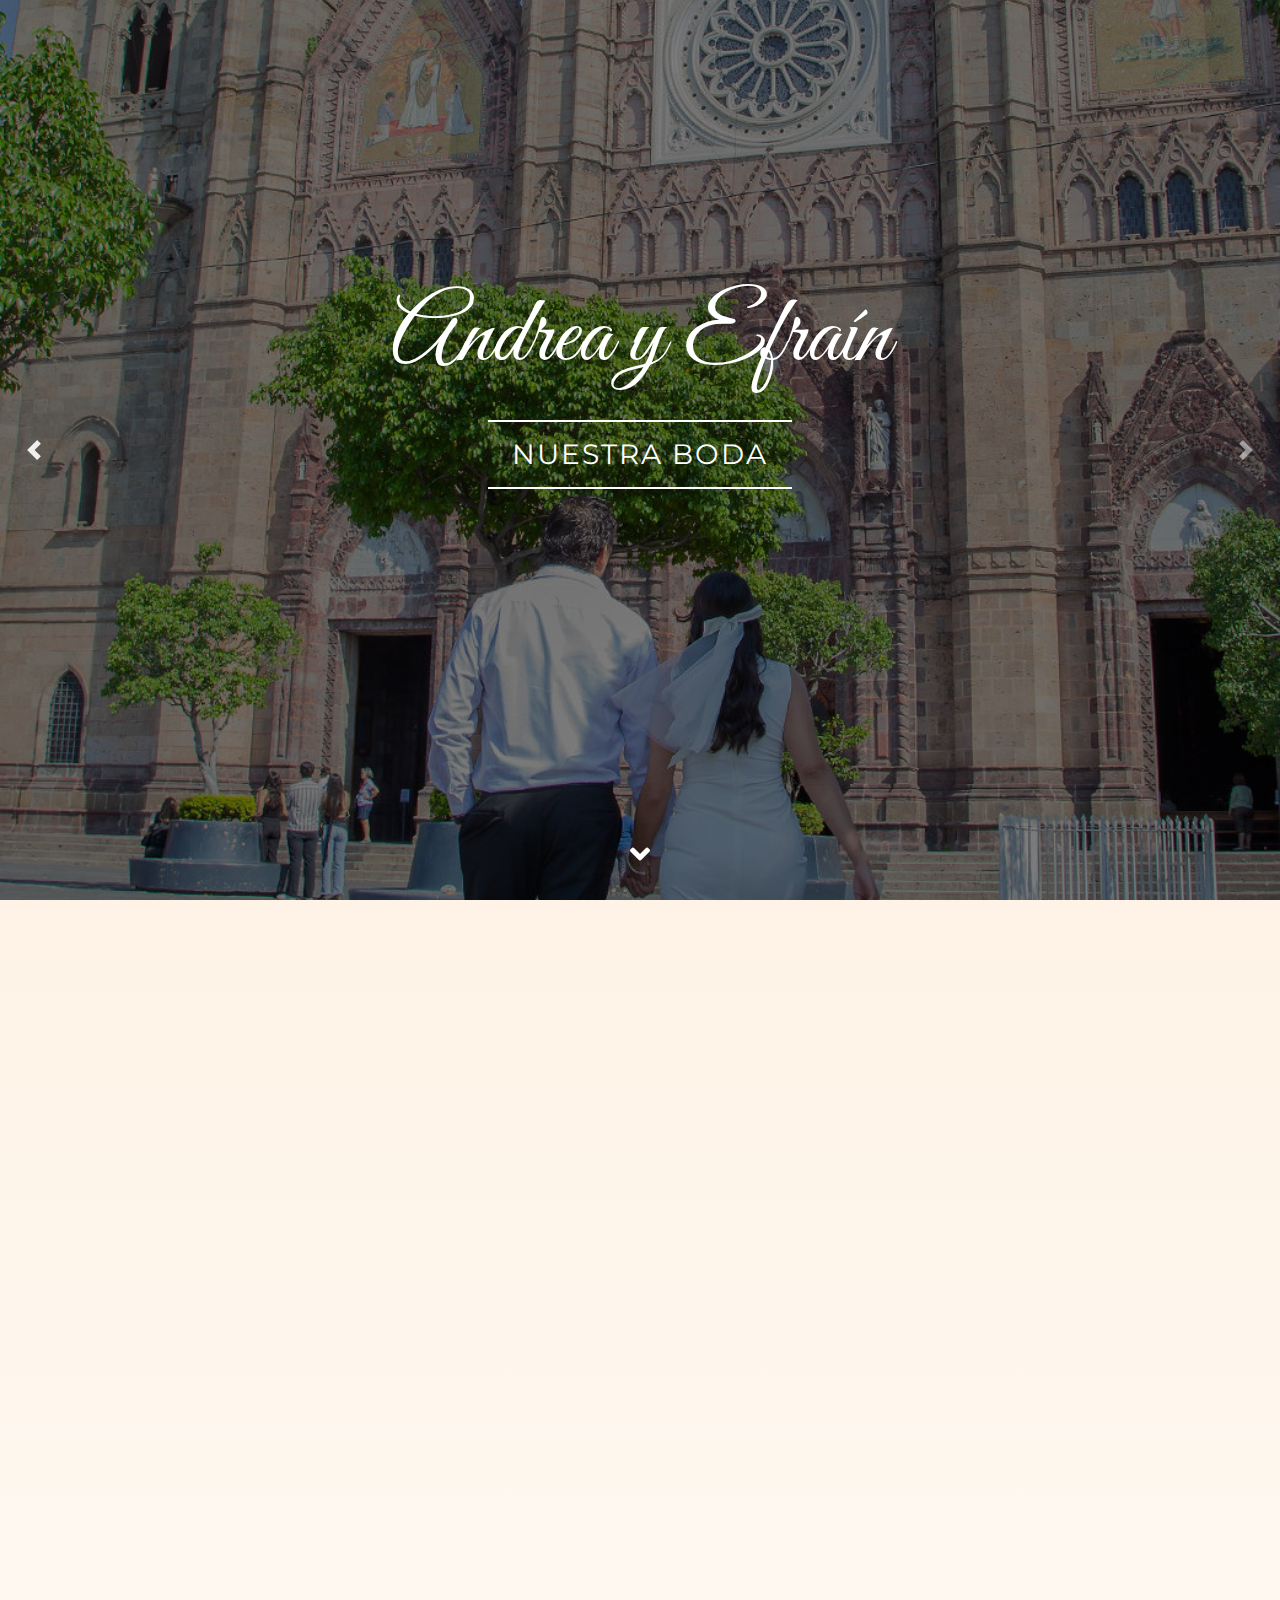
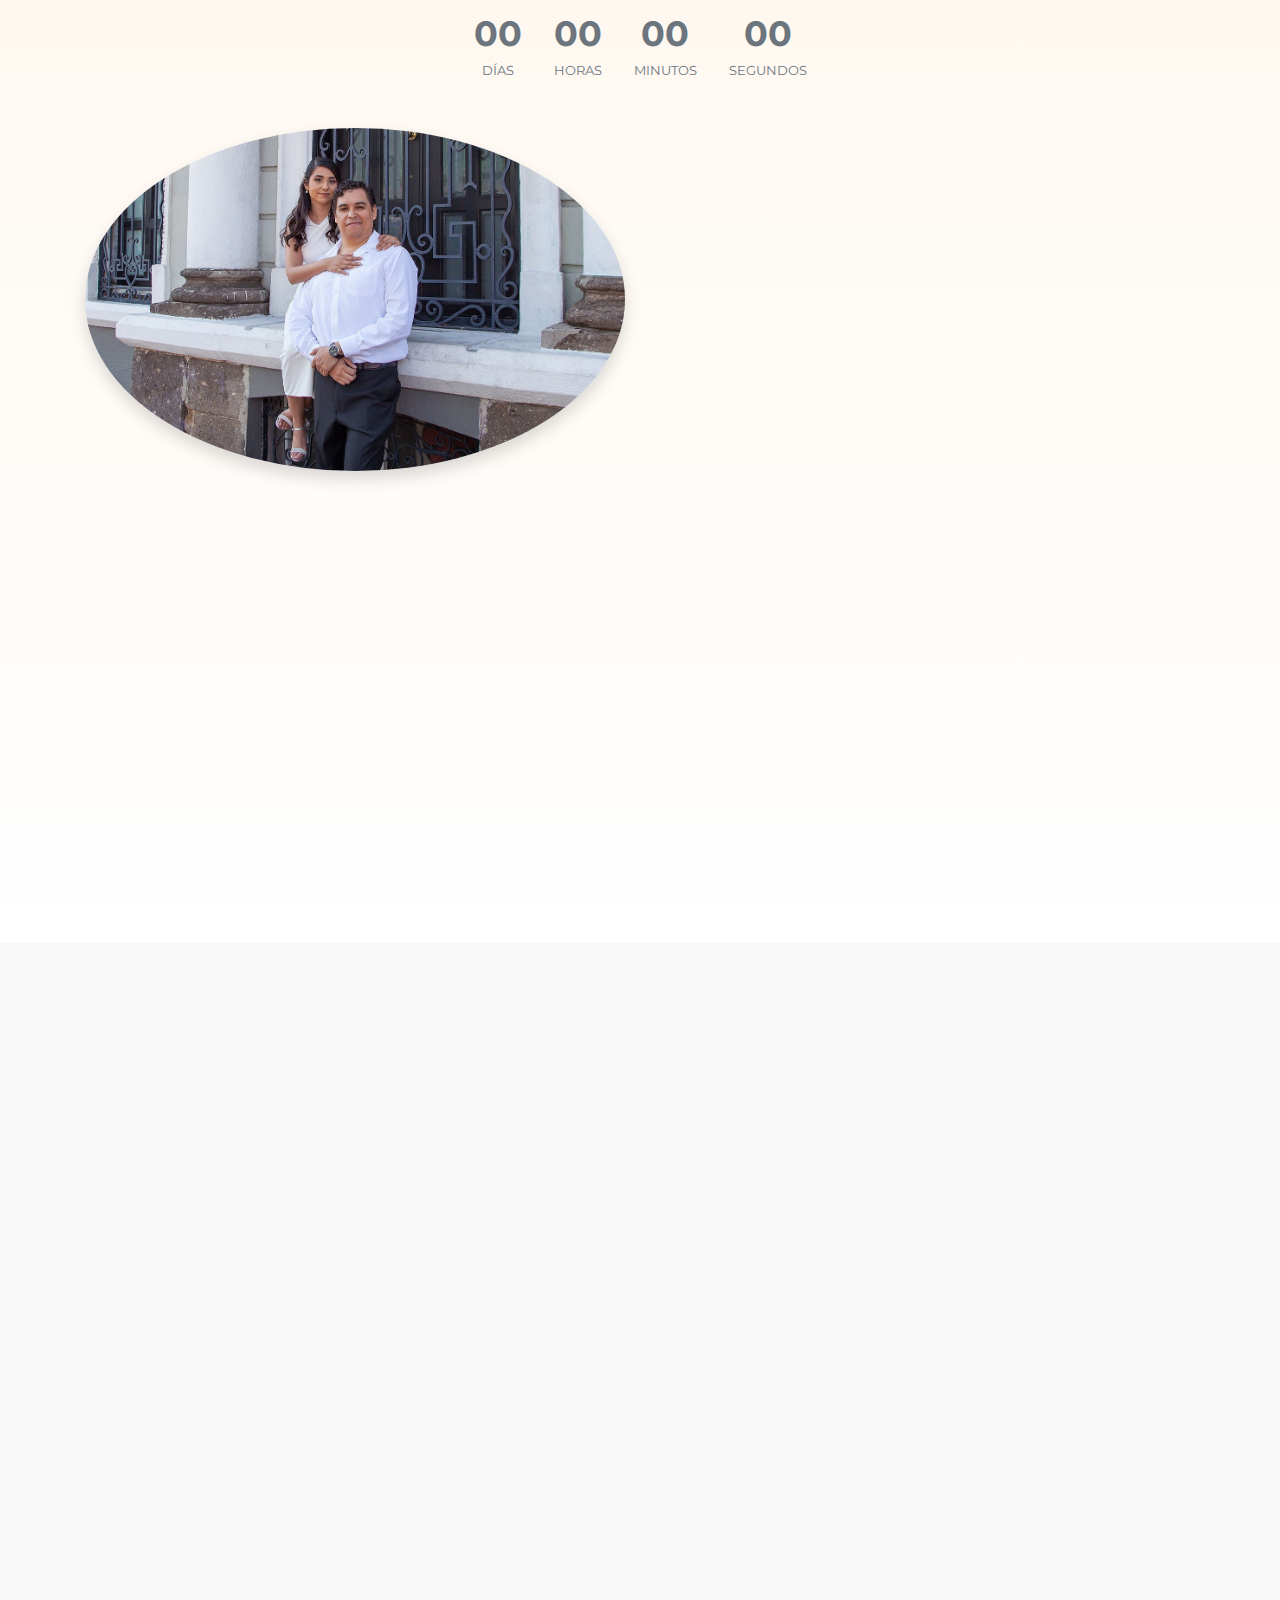
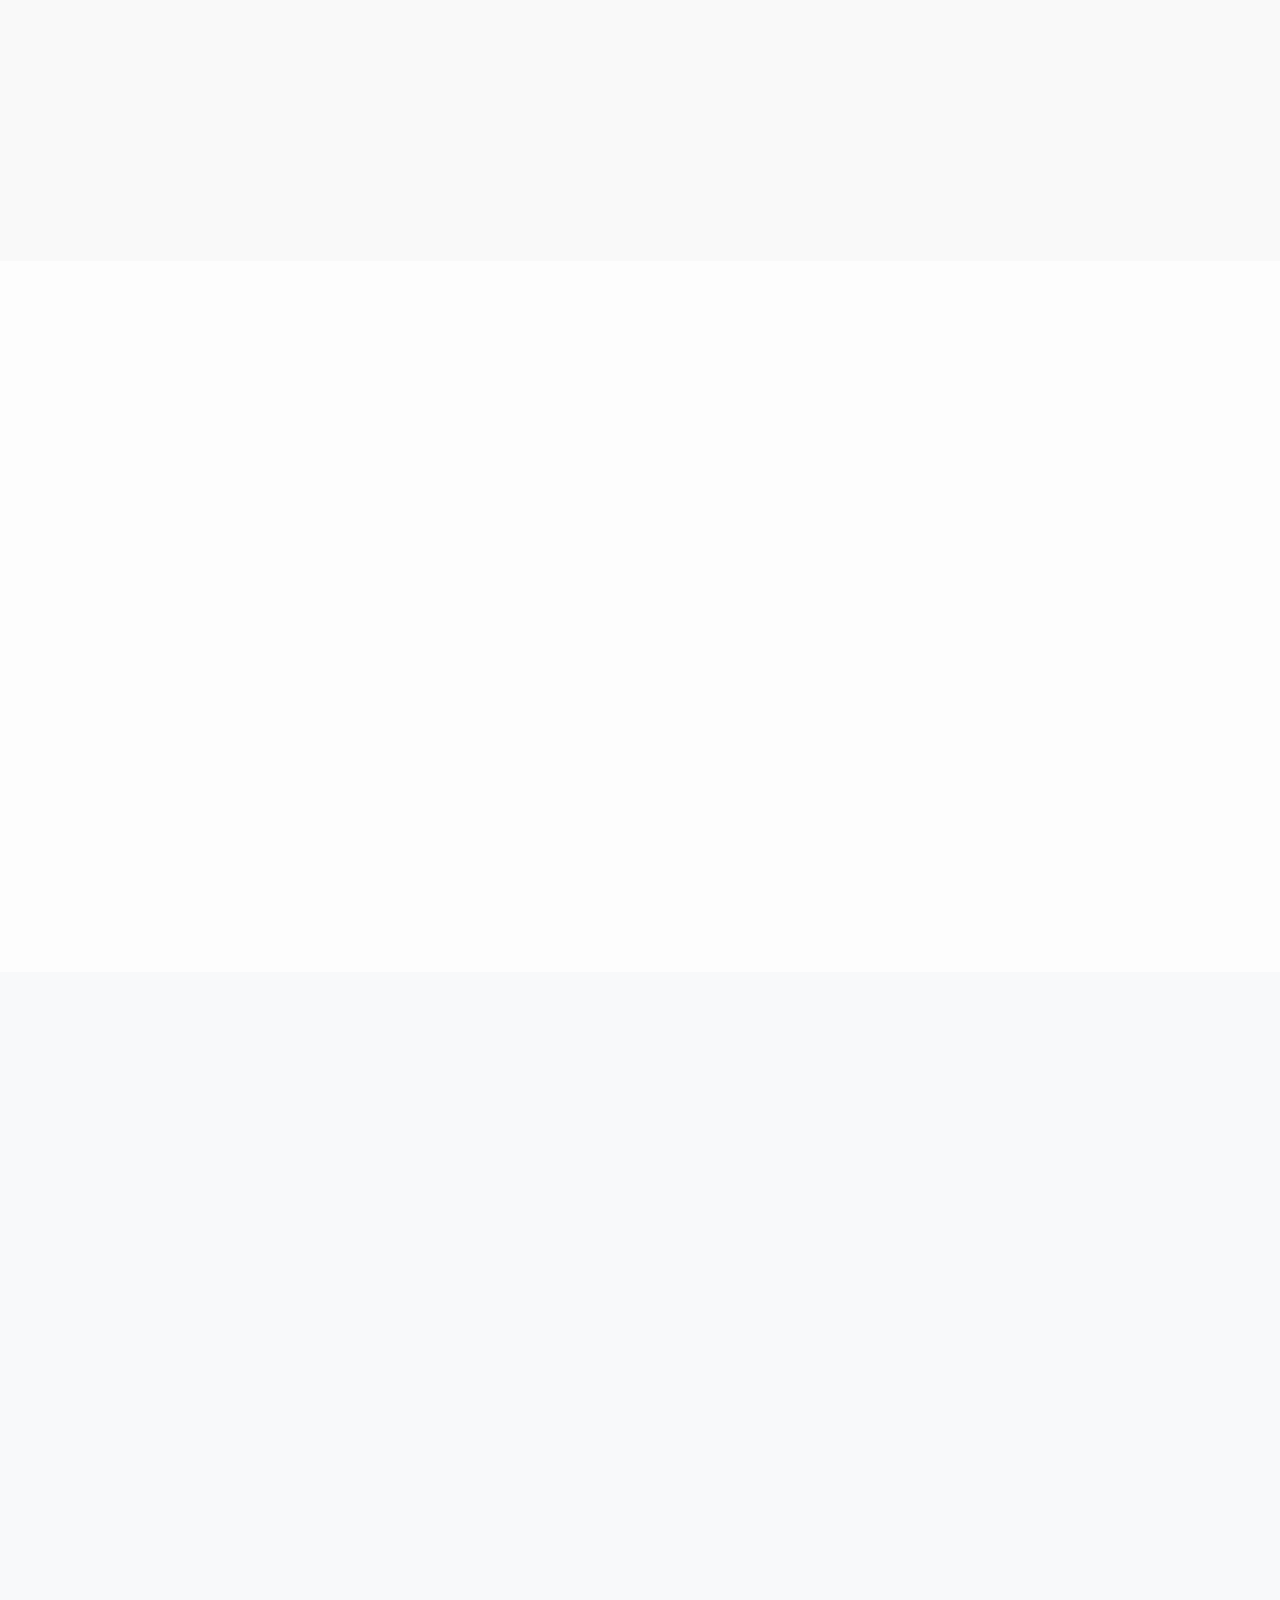
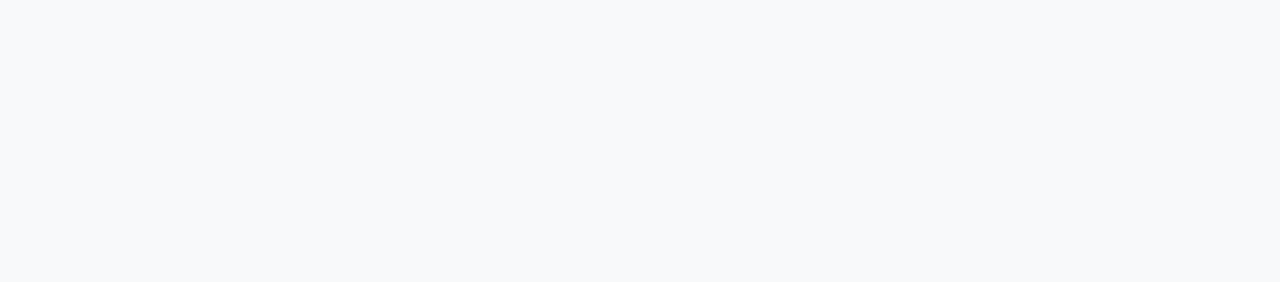
<file: index.html>
<!DOCTYPE html>
<html lang="es">

<head>
    <meta charset="utf-8">
    <title>Andrea y Efraín - Nuestra boda</title>
    <meta content="width=device-width, initial-scale=1.0" name="viewport">
    <meta content="Free HTML Templates" name="keywords">
    <meta content="Free HTML Templates" name="description">

    <!-- Favicon -->
    <link href="img/favicon.ico" rel="icon">

    <!-- Google Web Fonts -->
    <link rel="preconnect" href="https://fonts.gstatic.com">
    <link href="https://fonts.googleapis.com/css2?family=Great+Vibes&family=Montserrat:wght@400;600&display=swap"
        rel="stylesheet">

    <!-- Font Awesome -->
    <link href="https://cdnjs.cloudflare.com/ajax/libs/font-awesome/5.10.0/css/all.min.css" rel="stylesheet">

    <!-- Libraries Stylesheet -->
    <link href="lib/owlcarousel/assets/owl.carousel.min.css" rel="stylesheet">
    <link href="lib/lightbox/css/lightbox.min.css" rel="stylesheet">
    <link href="https://cdn.jsdelivr.net/npm/aos@2.3.4/dist/aos.css" rel="stylesheet">

    <!-- Customized Bootstrap Stylesheet -->
    <link href="css/style.css" rel="stylesheet">
</head>

<body data-spy="scroll" data-target=".navbar" data-offset="51">


    <!-- Carousel Start -->
    <div class="container-fluid p-0" id="home">
        <div id="header-carousel" class="carousel slide carousel-fade" data-ride="carousel">
            <div class="carousel-inner">
                <div class="carousel-item position-relative active" style="height: 100vh; min-height: 400px;">
                    <img class="position-absolute w-100 h-100" src="img/carousel-1.jpg" style="object-fit: cover;">
                    <div class="carousel-caption d-flex flex-column align-items-center justify-content-center">
                        <div class="p-3" style="max-width: 900px;">
                            <h1 class="display-1 font-secondary text-white mt-n3 mb-md-4">Andrea y Efraín</h1>
                            <div class="d-inline-block border-top border-bottom border-light py-3 px-4">
                                <h3 class="text-uppercase font-weight-normal text-white m-0"
                                    style="letter-spacing: 2px;">Nuestra boda</h3>
                            </div>
                            <button type="button" class="btn-play mx-auto" style="visibility: hidden;"
                                data-toggle="modal" data-src="https://www.youtube.com/embed/DWRcNpR6Kdc"
                                data-target="#videoModal">
                                <span></span>
                            </button>
                        </div>
                    </div>
                </div>
                <div class="carousel-item position-relative" style="height: 100vh; min-height: 400px;">
                    <img class="position-absolute w-100 h-100" src="img/carousel-2.jpg" style="object-fit: cover;">
                    <div class="carousel-caption d-flex flex-column align-items-center justify-content-center">
                        <div class="p-3" style="max-width: 900px;">
                            <h1 class="display-1 font-secondary text-white mt-n3 mb-md-4">Andrea y Efraín</h1>
                            <div class="d-inline-block border-top border-bottom border-light py-3 px-4">
                                <h3 class="text-uppercase font-weight-normal text-white m-0"
                                    style="letter-spacing: 2px;">Nuestra boda</h3>
                            </div>
                            <button type="button" class="btn-play mx-auto" style="visibility: hidden;"
                                data-toggle="modal" data-src="https://www.youtube.com/embed/DWRcNpR6Kdc"
                                data-target="#videoModal">
                                <span></span>
                            </button>
                        </div>
                    </div>
                </div>
                <div class="carousel-item position-relative" style="height: 100vh; min-height: 400px;">
                    <img class="position-absolute w-100 h-100" src="img/carousel-3.jpg" style="object-fit: cover;">
                    <div class="carousel-caption d-flex flex-column align-items-center justify-content-center">
                        <div class="p-3" style="max-width: 900px;">
                            <h1 class="display-1 font-secondary text-white mt-n3 mb-md-4">Andrea y Efraín</h1>
                            <div class="d-inline-block border-top border-bottom border-light py-3 px-4">
                                <h3 class="text-uppercase font-weight-normal text-white m-0"
                                    style="letter-spacing: 2px;">Nuestra boda</h3>
                            </div>
                            <button type="button" class="btn-play mx-auto" style="visibility: hidden;"
                                data-toggle="modal" data-src="https://www.youtube.com/embed/DWRcNpR6Kdc"
                                data-target="#videoModal">
                                <span></span>
                            </button>
                        </div>
                    </div>
                </div>
            </div>
            <a class="carousel-control-prev justify-content-start" href="#header-carousel" data-slide="prev">
                <div class="btn px-0" style="width: 68px; height: 68px;">
                    <span class="carousel-control-prev-icon mt-3"></span>
                </div>
            </a>
            <a class="carousel-control-next justify-content-end" href="#header-carousel" data-slide="next">
                <div class="btn px-0" style="width: 68px; height: 68px;">
                    <span class="carousel-control-next-icon mt-3"></span>
                </div>
            </a>
        </div>
    </div>
    <!-- Carousel End -->


    <!-- About Start -->
    <div class="container-fluid" id="about" style="background: linear-gradient(to bottom, #fef3e6, #ffffff);">
        <div class="container py-5">
            <div class="section-title position-relative text-center" data-aos="fade-up">
                <h1 class="font-secondary display-3">
                    <img src="img/arreglo_floral.png" style="width: 80%;" alt="Nuestra boda">
                </h1>
                <h1 class="font-secondary display-3">¡Nos Casamos!</h1>
                <p class="font-italic text-muted mt-3" style="font-size: 1.5rem;">
                    <i class="far fa-calendar-alt mr-2"></i> 01 de marzo del 2025
                </p>
                <i class="far fa-heart text-dark"></i>
            </div>

            <!-- Countdown Timer -->
            <div id="countdown" class="mt-4" style="font-size: 1.5rem; font-weight: bold; color: #6c757d;">
                <div class="d-flex justify-content-center">
                    <div class="mx-2 mx-md-3 text-center">
                        <span id="days" class="d-block" style="font-size: 2.2rem;">00</span>
                        <small class="text-uppercase d-block" style="font-size: 0.8rem;">Días</small>
                    </div>
                    <div class="mx-2 mx-md-3 text-center">
                        <span id="hours" class="d-block" style="font-size: 2.2rem;">00</span>
                        <small class="text-uppercase d-block" style="font-size: 0.8rem;">Horas</small>
                    </div>
                    <div class="mx-2 mx-md-3 text-center">
                        <span id="minutes" class="d-block" style="font-size: 2.2rem;">00</span>
                        <small class="text-uppercase d-block" style="font-size: 0.8rem;">Minutos</small>
                    </div>
                    <div class="mx-2 mx-md-3 text-center">
                        <span id="seconds" class="d-block" style="font-size: 2.2rem;">00</span>
                        <small class="text-uppercase d-block" style="font-size: 0.8rem;">Segundos</small>
                    </div>
                </div>
            </div>

            

            <!-- Novios Section -->
            <div class="row align-items-center py-5">
                <div class="col-lg-6 text-center">
                    <img src="img/novios.jpeg" class="img-fluid rounded-circle shadow" alt="Novia y Novio">
                </div>
                <div class="col-lg-6 mt-4" data-aos="fade-left">
                    <h2 class="font-secondary">Nuestra Historia</h2>
                    <p>Somos dos almas que encontraron el amor en los pequeños momentos y están listas para una nueva
                        aventura juntos. Este día tan especial es solo el inicio de un nuevo capítulo lleno de amor y
                        sueños compartidos.</p>
                </div>
            </div>

            <!-- Padres Section -->
            <div class="section-title position-relative text-center my-5" data-aos="fade-up">
                <h2 class="font-secondary display-4">Nuestros padres</h2>
                <i class="far fa-heart text-dark"></i>
            </div>

            <div class="row text-center">
                <!-- Mamá Novia -->
                <div class="col-md-6 col-lg-3 py-4" data-aos="zoom-in">
                    <div>
                        <div>
                            <h5 class="card-title mb-0 text-muted">Mamá de la Novia</h5>
                        </div>
                        <div>
                            <h2 class="font-secondary font-weight-normal text-muted pt-4">
                                Guadalupe García Gómez
                            </h2>
                            <!-- <p class="card-text">Una mujer increíble que nos ha guiado con amor.</p> -->
                        </div>
                    </div>
                </div>

                <!-- Papá Novia -->
                <div class="col-md-6 col-lg-3 py-4" data-aos="zoom-in" data-aos-delay="100">
                    <div>
                        <div>
                            <h5 class="card-title mb-0 text-muted">Papá de la Novia</h5>
                        </div>
                        <div>
                            <h2 class="font-secondary font-weight-normal text-muted pt-4 align-middle d-flex justify-content-center">
                                <svg  xmlns="http://www.w3.org/2000/svg"  width="24"  height="24"  viewBox="0 0 24 24"  fill="none"  stroke="currentColor"  stroke-width="2"  stroke-linecap="round"  stroke-linejoin="round"  class="icon icon-tabler icons-tabler-outline icon-tabler-cross"><path stroke="none" d="M0 0h24v24H0z" fill="none"/><path d="M10 21h4v-9h5v-4h-5v-5h-4v5h-5v4h5z" /></svg>
                                David Luna Castro
                            </h2>
                            
                            <!-- <p class="card-text">Una mujer increíble que nos ha guiado con amor.</p> -->
                        </div>
                    </div>
                </div>

                <!-- Mamá Novio -->
                <div class="col-md-6 col-lg-3 py-4" data-aos="zoom-in" data-aos-delay="200">
                    <div>
                        <div>
                            <h5 class="card-title mb-0 text-muted">Mamá del Novio</h5>
                        </div>
                        <div>
                            <h2 class="font-secondary font-weight-normal text-muted pt-4">
                                Ma. Dolores Cárdenas González
                            </h2>
                            <!-- <p class="card-text">Una mujer increíble que nos ha guiado con amor.</p> -->
                        </div>
                    </div>
                </div>

                <!-- Papá Novio -->
                <div class="col-md-6 col-lg-3 py-4" data-aos="zoom-in" data-aos-delay="300">
                    <div>
                        <div>
                            <h5 class="card-title mb-0 text-muted">Papá del Novio</h5>
                        </div>
                        <div>
                            <h2 class="font-secondary font-weight-normal text-muted pt-4">
                                Armando Llagas Flóres
                            </h2>
                            <!-- <p class="card-text">Una mujer increíble que nos ha guiado con amor.</p> -->
                        </div>
                    </div>
                </div>
            </div>
        </div>
    </div>
    <!-- About End -->

    <!-- Event Details Start -->
    <div class="container-fluid py-5" id="event" style="background-color: #f9f9f9;">
        <div class="container">
            <div class="section-title position-relative text-center mb-5" data-aos="fade-up">
                <h1 class="font-secondary display-3">Detalles del Evento</h1>
                <i class="far fa-calendar-alt text-dark"></i>
            </div>
            <div class="row">
                <!-- Información del evento -->
                <div class="col-lg-6 mb-4" data-aos="fade-right">
                    <h2 class="font-secondary mb-4">Ceremonia Religiosa</h2>
                    <p>La ceremonia se llevará a cabo en la <b>Parroquia de San Miguel Arcángel</b></p>
                    <p><i class="far fa-clock text-icon mr-2"></i> Hora: 06:30 PM</p>
                    <p><i class="fas fa-map-marker-alt text-icon mr-2"></i> Dirección: Juárez 21, 24630 San Miguel Cuyutlán, Jal.</p>
                    <p>Te agradecemos que llegues unos minutos antes para disfrutar juntos cada detalle</p>
                </div>
                <div class="col-lg-6 mb-4" data-aos="fade-left">
                    <!-- Google Maps Parroquia -->
                    <div class="embed-responsive embed-responsive-16by9 shadow-sm rounded">
                        <iframe src="https://www.google.com/maps/embed?pb=!1m18!1m12!1m3!1d3739.1680395409194!2d-103.39109739999999!3d20.417165!2m3!1f0!2f0!3f0!3m2!1i1024!2i768!4f13.1!3m3!1m2!1s0x842f504f896ad41b%3A0x2ff8b58503ef144a!2sParroquia%20de%20San%20Miguel%20Arc%C3%A1ngel!5e0!3m2!1ses-419!2smx!4v1735431689789!5m2!1ses-419!2smx" width="600" height="450" style="border:0;" allowfullscreen="" loading="lazy" referrerpolicy="no-referrer-when-downgrade"></iframe>
                    </div>
                </div>
            </div>
            <div class="row">
                <!-- Información del salón -->
                <div class="col-lg-6 mb-4 order-lg-2" data-aos="fade-left">
                    <h2 class="font-secondary mb-4">Celebración</h2>
                    <p>Nos complace invitarte a formar parte de nuestra celebración, que tendrá lugar en el <b>Jardín Luciérnagas</b> en <b>Hacienda Del Ciprés</b>.</p>
                    <p><i class="far fa-clock text-icon mr-2"></i> Hora: 08:00 PM</p>
                    <p><i class="fas fa-map-marker-alt text-icon mr-2"></i> Dirección: Valle de Sta. Cruz 9, Valle de Santa Cruz, 45640 Santa Cruz de las Flores, Jal.</p>
                    <p>Te sugerimos optar por tacones de base cuadrada, ya que el evento se llevará a cabo en jardín.</p>
                </div>
                <div class="col-lg-6 mb-4 order-lg-1" data-aos="fade-right">
                    <!-- Google Maps Salón -->
                    <div class="embed-responsive embed-responsive-16by9 shadow-sm rounded">
                        <iframe src="https://www.google.com/maps/embed?pb=!1m18!1m12!1m3!1d3737.947270345876!2d-103.50584559045943!3d20.46735880674721!2m3!1f0!2f0!3f0!3m2!1i1024!2i768!4f13.1!3m3!1m2!1s0x842f55d60d46252f%3A0xbc42889fbcfeb470!2sHacienda%20del%20Cipres!5e0!3m2!1ses-419!2smx!4v1735432946724!5m2!1ses-419!2smx" width="600" height="450" style="border:0;" allowfullscreen="" loading="lazy" referrerpolicy="no-referrer-when-downgrade"></iframe>
                    </div>
                </div>
            </div>
        </div>
    </div>
    <!-- Event Details End -->


    <!-- Gift Table Section Start -->
    <div class="container-fluid py-5" id="gift-table" style="background-color: #fdfdfd;">
        <div class="container">
            <div class="section-title position-relative text-center mb-5" data-aos="fade-up">
                <h1 class="font-secondary display-3">Mesa de Regalos</h1>
                <i class="fas fa-gift text-primary"></i>
            </div>
            <p class="text-center mb-4" data-aos="fade-up">
                Tu presencia es el mejor regalo que podemos recibir en este día tan especial. Si deseas acompañarnos con un detalle adicional, hemos creado mesas de regalos en las siguientes tiendas, o puedes elegir algo significativo fisicamente.
            </p>
            <div class="row justify-content-center">
                <!-- Opción Liverpool -->
                <div class="col-md-5 mb-4" data-aos="fade-right">
                    <div class="card shadow-sm border-0">
                        <div class="justify-content-center d-flex pt-3">
                            <img src="img/liverpool.png" 
                                class="card-img-top rounded-top" alt="Mesa de Regalos Liverpool" style="width: 180px;">
                        </div>
                        <div class="card-body text-center">
                            <h5 class="card-title font-secondary">Liverpool</h5>
                            <p class="card-text">Número de evento: <b>51434316</b>.</p>
                            <a href="https://mesaderegalos.liverpool.com.mx/milistaderegalos/51434316" 
                            target="_blank" class="btn button">
                                Ver Mesa de Regalos
                            </a>
                        </div>
                    </div>
                </div>
                <!-- Opción Sears -->
                <div class="col-md-5 mb-4" data-aos="fade-left">
                    <div class="card shadow-sm border-0">
                        <div class="justify-content-center d-flex pt-3">
                            <img src="img/sears.png" 
                                class="card-img-top rounded-top" alt="Mesa de Regalos Sears" style="width: 180px;">
                        </div>
                        <div class="card-body text-center">
                            <h5 class="card-title font-secondary">Sears</h5>
                            <p class="card-text">Número de evento: <b>138451</b>.</p>
                            <a href="https://www.sears.com.mx/Mesa-de-Regalos/138451/te-invito-a-mi-boda-andrea-efrain" 
                            target="_blank" class="btn button">
                                Ver Mesa de Regalos
                            </a>
                        </div>
                    </div>
                </div>
            </div>
        </div>
    </div>
    <!-- Gift Table Section End -->


    <!-- Itinerary Section Start -->
    <div class="container-fluid py-5" id="itinerary" style="background-color: #f8f9fa;">
        <div class="container">
            <div class="section-title position-relative text-center mb-5" data-aos="fade-up">
                <h1 class="font-secondary display-3">Itinerario</h1>
                <i class="fas fa-clock text-primary"></i>
            </div>
            <p class="text-center mb-4" data-aos="fade-up">
                Acompáñanos en cada momento especial. Aquí tienes un pequeño itinerario de las actividades populares del día:
            </p>
            <div class="row">
                <div class="col-md-4 mb-4" data-aos="fade-right">
                    <div class="card shadow-sm border-0">
                        <div class="card-body text-center">
                            <svg  xmlns="http://www.w3.org/2000/svg"  width="60"  height="60"  viewBox="0 0 24 24"  fill="none"  stroke="currentColor"  stroke-width="2"  stroke-linecap="round"  stroke-linejoin="round"  class="icon icon-tabler icons-tabler-outline icon-tabler-building-church"><path stroke="none" d="M0 0h24v24H0z" fill="none"/><path d="M3 21l18 0" /><path d="M10 21v-4a2 2 0 0 1 4 0v4" /><path d="M10 5l4 0" /><path d="M12 3l0 5" /><path d="M6 21v-7m-2 2l8 -8l8 8m-2 -2v7" /></svg>
                            <h5 class="card-title font-secondary">Ceremonia Religiosa</h5>
                            <p class="text-muted">06:30 PM</p>
                        </div>
                    </div>
                </div>

                <div class="col-md-4 mb-4" data-aos="fade-up">
                    <div class="card shadow-sm border-0">
                        <div class="card-body text-center">
                            <svg  xmlns="http://www.w3.org/2000/svg"  width="60"  height="60"  viewBox="0 0 24 24"  fill="none"  stroke="currentColor"  stroke-width="2"  stroke-linecap="round"  stroke-linejoin="round"  class="icon icon-tabler icons-tabler-outline icon-tabler-glass-cocktail"><path stroke="none" d="M0 0h24v24H0z" fill="none"/><path d="M8 21h8" /><path d="M12 15v6" /><path d="M12 5m-7 0a7 2 0 1 0 14 0a7 2 0 1 0 -14 0" /><path d="M5 5v.388c0 .432 .126 .853 .362 1.206l5 7.509c.633 .951 1.88 1.183 2.785 .517c.191 -.141 .358 -.316 .491 -.517l5 -7.509c.236 -.353 .362 -.774 .362 -1.206v-.388" /></svg>
                            <!-- <h5 class="card-title font-secondary">Recepción y Coctelería</h5> -->
                            <h5 class="card-title font-secondary">Apertura de puerta principal y coctelería</h5>
                            <p class="text-muted">08:00 PM</p>
                        </div>
                    </div>
                </div>

                <div class="col-md-4 mb-4" data-aos="fade-right">
                    <div class="card shadow-sm border-0">
                        <div class="card-body text-center">
                            <svg xmlns="http://www.w3.org/2000/svg" width="60" height="60" viewBox="0 0 24 24" fill="none" stroke="currentColor" stroke-width="2" stroke-linecap="round" stroke-linejoin="round" class="icon icon-tabler icons-tabler-outline icon-tabler-clock-start"><path stroke="none" d="M0 0h24v24H0z" fill="none"/><circle cx="12" cy="12" r="9" /><path d="M12 7v5l3 3" /><path d="M4 4l3 3" /></svg>
                            <h5 class="card-title font-secondary">Inicio del servicio del evento</h5>
                            <p class="text-muted">09:00 PM</p>
                        </div>
                    </div>
                </div>

                <div class="col-md-4 mb-4" data-aos="fade-left">
                    <div class="card shadow-sm border-0">
                        <div class="card-body text-center">
                            <svg  xmlns="http://www.w3.org/2000/svg"  width="60"  height="60"  viewBox="0 0 24 24"  fill="none"  stroke="currentColor"  stroke-width="2"  stroke-linecap="round"  stroke-linejoin="round"  class="icon icon-tabler icons-tabler-outline icon-tabler-friends"><path stroke="none" d="M0 0h24v24H0z" fill="none"/><path d="M7 5m-2 0a2 2 0 1 0 4 0a2 2 0 1 0 -4 0" /><path d="M5 22v-5l-1 -1v-4a1 1 0 0 1 1 -1h4a1 1 0 0 1 1 1v4l-1 1v5" /><path d="M17 5m-2 0a2 2 0 1 0 4 0a2 2 0 1 0 -4 0" /><path d="M15 22v-4h-2l2 -6a1 1 0 0 1 1 -1h2a1 1 0 0 1 1 1l2 6h-2v4" /></svg>
                            <h5 class="card-title font-secondary">Presentación de novios</h5>
                            <p class="text-muted">09:10 PM</p>
                        </div>
                    </div>
                </div>

                <div class="col-md-4 mb-4" data-aos="fade-left">
                    <div class="card shadow-sm border-0">
                        <div class="card-body text-center">
                            <svg  xmlns="http://www.w3.org/2000/svg"  width="60"  height="60"  viewBox="0 0 24 24"  fill="none"  stroke="currentColor"  stroke-width="2"  stroke-linecap="round"  stroke-linejoin="round"  class="icon icon-tabler icons-tabler-outline icon-tabler-tools-kitchen-2"><path stroke="none" d="M0 0h24v24H0z" fill="none"/><path d="M19 3v12h-5c-.023 -3.681 .184 -7.406 5 -12zm0 12v6h-1v-3m-10 -14v17m-3 -17v3a3 3 0 1 0 6 0v-3" /></svg>
                            <h5 class="card-title font-secondary">Banquete</h5>
                            <p class="text-muted">09:20 PM</p>
                        </div>
                    </div>
                </div>

                <div class="col-md-4 mb-4" data-aos="fade-left">
                    <div class="card shadow-sm border-0">
                        <div class="card-body text-center">
                            <svg  xmlns="http://www.w3.org/2000/svg"  width="60"  height="60"  viewBox="0 0 24 24"  fill="none"  stroke="currentColor"  stroke-width="2"  stroke-linecap="round"  stroke-linejoin="round"  class="icon icon-tabler icons-tabler-outline icon-tabler-music-heart"><path stroke="none" d="M0 0h24v24H0z" fill="none"/><path d="M3 17a3 3 0 1 0 6 0a3 3 0 0 0 -6 0" /><path d="M9 17v-13h10v7" /><path d="M9 8h10" /><path d="M18 22l3.35 -3.284a2.143 2.143 0 0 0 .005 -3.071a2.242 2.242 0 0 0 -3.129 -.006l-.224 .22l-.223 -.22a2.242 2.242 0 0 0 -3.128 -.006a2.143 2.143 0 0 0 -.006 3.071l3.355 3.296z" /></svg>
                            <h5 class="card-title font-secondary">Protocolo de vals</h5>
                            <p class="text-muted">10:10 PM</p>
                        </div>
                    </div>
                </div>

                <div class="col-md-4 mb-4" data-aos="fade-left">
                    <div class="card shadow-sm border-0">
                        <div class="card-body text-center">
                            <svg  xmlns="http://www.w3.org/2000/svg"  width="60"  height="60"  viewBox="0 0 24 24"  fill="none"  stroke="currentColor"  stroke-width="2"  stroke-linecap="round"  stroke-linejoin="round"  class="icon icon-tabler icons-tabler-outline icon-tabler-vinyl"><path stroke="none" d="M0 0h24v24H0z" fill="none"/><path d="M16 3.937a9 9 0 1 0 5 8.063" /><path d="M12 12m-1 0a1 1 0 1 0 2 0a1 1 0 1 0 -2 0" /><path d="M20 4m-1 0a1 1 0 1 0 2 0a1 1 0 1 0 -2 0" /><path d="M20 4l-3.5 10l-2.5 2" /></svg>
                            <h5 class="card-title font-secondary">Apertura de pista / Cámara 360°</h5>
                            <p class="text-muted">11:00 PM</p>
                        </div>
                    </div>
                </div>

                <!-- <div class="col-md-4 mb-4" data-aos="fade-left">
                    <div class="card shadow-sm border-0">
                        <div class="card-body text-center">
                            <svg xmlns="http://www.w3.org/2000/svg" width="60" height="60" viewBox="0 0 24 24" fill="none" stroke="currentColor" stroke-width="2" stroke-linecap="round" stroke-linejoin="round" class="icon icon-tabler icons-tabler-outline icon-tabler-camera"><path stroke="none" d="M0 0h24v24H0z" fill="none"/><rect x="4" y="5" width="16" height="14" rx="2"/><circle cx="12" cy="12" r="3"/><path d="M10 4l4 0"/></svg>
                            <h5 class="card-title font-secondary">Cámara 360 X Ciprés</h5>
                            <p class="text-muted">11:00 PM</p>
                        </div>
                    </div>
                </div> -->

                <!-- <div class="col-md-4 mb-4" data-aos="fade-left">
                    <div class="card shadow-sm border-0">
                        <div class="card-body text-center">
                            <svg xmlns="http://www.w3.org/2000/svg" width="60" height="60" viewBox="0 0 24 24" fill="none" stroke="currentColor" stroke-width="2" stroke-linecap="round" stroke-linejoin="round"><rect x="8" y="4" width="8" height="3" /><path d="M8 5.5C8 5.5 10 5 12 5C14 5 16 5.5 16 5.5" /><rect x="6" y="7" width="12" height="4" /><path d="M6 8.5C6 8.5 9 8 12 8C15 8 18 8.5 18 8.5" /><rect x="4" y="11" width="16" height="5" /><path d="M4 12.5C4 12.5 8 12 12 12C16 12 20 12.5 20 12.5" /><rect x="2" y="16" width="20" height="4" /><path d="M2 17.5C2 17.5 7 17 12 17C17 17 22 17.5 22 17.5" /></svg>
                            <h5 class="card-title font-secondary">Corte de pastel</h5>
                            <p class="text-muted">12:00 AM</p>
                        </div>
                    </div>
                </div> -->

                <div class="col-md-4 mb-4" data-aos="fade-left">
                    <div class="card shadow-sm border-0">
                        <div class="card-body text-center">
                            <svg xmlns="http://www.w3.org/2000/svg" width="60" height="60" viewBox="0 0 24 24" fill="none" stroke="currentColor" stroke-width="2" stroke-linecap="round" stroke-linejoin="round" class="icon icon-tabler icon-tabler-gate"><path stroke="none" d="M0 0h24v24H0z" fill="none"/><path d="M3 21v-10c0-3.866 2.239-7 5-7h8c2.761 0 5 3.134 5 7v10" /><path d="M3 21h18" /><path d="M6 21v-10" /><path d="M18 21v-10" /><path d="M10 21v-3h4v3" /><path d="M10 14h4" /></svg>                            
                            <h5 class="card-title font-secondary">Clausura del evento</h5>
                            <p class="text-muted">02:00 AM</p>
                        </div>
                    </div>
                </div>
            </div>
        </div>
    </div>
    <!-- Itinerary Section End -->


    <!-- Confirmation Section Start -->
    <div class="container-fluid py-5" id="rsvp" style="background-color: #ececec;">
        <div class="container text-center">
            <div class="section-title position-relative text-center mb-5" data-aos="fade-up">
                <h1 class="font-secondary display-3">Confirmación de Asistencia</h1>
                <i class="fas fa-heart text-primary"></i>
            </div>
            <p class="mb-4" data-aos="fade-up">
                Te agradeceríamos confirmar tu asistencia en las próximas tres semanas. En caso de no poder asistir, te agradecemos por informarnos, ya que, de no recibir confirmación, tu boleto será asignado a otra persona.
            </p>
            
            <!-- Guest List -->
            <div class="text-start border rounded p-4 mx-auto" style="max-width: 600px;" data-aos="fade-up">
                <h3 class="font-secondary text-center mb-4">Invitados</h3>
                <form id="form-invitados"></form>
            </div>

            <!-- Primary Confirmation Buttons -->
            <div id="confirmar-asistencia" class="justify-content-center gap-3 mt-3 mb-5" style="display: none;">
                <a href="https://forms.gle/Ux3ush4rMKzShNKC8" class="btn button btn-lg px-5 py-3" data-aos="fade-right" target="_blank">
                    <i class="fas fa-clipboard-check mr-2"></i> Ir a confirmación
                </a>
            </div>

            <!-- Primary Confirmation Buttons -->
            <div id="cancelar-asistencia" class="justify-content-center gap-3 mt-3 mb-5" style="display: none;">
                <p>Gracias por confirmar tu asistencia. Tu registro ha sido guardado correctamente.</p>
                <a href="https://docs.google.com/forms/d/e/1FAIpQLSdDFRHp3xLiDCnz9KziZuAF6ntSo7mmC3Z8PEIrighKSju99g/viewform" class="btn button btn-lg px-5 py-3" data-aos="fade-right" target="_blank">
                    <i class="fas fa-window-close mr-2"></i> Cancelar asistencia
                </a>
            </div>

            <div id="asistencia-cancelada" class="justify-content-center gap-3 mt-3 mb-5" style="display: none;">
                <p>Gracias por tomarse el tiempo de informarnos sobre su ausencia en el evento. Aprecio mucho su consideración y espero poder contar con su presencia en otra ocasión. </p>
            </div>
        </div>

        <div class="container text-center">
            <h1 class="font-secondary display-3"><img src="img/arreglo_floral.png" style="width: 80%;" alt="Nuestra boda"></h1>
        </div>
    </div>
    <!-- Confirmation Section End -->


    <!-- Scroll to Bottom -->
    <i class="fa fa-2x fa-angle-down text-white scroll-to-bottom"></i>

    <!-- Back to Top -->
    <a href="#" class="btn btn-lg btn-outline-primary btn-lg-square back-to-top"><i
            class="fa fa-angle-double-up"></i></a>


    <!-- JavaScript Libraries -->
    <script src="https://code.jquery.com/jquery-3.4.1.min.js"></script>
    <script src="https://stackpath.bootstrapcdn.com/bootstrap/4.4.1/js/bootstrap.bundle.min.js"></script>
    <script src="lib/easing/easing.min.js"></script>
    <script src="lib/waypoints/waypoints.min.js"></script>
    <script src="lib/owlcarousel/owl.carousel.min.js"></script>
    <script src="lib/isotope/isotope.pkgd.min.js"></script>
    <script src="lib/lightbox/js/lightbox.min.js"></script>
    <script src="https://cdn.jsdelivr.net/npm/aos@2.3.4/dist/aos.js"></script>
    <script>
        AOS.init();
    </script>

    <!-- Template Javascript -->
    <script src="js/main.js"></script>
    <script src="js/invitados.js"></script>

    <script>
        // Configurar la fecha de la boda
        const weddingDate = new Date("2025-03-01T18:30:00").getTime();

        // Actualizar el temporizador cada segundo
        const countdownInterval = setInterval(() => {
            const now = new Date().getTime();
            const distance = weddingDate - now;

            if (distance < 0) {
                clearInterval(countdownInterval);
                document.getElementById("countdown").innerHTML = "¡El gran día ha llegado!";
                return;
            }

            const days = Math.floor(distance / (1000 * 60 * 60 * 24));
            const hours = Math.floor((distance % (1000 * 60 * 60 * 24)) / (1000 * 60 * 60));
            const minutes = Math.floor((distance % (1000 * 60 * 60)) / (1000 * 60));
            const seconds = Math.floor((distance % (1000 * 60)) / 1000);

            document.getElementById("days").textContent = days;
            document.getElementById("hours").textContent = hours;
            document.getElementById("minutes").textContent = minutes;
            document.getElementById("seconds").textContent = seconds;
        }, 1000);

    </script>
</body>

</html>
</file>
<file: css/style.css>
@charset "UTF-8";
/******* Bootstrap Theming ********/
/*!
 * Bootstrap v4.5.3 (https://getbootstrap.com/)
 * Copyright 2011-2020 The Bootstrap Authors
 * Copyright 2011-2020 Twitter, Inc.
 * Licensed under MIT (https://github.com/twbs/bootstrap/blob/main/LICENSE)
 */
:root {
  --blue: #007bff;
  --indigo: #6610f2;
  --purple: #6f42c1;
  --pink: #e83e8c;
  --red: #dc3545;
  --orange: #fd7e14;
  --yellow: #ffc107;
  --green: #28a745;
  --teal: #20c997;
  --cyan: #17a2b8;
  --white: #fff;
  --gray: #6c757d;
  --gray-dark: #343a40;
  --primary: #000;
  --secondary: #EDF5F7;
  --success: #28a745;
  --info: #17a2b8;
  --warning: #ffc107;
  --danger: #dc3545;
  --light: #FFFFFF;
  --dark: #121F38;
  --breakpoint-xs: 0;
  --breakpoint-sm: 576px;
  --breakpoint-md: 768px;
  --breakpoint-lg: 992px;
  --breakpoint-xl: 1200px;
  --font-family-sans-serif: "Montserrat", sans-serif;
  --font-family-monospace: SFMono-Regular, Menlo, Monaco, Consolas, "Liberation Mono", "Courier New", monospace;
}

*,
*::before,
*::after {
  box-sizing: border-box;
}

html {
  font-family: sans-serif;
  line-height: 1.15;
  -webkit-text-size-adjust: 100%;
  -webkit-tap-highlight-color: rgba(0, 0, 0, 0);
}

article, aside, figcaption, figure, footer, header, hgroup, main, nav, section {
  display: block;
}

body {
  margin: 0;
  font-family: "Montserrat", sans-serif;
  font-size: 1rem;
  font-weight: 400;
  line-height: 1.5;
  color: #818491;
  text-align: left;
  background-color: #FFFFFF;
}

[tabindex="-1"]:focus:not(:focus-visible) {
  outline: 0 !important;
}

hr {
  box-sizing: content-box;
  height: 0;
  overflow: visible;
}

h1, h2, h3, h4, h5, h6 {
  margin-top: 0;
  margin-bottom: 0.5rem;
}

p {
  margin-top: 0;
  margin-bottom: 1rem;
}

abbr[title],
abbr[data-original-title] {
  text-decoration: underline;
  text-decoration: underline dotted;
  cursor: help;
  border-bottom: 0;
  text-decoration-skip-ink: none;
}

address {
  margin-bottom: 1rem;
  font-style: normal;
  line-height: inherit;
}

ol,
ul,
dl {
  margin-top: 0;
  margin-bottom: 1rem;
}

ol ol,
ul ul,
ol ul,
ul ol {
  margin-bottom: 0;
}

dt {
  font-weight: 700;
}

dd {
  margin-bottom: 0.5rem;
  margin-left: 0;
}

blockquote {
  margin: 0 0 1rem;
}

b,
strong {
  font-weight: bolder;
}

small {
  font-size: 80%;
}

sub,
sup {
  position: relative;
  font-size: 75%;
  line-height: 0;
  vertical-align: baseline;
}

sub {
  bottom: -0.25em;
}

sup {
  top: -0.5em;
}

a {
  color: #000;
  text-decoration: none;
  background-color: transparent;
}
a:hover {
  color: black;
  text-decoration: underline;
}

a:not([href]):not([class]) {
  color: inherit;
  text-decoration: none;
}
a:not([href]):not([class]):hover {
  color: inherit;
  text-decoration: none;
}

pre,
code,
kbd,
samp {
  font-family: SFMono-Regular, Menlo, Monaco, Consolas, "Liberation Mono", "Courier New", monospace;
  font-size: 1em;
}

pre {
  margin-top: 0;
  margin-bottom: 1rem;
  overflow: auto;
  -ms-overflow-style: scrollbar;
}

figure {
  margin: 0 0 1rem;
}

img {
  vertical-align: middle;
  border-style: none;
}

svg {
  overflow: hidden;
  vertical-align: middle;
}

table {
  border-collapse: collapse;
}

caption {
  padding-top: 0.75rem;
  padding-bottom: 0.75rem;
  color: #6c757d;
  text-align: left;
  caption-side: bottom;
}

th {
  text-align: inherit;
  text-align: -webkit-match-parent;
}

label {
  display: inline-block;
  margin-bottom: 0.5rem;
}

button {
  border-radius: 0;
}

button:focus {
  outline: 1px dotted;
  outline: 5px auto -webkit-focus-ring-color;
}

input,
button,
select,
optgroup,
textarea {
  margin: 0;
  font-family: inherit;
  font-size: inherit;
  line-height: inherit;
}

button,
input {
  overflow: visible;
}

button,
select {
  text-transform: none;
}

[role=button] {
  cursor: pointer;
}

select {
  word-wrap: normal;
}

button,
[type=button],
[type=reset],
[type=submit] {
  -webkit-appearance: button;
}

button:not(:disabled),
[type=button]:not(:disabled),
[type=reset]:not(:disabled),
[type=submit]:not(:disabled) {
  cursor: pointer;
}

button::-moz-focus-inner,
[type=button]::-moz-focus-inner,
[type=reset]::-moz-focus-inner,
[type=submit]::-moz-focus-inner {
  padding: 0;
  border-style: none;
}

input[type=radio],
input[type=checkbox] {
  box-sizing: border-box;
  padding: 0;
}

textarea {
  overflow: auto;
  resize: vertical;
}

fieldset {
  min-width: 0;
  padding: 0;
  margin: 0;
  border: 0;
}

legend {
  display: block;
  width: 100%;
  max-width: 100%;
  padding: 0;
  margin-bottom: 0.5rem;
  font-size: 1.5rem;
  line-height: inherit;
  color: inherit;
  white-space: normal;
}
@media (max-width: 1200px) {
  legend {
    font-size: calc(1.275rem + 0.3vw);
  }
}

progress {
  vertical-align: baseline;
}

[type=number]::-webkit-inner-spin-button,
[type=number]::-webkit-outer-spin-button {
  height: auto;
}

[type=search] {
  outline-offset: -2px;
  -webkit-appearance: none;
}

[type=search]::-webkit-search-decoration {
  -webkit-appearance: none;
}

::-webkit-file-upload-button {
  font: inherit;
  -webkit-appearance: button;
}

output {
  display: inline-block;
}

summary {
  display: list-item;
  cursor: pointer;
}

template {
  display: none;
}

[hidden] {
  display: none !important;
}

h1, h2, h3, h4, h5, h6,
.h1, .h2, .h3, .h4, .h5, .h6 {
  margin-bottom: 0.5rem;
  font-weight: 600;
  line-height: 1.2;
  color: #121F38;
}

h1, .h1 {
  font-size: 2.5rem;
}
@media (max-width: 1200px) {
  h1, .h1 {
    font-size: calc(1.375rem + 1.5vw);
  }
}

h2, .h2 {
  font-size: 2rem;
}
@media (max-width: 1200px) {
  h2, .h2 {
    font-size: calc(1.325rem + 0.9vw);
  }
}

h3, .h3 {
  font-size: 1.75rem;
}
@media (max-width: 1200px) {
  h3, .h3 {
    font-size: calc(1.3rem + 0.6vw);
  }
}

h4, .h4 {
  font-size: 1.5rem;
}
@media (max-width: 1200px) {
  h4, .h4 {
    font-size: calc(1.275rem + 0.3vw);
  }
}

h5, .h5 {
  font-size: 1.25rem;
}

h6, .h6 {
  font-size: 1rem;
}

.lead {
  font-size: 1.25rem;
  font-weight: 300;
}

.display-1 {
  font-size: 6rem;
  font-weight: 300;
  line-height: 1.2;
}
@media (max-width: 1200px) {
  .display-1 {
    font-size: calc(1.725rem + 5.7vw);
  }
}

.display-2 {
  font-size: 5.5rem;
  font-weight: 300;
  line-height: 1.2;
}
@media (max-width: 1200px) {
  .display-2 {
    font-size: calc(1.675rem + 5.1vw);
  }
}

.display-3 {
  font-size: 4.5rem;
  font-weight: 300;
  line-height: 1.2;
}
@media (max-width: 1200px) {
  .display-3 {
    font-size: calc(1.575rem + 3.9vw);
  }
}

.display-4 {
  font-size: 3.5rem;
  font-weight: 300;
  line-height: 1.2;
}
@media (max-width: 1200px) {
  .display-4 {
    font-size: calc(1.475rem + 2.7vw);
  }
}

hr {
  margin-top: 1rem;
  margin-bottom: 1rem;
  border: 0;
  border-top: 2px solid rgba(0, 0, 0, 0.1);
}

small,
.small {
  font-size: 80%;
  font-weight: 400;
}

mark,
.mark {
  padding: 0.2em;
  background-color: #fcf8e3;
}

.list-unstyled {
  padding-left: 0;
  list-style: none;
}

.list-inline {
  padding-left: 0;
  list-style: none;
}

.list-inline-item {
  display: inline-block;
}
.list-inline-item:not(:last-child) {
  margin-right: 0.5rem;
}

.initialism {
  font-size: 90%;
  text-transform: uppercase;
}

.blockquote {
  margin-bottom: 1rem;
  font-size: 1.25rem;
}

.blockquote-footer {
  display: block;
  font-size: 80%;
  color: #6c757d;
}
.blockquote-footer::before {
  content: "— ";
}

.img-fluid {
  max-width: 100%;
  height: auto;
}

.img-thumbnail {
  padding: 0.25rem;
  background-color: #FFFFFF;
  border: 2px solid #dee2e6;
  max-width: 100%;
  height: auto;
}

.figure {
  display: inline-block;
}

.figure-img {
  margin-bottom: 0.5rem;
  line-height: 1;
}

.figure-caption {
  font-size: 90%;
  color: #6c757d;
}

code {
  font-size: 87.5%;
  color: #e83e8c;
  word-wrap: break-word;
}
a > code {
  color: inherit;
}

kbd {
  padding: 0.2rem 0.4rem;
  font-size: 87.5%;
  color: #fff;
  background-color: #212529;
}
kbd kbd {
  padding: 0;
  font-size: 100%;
  font-weight: 700;
}

pre {
  display: block;
  font-size: 87.5%;
  color: #212529;
}
pre code {
  font-size: inherit;
  color: inherit;
  word-break: normal;
}

.pre-scrollable {
  max-height: 340px;
  overflow-y: scroll;
}

.container,
.container-fluid,
.container-xl,
.container-lg,
.container-md,
.container-sm {
  width: 100%;
  padding-right: 15px;
  padding-left: 15px;
  margin-right: auto;
  margin-left: auto;
}

@media (min-width: 576px) {
  .container-sm, .container {
    max-width: 540px;
  }
}
@media (min-width: 768px) {
  .container-md, .container-sm, .container {
    max-width: 720px;
  }
}
@media (min-width: 992px) {
  .container-lg, .container-md, .container-sm, .container {
    max-width: 960px;
  }
}
@media (min-width: 1200px) {
  .container-xl, .container-lg, .container-md, .container-sm, .container {
    max-width: 1140px;
  }
}
.row {
  display: flex;
  flex-wrap: wrap;
  margin-right: -15px;
  margin-left: -15px;
}

.no-gutters {
  margin-right: 0;
  margin-left: 0;
}
.no-gutters > .col,
.no-gutters > [class*=col-] {
  padding-right: 0;
  padding-left: 0;
}

.col-xl,
.col-xl-auto, .col-xl-12, .col-xl-11, .col-xl-10, .col-xl-9, .col-xl-8, .col-xl-7, .col-xl-6, .col-xl-5, .col-xl-4, .col-xl-3, .col-xl-2, .col-xl-1, .col-lg,
.col-lg-auto, .col-lg-12, .col-lg-11, .col-lg-10, .col-lg-9, .col-lg-8, .col-lg-7, .col-lg-6, .col-lg-5, .col-lg-4, .col-lg-3, .col-lg-2, .col-lg-1, .col-md,
.col-md-auto, .col-md-12, .col-md-11, .col-md-10, .col-md-9, .col-md-8, .col-md-7, .col-md-6, .col-md-5, .col-md-4, .col-md-3, .col-md-2, .col-md-1, .col-sm,
.col-sm-auto, .col-sm-12, .col-sm-11, .col-sm-10, .col-sm-9, .col-sm-8, .col-sm-7, .col-sm-6, .col-sm-5, .col-sm-4, .col-sm-3, .col-sm-2, .col-sm-1, .col,
.col-auto, .col-12, .col-11, .col-10, .col-9, .col-8, .col-7, .col-6, .col-5, .col-4, .col-3, .col-2, .col-1 {
  position: relative;
  width: 100%;
  padding-right: 15px;
  padding-left: 15px;
}

.col {
  flex-basis: 0;
  flex-grow: 1;
  max-width: 100%;
}

.row-cols-1 > * {
  flex: 0 0 100%;
  max-width: 100%;
}

.row-cols-2 > * {
  flex: 0 0 50%;
  max-width: 50%;
}

.row-cols-3 > * {
  flex: 0 0 33.3333333333%;
  max-width: 33.3333333333%;
}

.row-cols-4 > * {
  flex: 0 0 25%;
  max-width: 25%;
}

.row-cols-5 > * {
  flex: 0 0 20%;
  max-width: 20%;
}

.row-cols-6 > * {
  flex: 0 0 16.6666666667%;
  max-width: 16.6666666667%;
}

.col-auto {
  flex: 0 0 auto;
  width: auto;
  max-width: 100%;
}

.col-1 {
  flex: 0 0 8.3333333333%;
  max-width: 8.3333333333%;
}

.col-2 {
  flex: 0 0 16.6666666667%;
  max-width: 16.6666666667%;
}

.col-3 {
  flex: 0 0 25%;
  max-width: 25%;
}

.col-4 {
  flex: 0 0 33.3333333333%;
  max-width: 33.3333333333%;
}

.col-5 {
  flex: 0 0 41.6666666667%;
  max-width: 41.6666666667%;
}

.col-6 {
  flex: 0 0 50%;
  max-width: 50%;
}

.col-7 {
  flex: 0 0 58.3333333333%;
  max-width: 58.3333333333%;
}

.col-8 {
  flex: 0 0 66.6666666667%;
  max-width: 66.6666666667%;
}

.col-9 {
  flex: 0 0 75%;
  max-width: 75%;
}

.col-10 {
  flex: 0 0 83.3333333333%;
  max-width: 83.3333333333%;
}

.col-11 {
  flex: 0 0 91.6666666667%;
  max-width: 91.6666666667%;
}

.col-12 {
  flex: 0 0 100%;
  max-width: 100%;
}

.order-first {
  order: -1;
}

.order-last {
  order: 13;
}

.order-0 {
  order: 0;
}

.order-1 {
  order: 1;
}

.order-2 {
  order: 2;
}

.order-3 {
  order: 3;
}

.order-4 {
  order: 4;
}

.order-5 {
  order: 5;
}

.order-6 {
  order: 6;
}

.order-7 {
  order: 7;
}

.order-8 {
  order: 8;
}

.order-9 {
  order: 9;
}

.order-10 {
  order: 10;
}

.order-11 {
  order: 11;
}

.order-12 {
  order: 12;
}

.offset-1 {
  margin-left: 8.3333333333%;
}

.offset-2 {
  margin-left: 16.6666666667%;
}

.offset-3 {
  margin-left: 25%;
}

.offset-4 {
  margin-left: 33.3333333333%;
}

.offset-5 {
  margin-left: 41.6666666667%;
}

.offset-6 {
  margin-left: 50%;
}

.offset-7 {
  margin-left: 58.3333333333%;
}

.offset-8 {
  margin-left: 66.6666666667%;
}

.offset-9 {
  margin-left: 75%;
}

.offset-10 {
  margin-left: 83.3333333333%;
}

.offset-11 {
  margin-left: 91.6666666667%;
}

@media (min-width: 576px) {
  .col-sm {
    flex-basis: 0;
    flex-grow: 1;
    max-width: 100%;
  }
  .row-cols-sm-1 > * {
    flex: 0 0 100%;
    max-width: 100%;
  }
  .row-cols-sm-2 > * {
    flex: 0 0 50%;
    max-width: 50%;
  }
  .row-cols-sm-3 > * {
    flex: 0 0 33.3333333333%;
    max-width: 33.3333333333%;
  }
  .row-cols-sm-4 > * {
    flex: 0 0 25%;
    max-width: 25%;
  }
  .row-cols-sm-5 > * {
    flex: 0 0 20%;
    max-width: 20%;
  }
  .row-cols-sm-6 > * {
    flex: 0 0 16.6666666667%;
    max-width: 16.6666666667%;
  }
  .col-sm-auto {
    flex: 0 0 auto;
    width: auto;
    max-width: 100%;
  }
  .col-sm-1 {
    flex: 0 0 8.3333333333%;
    max-width: 8.3333333333%;
  }
  .col-sm-2 {
    flex: 0 0 16.6666666667%;
    max-width: 16.6666666667%;
  }
  .col-sm-3 {
    flex: 0 0 25%;
    max-width: 25%;
  }
  .col-sm-4 {
    flex: 0 0 33.3333333333%;
    max-width: 33.3333333333%;
  }
  .col-sm-5 {
    flex: 0 0 41.6666666667%;
    max-width: 41.6666666667%;
  }
  .col-sm-6 {
    flex: 0 0 50%;
    max-width: 50%;
  }
  .col-sm-7 {
    flex: 0 0 58.3333333333%;
    max-width: 58.3333333333%;
  }
  .col-sm-8 {
    flex: 0 0 66.6666666667%;
    max-width: 66.6666666667%;
  }
  .col-sm-9 {
    flex: 0 0 75%;
    max-width: 75%;
  }
  .col-sm-10 {
    flex: 0 0 83.3333333333%;
    max-width: 83.3333333333%;
  }
  .col-sm-11 {
    flex: 0 0 91.6666666667%;
    max-width: 91.6666666667%;
  }
  .col-sm-12 {
    flex: 0 0 100%;
    max-width: 100%;
  }
  .order-sm-first {
    order: -1;
  }
  .order-sm-last {
    order: 13;
  }
  .order-sm-0 {
    order: 0;
  }
  .order-sm-1 {
    order: 1;
  }
  .order-sm-2 {
    order: 2;
  }
  .order-sm-3 {
    order: 3;
  }
  .order-sm-4 {
    order: 4;
  }
  .order-sm-5 {
    order: 5;
  }
  .order-sm-6 {
    order: 6;
  }
  .order-sm-7 {
    order: 7;
  }
  .order-sm-8 {
    order: 8;
  }
  .order-sm-9 {
    order: 9;
  }
  .order-sm-10 {
    order: 10;
  }
  .order-sm-11 {
    order: 11;
  }
  .order-sm-12 {
    order: 12;
  }
  .offset-sm-0 {
    margin-left: 0;
  }
  .offset-sm-1 {
    margin-left: 8.3333333333%;
  }
  .offset-sm-2 {
    margin-left: 16.6666666667%;
  }
  .offset-sm-3 {
    margin-left: 25%;
  }
  .offset-sm-4 {
    margin-left: 33.3333333333%;
  }
  .offset-sm-5 {
    margin-left: 41.6666666667%;
  }
  .offset-sm-6 {
    margin-left: 50%;
  }
  .offset-sm-7 {
    margin-left: 58.3333333333%;
  }
  .offset-sm-8 {
    margin-left: 66.6666666667%;
  }
  .offset-sm-9 {
    margin-left: 75%;
  }
  .offset-sm-10 {
    margin-left: 83.3333333333%;
  }
  .offset-sm-11 {
    margin-left: 91.6666666667%;
  }
}
@media (min-width: 768px) {
  .col-md {
    flex-basis: 0;
    flex-grow: 1;
    max-width: 100%;
  }
  .row-cols-md-1 > * {
    flex: 0 0 100%;
    max-width: 100%;
  }
  .row-cols-md-2 > * {
    flex: 0 0 50%;
    max-width: 50%;
  }
  .row-cols-md-3 > * {
    flex: 0 0 33.3333333333%;
    max-width: 33.3333333333%;
  }
  .row-cols-md-4 > * {
    flex: 0 0 25%;
    max-width: 25%;
  }
  .row-cols-md-5 > * {
    flex: 0 0 20%;
    max-width: 20%;
  }
  .row-cols-md-6 > * {
    flex: 0 0 16.6666666667%;
    max-width: 16.6666666667%;
  }
  .col-md-auto {
    flex: 0 0 auto;
    width: auto;
    max-width: 100%;
  }
  .col-md-1 {
    flex: 0 0 8.3333333333%;
    max-width: 8.3333333333%;
  }
  .col-md-2 {
    flex: 0 0 16.6666666667%;
    max-width: 16.6666666667%;
  }
  .col-md-3 {
    flex: 0 0 25%;
    max-width: 25%;
  }
  .col-md-4 {
    flex: 0 0 33.3333333333%;
    max-width: 33.3333333333%;
  }
  .col-md-5 {
    flex: 0 0 41.6666666667%;
    max-width: 41.6666666667%;
  }
  .col-md-6 {
    flex: 0 0 50%;
    max-width: 50%;
  }
  .col-md-7 {
    flex: 0 0 58.3333333333%;
    max-width: 58.3333333333%;
  }
  .col-md-8 {
    flex: 0 0 66.6666666667%;
    max-width: 66.6666666667%;
  }
  .col-md-9 {
    flex: 0 0 75%;
    max-width: 75%;
  }
  .col-md-10 {
    flex: 0 0 83.3333333333%;
    max-width: 83.3333333333%;
  }
  .col-md-11 {
    flex: 0 0 91.6666666667%;
    max-width: 91.6666666667%;
  }
  .col-md-12 {
    flex: 0 0 100%;
    max-width: 100%;
  }
  .order-md-first {
    order: -1;
  }
  .order-md-last {
    order: 13;
  }
  .order-md-0 {
    order: 0;
  }
  .order-md-1 {
    order: 1;
  }
  .order-md-2 {
    order: 2;
  }
  .order-md-3 {
    order: 3;
  }
  .order-md-4 {
    order: 4;
  }
  .order-md-5 {
    order: 5;
  }
  .order-md-6 {
    order: 6;
  }
  .order-md-7 {
    order: 7;
  }
  .order-md-8 {
    order: 8;
  }
  .order-md-9 {
    order: 9;
  }
  .order-md-10 {
    order: 10;
  }
  .order-md-11 {
    order: 11;
  }
  .order-md-12 {
    order: 12;
  }
  .offset-md-0 {
    margin-left: 0;
  }
  .offset-md-1 {
    margin-left: 8.3333333333%;
  }
  .offset-md-2 {
    margin-left: 16.6666666667%;
  }
  .offset-md-3 {
    margin-left: 25%;
  }
  .offset-md-4 {
    margin-left: 33.3333333333%;
  }
  .offset-md-5 {
    margin-left: 41.6666666667%;
  }
  .offset-md-6 {
    margin-left: 50%;
  }
  .offset-md-7 {
    margin-left: 58.3333333333%;
  }
  .offset-md-8 {
    margin-left: 66.6666666667%;
  }
  .offset-md-9 {
    margin-left: 75%;
  }
  .offset-md-10 {
    margin-left: 83.3333333333%;
  }
  .offset-md-11 {
    margin-left: 91.6666666667%;
  }
}
@media (min-width: 992px) {
  .col-lg {
    flex-basis: 0;
    flex-grow: 1;
    max-width: 100%;
  }
  .row-cols-lg-1 > * {
    flex: 0 0 100%;
    max-width: 100%;
  }
  .row-cols-lg-2 > * {
    flex: 0 0 50%;
    max-width: 50%;
  }
  .row-cols-lg-3 > * {
    flex: 0 0 33.3333333333%;
    max-width: 33.3333333333%;
  }
  .row-cols-lg-4 > * {
    flex: 0 0 25%;
    max-width: 25%;
  }
  .row-cols-lg-5 > * {
    flex: 0 0 20%;
    max-width: 20%;
  }
  .row-cols-lg-6 > * {
    flex: 0 0 16.6666666667%;
    max-width: 16.6666666667%;
  }
  .col-lg-auto {
    flex: 0 0 auto;
    width: auto;
    max-width: 100%;
  }
  .col-lg-1 {
    flex: 0 0 8.3333333333%;
    max-width: 8.3333333333%;
  }
  .col-lg-2 {
    flex: 0 0 16.6666666667%;
    max-width: 16.6666666667%;
  }
  .col-lg-3 {
    flex: 0 0 25%;
    max-width: 25%;
  }
  .col-lg-4 {
    flex: 0 0 33.3333333333%;
    max-width: 33.3333333333%;
  }
  .col-lg-5 {
    flex: 0 0 41.6666666667%;
    max-width: 41.6666666667%;
  }
  .col-lg-6 {
    flex: 0 0 50%;
    max-width: 50%;
  }
  .col-lg-7 {
    flex: 0 0 58.3333333333%;
    max-width: 58.3333333333%;
  }
  .col-lg-8 {
    flex: 0 0 66.6666666667%;
    max-width: 66.6666666667%;
  }
  .col-lg-9 {
    flex: 0 0 75%;
    max-width: 75%;
  }
  .col-lg-10 {
    flex: 0 0 83.3333333333%;
    max-width: 83.3333333333%;
  }
  .col-lg-11 {
    flex: 0 0 91.6666666667%;
    max-width: 91.6666666667%;
  }
  .col-lg-12 {
    flex: 0 0 100%;
    max-width: 100%;
  }
  .order-lg-first {
    order: -1;
  }
  .order-lg-last {
    order: 13;
  }
  .order-lg-0 {
    order: 0;
  }
  .order-lg-1 {
    order: 1;
  }
  .order-lg-2 {
    order: 2;
  }
  .order-lg-3 {
    order: 3;
  }
  .order-lg-4 {
    order: 4;
  }
  .order-lg-5 {
    order: 5;
  }
  .order-lg-6 {
    order: 6;
  }
  .order-lg-7 {
    order: 7;
  }
  .order-lg-8 {
    order: 8;
  }
  .order-lg-9 {
    order: 9;
  }
  .order-lg-10 {
    order: 10;
  }
  .order-lg-11 {
    order: 11;
  }
  .order-lg-12 {
    order: 12;
  }
  .offset-lg-0 {
    margin-left: 0;
  }
  .offset-lg-1 {
    margin-left: 8.3333333333%;
  }
  .offset-lg-2 {
    margin-left: 16.6666666667%;
  }
  .offset-lg-3 {
    margin-left: 25%;
  }
  .offset-lg-4 {
    margin-left: 33.3333333333%;
  }
  .offset-lg-5 {
    margin-left: 41.6666666667%;
  }
  .offset-lg-6 {
    margin-left: 50%;
  }
  .offset-lg-7 {
    margin-left: 58.3333333333%;
  }
  .offset-lg-8 {
    margin-left: 66.6666666667%;
  }
  .offset-lg-9 {
    margin-left: 75%;
  }
  .offset-lg-10 {
    margin-left: 83.3333333333%;
  }
  .offset-lg-11 {
    margin-left: 91.6666666667%;
  }
}
@media (min-width: 1200px) {
  .col-xl {
    flex-basis: 0;
    flex-grow: 1;
    max-width: 100%;
  }
  .row-cols-xl-1 > * {
    flex: 0 0 100%;
    max-width: 100%;
  }
  .row-cols-xl-2 > * {
    flex: 0 0 50%;
    max-width: 50%;
  }
  .row-cols-xl-3 > * {
    flex: 0 0 33.3333333333%;
    max-width: 33.3333333333%;
  }
  .row-cols-xl-4 > * {
    flex: 0 0 25%;
    max-width: 25%;
  }
  .row-cols-xl-5 > * {
    flex: 0 0 20%;
    max-width: 20%;
  }
  .row-cols-xl-6 > * {
    flex: 0 0 16.6666666667%;
    max-width: 16.6666666667%;
  }
  .col-xl-auto {
    flex: 0 0 auto;
    width: auto;
    max-width: 100%;
  }
  .col-xl-1 {
    flex: 0 0 8.3333333333%;
    max-width: 8.3333333333%;
  }
  .col-xl-2 {
    flex: 0 0 16.6666666667%;
    max-width: 16.6666666667%;
  }
  .col-xl-3 {
    flex: 0 0 25%;
    max-width: 25%;
  }
  .col-xl-4 {
    flex: 0 0 33.3333333333%;
    max-width: 33.3333333333%;
  }
  .col-xl-5 {
    flex: 0 0 41.6666666667%;
    max-width: 41.6666666667%;
  }
  .col-xl-6 {
    flex: 0 0 50%;
    max-width: 50%;
  }
  .col-xl-7 {
    flex: 0 0 58.3333333333%;
    max-width: 58.3333333333%;
  }
  .col-xl-8 {
    flex: 0 0 66.6666666667%;
    max-width: 66.6666666667%;
  }
  .col-xl-9 {
    flex: 0 0 75%;
    max-width: 75%;
  }
  .col-xl-10 {
    flex: 0 0 83.3333333333%;
    max-width: 83.3333333333%;
  }
  .col-xl-11 {
    flex: 0 0 91.6666666667%;
    max-width: 91.6666666667%;
  }
  .col-xl-12 {
    flex: 0 0 100%;
    max-width: 100%;
  }
  .order-xl-first {
    order: -1;
  }
  .order-xl-last {
    order: 13;
  }
  .order-xl-0 {
    order: 0;
  }
  .order-xl-1 {
    order: 1;
  }
  .order-xl-2 {
    order: 2;
  }
  .order-xl-3 {
    order: 3;
  }
  .order-xl-4 {
    order: 4;
  }
  .order-xl-5 {
    order: 5;
  }
  .order-xl-6 {
    order: 6;
  }
  .order-xl-7 {
    order: 7;
  }
  .order-xl-8 {
    order: 8;
  }
  .order-xl-9 {
    order: 9;
  }
  .order-xl-10 {
    order: 10;
  }
  .order-xl-11 {
    order: 11;
  }
  .order-xl-12 {
    order: 12;
  }
  .offset-xl-0 {
    margin-left: 0;
  }
  .offset-xl-1 {
    margin-left: 8.3333333333%;
  }
  .offset-xl-2 {
    margin-left: 16.6666666667%;
  }
  .offset-xl-3 {
    margin-left: 25%;
  }
  .offset-xl-4 {
    margin-left: 33.3333333333%;
  }
  .offset-xl-5 {
    margin-left: 41.6666666667%;
  }
  .offset-xl-6 {
    margin-left: 50%;
  }
  .offset-xl-7 {
    margin-left: 58.3333333333%;
  }
  .offset-xl-8 {
    margin-left: 66.6666666667%;
  }
  .offset-xl-9 {
    margin-left: 75%;
  }
  .offset-xl-10 {
    margin-left: 83.3333333333%;
  }
  .offset-xl-11 {
    margin-left: 91.6666666667%;
  }
}
.table {
  width: 100%;
  margin-bottom: 1rem;
  color: #818491;
}
.table th,
.table td {
  padding: 0.75rem;
  vertical-align: top;
  border-top: 2px solid #dee2e6;
}
.table thead th {
  vertical-align: bottom;
  border-bottom: 4px solid #dee2e6;
}
.table tbody + tbody {
  border-top: 4px solid #dee2e6;
}

.table-sm th,
.table-sm td {
  padding: 0.3rem;
}

.table-bordered {
  border: 2px solid #dee2e6;
}
.table-bordered th,
.table-bordered td {
  border: 2px solid #dee2e6;
}
.table-bordered thead th,
.table-bordered thead td {
  border-bottom-width: 4px;
}

.table-borderless th,
.table-borderless td,
.table-borderless thead th,
.table-borderless tbody + tbody {
  border: 0;
}

.table-striped tbody tr:nth-of-type(odd) {
  background-color: rgba(0, 0, 0, 0.05);
}

.table-hover tbody tr:hover {
  color: #818491;
  background-color: rgba(0, 0, 0, 0.075);
}

.table-primary,
.table-primary > th,
.table-primary > td {
  background-color: rgb(183.6, 183.6, 183.6);
}
.table-primary th,
.table-primary td,
.table-primary thead th,
.table-primary tbody + tbody {
  border-color: rgb(122.4, 122.4, 122.4);
}

.table-hover .table-primary:hover {
  background-color: rgb(170.85, 170.85, 170.85);
}
.table-hover .table-primary:hover > td,
.table-hover .table-primary:hover > th {
  background-color: rgb(170.85, 170.85, 170.85);
}

.table-secondary,
.table-secondary > th,
.table-secondary > td {
  background-color: rgb(249.96, 252.2, 252.76);
}
.table-secondary th,
.table-secondary td,
.table-secondary thead th,
.table-secondary tbody + tbody {
  border-color: rgb(245.64, 249.8, 250.84);
}

.table-hover .table-secondary:hover {
  background-color: rgb(232.3061538462, 242.3923076923, 244.9138461538);
}
.table-hover .table-secondary:hover > td,
.table-hover .table-secondary:hover > th {
  background-color: rgb(232.3061538462, 242.3923076923, 244.9138461538);
}

.table-success,
.table-success > th,
.table-success > td {
  background-color: rgb(194.8, 230.36, 202.92);
}
.table-success th,
.table-success td,
.table-success thead th,
.table-success tbody + tbody {
  border-color: rgb(143.2, 209.24, 158.28);
}

.table-hover .table-success:hover {
  background-color: rgb(176.7059405941, 222.9540594059, 187.2665346535);
}
.table-hover .table-success:hover > td,
.table-hover .table-success:hover > th {
  background-color: rgb(176.7059405941, 222.9540594059, 187.2665346535);
}

.table-info,
.table-info > th,
.table-info > td {
  background-color: rgb(190.04, 228.96, 235.12);
}
.table-info th,
.table-info td,
.table-info thead th,
.table-info tbody + tbody {
  border-color: rgb(134.36, 206.64, 218.08);
}

.table-hover .table-info:hover {
  background-color: rgb(170.5152475248, 221.1332673267, 229.1447524752);
}
.table-hover .table-info:hover > td,
.table-hover .table-info:hover > th {
  background-color: rgb(170.5152475248, 221.1332673267, 229.1447524752);
}

.table-warning,
.table-warning > th,
.table-warning > td {
  background-color: rgb(255, 237.64, 185.56);
}
.table-warning th,
.table-warning td,
.table-warning thead th,
.table-warning tbody + tbody {
  border-color: rgb(255, 222.76, 126.04);
}

.table-hover .table-warning:hover {
  background-color: rgb(255, 231.265, 160.06);
}
.table-hover .table-warning:hover > td,
.table-hover .table-warning:hover > th {
  background-color: rgb(255, 231.265, 160.06);
}

.table-danger,
.table-danger > th,
.table-danger > td {
  background-color: rgb(245.2, 198.44, 202.92);
}
.table-danger th,
.table-danger td,
.table-danger thead th,
.table-danger tbody + tbody {
  border-color: rgb(236.8, 149.96, 158.28);
}

.table-hover .table-danger:hover {
  background-color: rgb(241.4341772152, 176.7058227848, 182.9073417722);
}
.table-hover .table-danger:hover > td,
.table-hover .table-danger:hover > th {
  background-color: rgb(241.4341772152, 176.7058227848, 182.9073417722);
}

.table-light,
.table-light > th,
.table-light > td {
  background-color: white;
}
.table-light th,
.table-light td,
.table-light thead th,
.table-light tbody + tbody {
  border-color: white;
}

.table-hover .table-light:hover {
  background-color: rgb(242.25, 242.25, 242.25);
}
.table-hover .table-light:hover > td,
.table-hover .table-light:hover > th {
  background-color: rgb(242.25, 242.25, 242.25);
}

.table-dark,
.table-dark > th,
.table-dark > td {
  background-color: rgb(188.64, 192.28, 199.28);
}
.table-dark th,
.table-dark td,
.table-dark thead th,
.table-dark tbody + tbody {
  border-color: rgb(131.76, 138.52, 151.52);
}

.table-hover .table-dark:hover {
  background-color: rgb(174.7787614679, 179.1790825688, 187.6412385321);
}
.table-hover .table-dark:hover > td,
.table-hover .table-dark:hover > th {
  background-color: rgb(174.7787614679, 179.1790825688, 187.6412385321);
}

.table-active,
.table-active > th,
.table-active > td {
  background-color: rgba(0, 0, 0, 0.075);
}

.table-hover .table-active:hover {
  background-color: rgba(0, 0, 0, 0.075);
}
.table-hover .table-active:hover > td,
.table-hover .table-active:hover > th {
  background-color: rgba(0, 0, 0, 0.075);
}

.table .thead-dark th {
  color: #fff;
  background-color: #343a40;
  border-color: rgb(69.1465517241, 77.125, 85.1034482759);
}
.table .thead-light th {
  color: #495057;
  background-color: #e9ecef;
  border-color: #dee2e6;
}

.table-dark {
  color: #fff;
  background-color: #343a40;
}
.table-dark th,
.table-dark td,
.table-dark thead th {
  border-color: rgb(69.1465517241, 77.125, 85.1034482759);
}
.table-dark.table-bordered {
  border: 0;
}
.table-dark.table-striped tbody tr:nth-of-type(odd) {
  background-color: rgba(255, 255, 255, 0.05);
}
.table-dark.table-hover tbody tr:hover {
  color: #fff;
  background-color: rgba(255, 255, 255, 0.075);
}

@media (max-width: 575.98px) {
  .table-responsive-sm {
    display: block;
    width: 100%;
    overflow-x: auto;
    -webkit-overflow-scrolling: touch;
  }
  .table-responsive-sm > .table-bordered {
    border: 0;
  }
}
@media (max-width: 767.98px) {
  .table-responsive-md {
    display: block;
    width: 100%;
    overflow-x: auto;
    -webkit-overflow-scrolling: touch;
  }
  .table-responsive-md > .table-bordered {
    border: 0;
  }
}
@media (max-width: 991.98px) {
  .table-responsive-lg {
    display: block;
    width: 100%;
    overflow-x: auto;
    -webkit-overflow-scrolling: touch;
  }
  .table-responsive-lg > .table-bordered {
    border: 0;
  }
}
@media (max-width: 1199.98px) {
  .table-responsive-xl {
    display: block;
    width: 100%;
    overflow-x: auto;
    -webkit-overflow-scrolling: touch;
  }
  .table-responsive-xl > .table-bordered {
    border: 0;
  }
}
.table-responsive {
  display: block;
  width: 100%;
  overflow-x: auto;
  -webkit-overflow-scrolling: touch;
}
.table-responsive > .table-bordered {
  border: 0;
}

.form-control {
  display: block;
  width: 100%;
  height: calc(1.5em + 0.75rem + 4px);
  padding: 0.375rem 0.75rem;
  font-size: 1rem;
  font-weight: 400;
  line-height: 1.5;
  color: #495057;
  background-color: #fff;
  background-clip: padding-box;
  border: 2px solid #ced4da;
  border-radius: 0;
  transition: border-color 0.15s ease-in-out, box-shadow 0.15s ease-in-out;
}
@media (prefers-reduced-motion: reduce) {
  .form-control {
    transition: none;
  }
}
.form-control::-ms-expand {
  background-color: transparent;
  border: 0;
}
.form-control:-moz-focusring {
  color: transparent;
  text-shadow: 0 0 0 #495057;
}
.form-control:focus {
  color: #495057;
  background-color: #fff;
  border-color: rgb(63.75, 63.75, 63.75);
  outline: 0;
  box-shadow: 0 0 0 0.2rem rgba(0, 0, 0, 0.25);
}
.form-control::placeholder {
  color: #6c757d;
  opacity: 1;
}
.form-control:disabled, .form-control[readonly] {
  background-color: #e9ecef;
  opacity: 1;
}

input[type=date].form-control,
input[type=time].form-control,
input[type=datetime-local].form-control,
input[type=month].form-control {
  appearance: none;
}

select.form-control:focus::-ms-value {
  color: #495057;
  background-color: #fff;
}

.form-control-file,
.form-control-range {
  display: block;
  width: 100%;
}

.col-form-label {
  padding-top: calc(0.375rem + 2px);
  padding-bottom: calc(0.375rem + 2px);
  margin-bottom: 0;
  font-size: inherit;
  line-height: 1.5;
}

.col-form-label-lg {
  padding-top: calc(0.5rem + 2px);
  padding-bottom: calc(0.5rem + 2px);
  font-size: 1.25rem;
  line-height: 1.5;
}

.col-form-label-sm {
  padding-top: calc(0.25rem + 2px);
  padding-bottom: calc(0.25rem + 2px);
  font-size: 0.875rem;
  line-height: 1.5;
}

.form-control-plaintext {
  display: block;
  width: 100%;
  padding: 0.375rem 0;
  margin-bottom: 0;
  font-size: 1rem;
  line-height: 1.5;
  color: #818491;
  background-color: transparent;
  border: solid transparent;
  border-width: 2px 0;
}
.form-control-plaintext.form-control-sm, .form-control-plaintext.form-control-lg {
  padding-right: 0;
  padding-left: 0;
}

.form-control-sm {
  height: calc(1.5em + 0.5rem + 4px);
  padding: 0.25rem 0.5rem;
  font-size: 0.875rem;
  line-height: 1.5;
}

.form-control-lg {
  height: calc(1.5em + 1rem + 4px);
  padding: 0.5rem 1rem;
  font-size: 1.25rem;
  line-height: 1.5;
}

select.form-control[size], select.form-control[multiple] {
  height: auto;
}

textarea.form-control {
  height: auto;
}

.form-group {
  margin-bottom: 1rem;
}

.form-text {
  display: block;
  margin-top: 0.25rem;
}

.form-row {
  display: flex;
  flex-wrap: wrap;
  margin-right: -5px;
  margin-left: -5px;
}
.form-row > .col,
.form-row > [class*=col-] {
  padding-right: 5px;
  padding-left: 5px;
}

.form-check {
  position: relative;
  display: block;
  padding-left: 1.25rem;
}

.form-check-input {
  position: absolute;
  margin-top: 0.3rem;
  margin-left: -1.25rem;
}
.form-check-input[disabled] ~ .form-check-label, .form-check-input:disabled ~ .form-check-label {
  color: #6c757d;
}

.form-check-label {
  margin-bottom: 0;
}

.form-check-inline {
  display: inline-flex;
  align-items: center;
  padding-left: 0;
  margin-right: 0.75rem;
}
.form-check-inline .form-check-input {
  position: static;
  margin-top: 0;
  margin-right: 0.3125rem;
  margin-left: 0;
}

.valid-feedback {
  display: none;
  width: 100%;
  margin-top: 0.25rem;
  font-size: 80%;
  color: #28a745;
}

.valid-tooltip {
  position: absolute;
  top: 100%;
  left: 0;
  z-index: 5;
  display: none;
  max-width: 100%;
  padding: 0.25rem 0.5rem;
  margin-top: 0.1rem;
  font-size: 0.875rem;
  line-height: 1.5;
  color: #fff;
  background-color: rgba(40, 167, 69, 0.9);
}

.was-validated :valid ~ .valid-feedback,
.was-validated :valid ~ .valid-tooltip,
.is-valid ~ .valid-feedback,
.is-valid ~ .valid-tooltip {
  display: block;
}

.was-validated .form-control:valid, .form-control.is-valid {
  border-color: #28a745;
  padding-right: calc(1.5em + 0.75rem);
  background-image: url("data:image/svg+xml,%3csvg xmlns='http://www.w3.org/2000/svg' width='8' height='8' viewBox='0 0 8 8'%3e%3cpath fill='%2328a745' d='M2.3 6.73L.6 4.53c-.4-1.04.46-1.4 1.1-.8l1.1 1.4 3.4-3.8c.6-.63 1.6-.27 1.2.7l-4 4.6c-.43.5-.8.4-1.1.1z'/%3e%3c/svg%3e");
  background-repeat: no-repeat;
  background-position: right calc(0.375em + 0.1875rem) center;
  background-size: calc(0.75em + 0.375rem) calc(0.75em + 0.375rem);
}
.was-validated .form-control:valid:focus, .form-control.is-valid:focus {
  border-color: #28a745;
  box-shadow: 0 0 0 0.2rem rgba(40, 167, 69, 0.25);
}

.was-validated textarea.form-control:valid, textarea.form-control.is-valid {
  padding-right: calc(1.5em + 0.75rem);
  background-position: top calc(0.375em + 0.1875rem) right calc(0.375em + 0.1875rem);
}

.was-validated .custom-select:valid, .custom-select.is-valid {
  border-color: #28a745;
  padding-right: calc(0.75em + 2.3125rem);
  background: url("data:image/svg+xml,%3csvg xmlns='http://www.w3.org/2000/svg' width='4' height='5' viewBox='0 0 4 5'%3e%3cpath fill='%23343a40' d='M2 0L0 2h4zm0 5L0 3h4z'/%3e%3c/svg%3e") no-repeat right 0.75rem center/8px 10px, url("data:image/svg+xml,%3csvg xmlns='http://www.w3.org/2000/svg' width='8' height='8' viewBox='0 0 8 8'%3e%3cpath fill='%2328a745' d='M2.3 6.73L.6 4.53c-.4-1.04.46-1.4 1.1-.8l1.1 1.4 3.4-3.8c.6-.63 1.6-.27 1.2.7l-4 4.6c-.43.5-.8.4-1.1.1z'/%3e%3c/svg%3e") #fff no-repeat center right 1.75rem/calc(0.75em + 0.375rem) calc(0.75em + 0.375rem);
}
.was-validated .custom-select:valid:focus, .custom-select.is-valid:focus {
  border-color: #28a745;
  box-shadow: 0 0 0 0.2rem rgba(40, 167, 69, 0.25);
}

.was-validated .form-check-input:valid ~ .form-check-label, .form-check-input.is-valid ~ .form-check-label {
  color: #28a745;
}
.was-validated .form-check-input:valid ~ .valid-feedback,
.was-validated .form-check-input:valid ~ .valid-tooltip, .form-check-input.is-valid ~ .valid-feedback,
.form-check-input.is-valid ~ .valid-tooltip {
  display: block;
}

.was-validated .custom-control-input:valid ~ .custom-control-label, .custom-control-input.is-valid ~ .custom-control-label {
  color: #28a745;
}
.was-validated .custom-control-input:valid ~ .custom-control-label::before, .custom-control-input.is-valid ~ .custom-control-label::before {
  border-color: #28a745;
}
.was-validated .custom-control-input:valid:checked ~ .custom-control-label::before, .custom-control-input.is-valid:checked ~ .custom-control-label::before {
  border-color: rgb(51.6956521739, 206.3043478261, 87);
  background-color: rgb(51.6956521739, 206.3043478261, 87);
}
.was-validated .custom-control-input:valid:focus ~ .custom-control-label::before, .custom-control-input.is-valid:focus ~ .custom-control-label::before {
  box-shadow: 0 0 0 0.2rem rgba(40, 167, 69, 0.25);
}
.was-validated .custom-control-input:valid:focus:not(:checked) ~ .custom-control-label::before, .custom-control-input.is-valid:focus:not(:checked) ~ .custom-control-label::before {
  border-color: #28a745;
}

.was-validated .custom-file-input:valid ~ .custom-file-label, .custom-file-input.is-valid ~ .custom-file-label {
  border-color: #28a745;
}
.was-validated .custom-file-input:valid:focus ~ .custom-file-label, .custom-file-input.is-valid:focus ~ .custom-file-label {
  border-color: #28a745;
  box-shadow: 0 0 0 0.2rem rgba(40, 167, 69, 0.25);
}

.invalid-feedback {
  display: none;
  width: 100%;
  margin-top: 0.25rem;
  font-size: 80%;
  color: #dc3545;
}

.invalid-tooltip {
  position: absolute;
  top: 100%;
  left: 0;
  z-index: 5;
  display: none;
  max-width: 100%;
  padding: 0.25rem 0.5rem;
  margin-top: 0.1rem;
  font-size: 0.875rem;
  line-height: 1.5;
  color: #fff;
  background-color: rgba(220, 53, 69, 0.9);
}

.was-validated :invalid ~ .invalid-feedback,
.was-validated :invalid ~ .invalid-tooltip,
.is-invalid ~ .invalid-feedback,
.is-invalid ~ .invalid-tooltip {
  display: block;
}

.was-validated .form-control:invalid, .form-control.is-invalid {
  border-color: #dc3545;
  padding-right: calc(1.5em + 0.75rem);
  background-image: url("data:image/svg+xml,%3csvg xmlns='http://www.w3.org/2000/svg' width='12' height='12' fill='none' stroke='%23dc3545' viewBox='0 0 12 12'%3e%3ccircle cx='6' cy='6' r='4.5'/%3e%3cpath stroke-linejoin='round' d='M5.8 3.6h.4L6 6.5z'/%3e%3ccircle cx='6' cy='8.2' r='.6' fill='%23dc3545' stroke='none'/%3e%3c/svg%3e");
  background-repeat: no-repeat;
  background-position: right calc(0.375em + 0.1875rem) center;
  background-size: calc(0.75em + 0.375rem) calc(0.75em + 0.375rem);
}
.was-validated .form-control:invalid:focus, .form-control.is-invalid:focus {
  border-color: #dc3545;
  box-shadow: 0 0 0 0.2rem rgba(220, 53, 69, 0.25);
}

.was-validated textarea.form-control:invalid, textarea.form-control.is-invalid {
  padding-right: calc(1.5em + 0.75rem);
  background-position: top calc(0.375em + 0.1875rem) right calc(0.375em + 0.1875rem);
}

.was-validated .custom-select:invalid, .custom-select.is-invalid {
  border-color: #dc3545;
  padding-right: calc(0.75em + 2.3125rem);
  background: url("data:image/svg+xml,%3csvg xmlns='http://www.w3.org/2000/svg' width='4' height='5' viewBox='0 0 4 5'%3e%3cpath fill='%23343a40' d='M2 0L0 2h4zm0 5L0 3h4z'/%3e%3c/svg%3e") no-repeat right 0.75rem center/8px 10px, url("data:image/svg+xml,%3csvg xmlns='http://www.w3.org/2000/svg' width='12' height='12' fill='none' stroke='%23dc3545' viewBox='0 0 12 12'%3e%3ccircle cx='6' cy='6' r='4.5'/%3e%3cpath stroke-linejoin='round' d='M5.8 3.6h.4L6 6.5z'/%3e%3ccircle cx='6' cy='8.2' r='.6' fill='%23dc3545' stroke='none'/%3e%3c/svg%3e") #fff no-repeat center right 1.75rem/calc(0.75em + 0.375rem) calc(0.75em + 0.375rem);
}
.was-validated .custom-select:invalid:focus, .custom-select.is-invalid:focus {
  border-color: #dc3545;
  box-shadow: 0 0 0 0.2rem rgba(220, 53, 69, 0.25);
}

.was-validated .form-check-input:invalid ~ .form-check-label, .form-check-input.is-invalid ~ .form-check-label {
  color: #dc3545;
}
.was-validated .form-check-input:invalid ~ .invalid-feedback,
.was-validated .form-check-input:invalid ~ .invalid-tooltip, .form-check-input.is-invalid ~ .invalid-feedback,
.form-check-input.is-invalid ~ .invalid-tooltip {
  display: block;
}

.was-validated .custom-control-input:invalid ~ .custom-control-label, .custom-control-input.is-invalid ~ .custom-control-label {
  color: #dc3545;
}
.was-validated .custom-control-input:invalid ~ .custom-control-label::before, .custom-control-input.is-invalid ~ .custom-control-label::before {
  border-color: #dc3545;
}
.was-validated .custom-control-input:invalid:checked ~ .custom-control-label::before, .custom-control-input.is-invalid:checked ~ .custom-control-label::before {
  border-color: rgb(227.5316455696, 96.4683544304, 109.0253164557);
  background-color: rgb(227.5316455696, 96.4683544304, 109.0253164557);
}
.was-validated .custom-control-input:invalid:focus ~ .custom-control-label::before, .custom-control-input.is-invalid:focus ~ .custom-control-label::before {
  box-shadow: 0 0 0 0.2rem rgba(220, 53, 69, 0.25);
}
.was-validated .custom-control-input:invalid:focus:not(:checked) ~ .custom-control-label::before, .custom-control-input.is-invalid:focus:not(:checked) ~ .custom-control-label::before {
  border-color: #dc3545;
}

.was-validated .custom-file-input:invalid ~ .custom-file-label, .custom-file-input.is-invalid ~ .custom-file-label {
  border-color: #dc3545;
}
.was-validated .custom-file-input:invalid:focus ~ .custom-file-label, .custom-file-input.is-invalid:focus ~ .custom-file-label {
  border-color: #dc3545;
  box-shadow: 0 0 0 0.2rem rgba(220, 53, 69, 0.25);
}

.form-inline {
  display: flex;
  flex-flow: row wrap;
  align-items: center;
}
.form-inline .form-check {
  width: 100%;
}
@media (min-width: 576px) {
  .form-inline label {
    display: flex;
    align-items: center;
    justify-content: center;
    margin-bottom: 0;
  }
  .form-inline .form-group {
    display: flex;
    flex: 0 0 auto;
    flex-flow: row wrap;
    align-items: center;
    margin-bottom: 0;
  }
  .form-inline .form-control {
    display: inline-block;
    width: auto;
    vertical-align: middle;
  }
  .form-inline .form-control-plaintext {
    display: inline-block;
  }
  .form-inline .input-group,
  .form-inline .custom-select {
    width: auto;
  }
  .form-inline .form-check {
    display: flex;
    align-items: center;
    justify-content: center;
    width: auto;
    padding-left: 0;
  }
  .form-inline .form-check-input {
    position: relative;
    flex-shrink: 0;
    margin-top: 0;
    margin-right: 0.25rem;
    margin-left: 0;
  }
  .form-inline .custom-control {
    align-items: center;
    justify-content: center;
  }
  .form-inline .custom-control-label {
    margin-bottom: 0;
  }
}

.btn {
  display: inline-block;
  font-weight: 400;
  color: #818491;
  text-align: center;
  vertical-align: middle;
  user-select: none;
  background-color: transparent;
  border: 2px solid transparent;
  padding: 0.375rem 0.75rem;
  font-size: 1rem;
  line-height: 1.5;
  border-radius: 0;
  transition: color 0.15s ease-in-out, background-color 0.15s ease-in-out, border-color 0.15s ease-in-out, box-shadow 0.15s ease-in-out;
}
@media (prefers-reduced-motion: reduce) {
  .btn {
    transition: none;
  }
}
.btn:hover {
  color: #818491;
  text-decoration: none;
}
.btn:focus, .btn.focus {
  outline: 0;
  box-shadow: 0 0 0 0.2rem rgba(0, 0, 0, 0.25);
}
.btn.disabled, .btn:disabled {
  opacity: 0.65;
}
.btn:not(:disabled):not(.disabled) {
  cursor: pointer;
}
a.btn.disabled,
fieldset:disabled a.btn {
  pointer-events: none;
}

.btn-primary {
  color: #fff;
  background-color: #000;
  border-color: #000;
}
.btn-primary:hover {
  color: #fff;
  background-color: black;
  border-color: black;
}
.btn-primary:focus, .btn-primary.focus {
  color: #fff;
  background-color: black;
  border-color: black;
  box-shadow: 0 0 0 0.2rem rgba(38.25, 38.25, 38.25, 0.5);
}
.btn-primary.disabled, .btn-primary:disabled {
  color: #fff;
  background-color: #000;
  border-color: #000;
}
.btn-primary:not(:disabled):not(.disabled):active, .btn-primary:not(:disabled):not(.disabled).active, .show > .btn-primary.dropdown-toggle {
  color: #fff;
  background-color: black;
  border-color: black;
}
.btn-primary:not(:disabled):not(.disabled):active:focus, .btn-primary:not(:disabled):not(.disabled).active:focus, .show > .btn-primary.dropdown-toggle:focus {
  box-shadow: 0 0 0 0.2rem rgba(38.25, 38.25, 38.25, 0.5);
}

.btn-secondary {
  color: #212529;
  background-color: #EDF5F7;
  border-color: #EDF5F7;
}
.btn-secondary:hover {
  color: #212529;
  background-color: rgb(210.5192307692, 230.2884615385, 235.2307692308);
  border-color: rgb(201.6923076923, 225.3846153846, 231.3076923077);
}
.btn-secondary:focus, .btn-secondary.focus {
  color: #212529;
  background-color: rgb(210.5192307692, 230.2884615385, 235.2307692308);
  border-color: rgb(201.6923076923, 225.3846153846, 231.3076923077);
  box-shadow: 0 0 0 0.2rem rgba(206.4, 213.8, 216.1, 0.5);
}
.btn-secondary.disabled, .btn-secondary:disabled {
  color: #212529;
  background-color: #EDF5F7;
  border-color: #EDF5F7;
}
.btn-secondary:not(:disabled):not(.disabled):active, .btn-secondary:not(:disabled):not(.disabled).active, .show > .btn-secondary.dropdown-toggle {
  color: #212529;
  background-color: rgb(201.6923076923, 225.3846153846, 231.3076923077);
  border-color: rgb(192.8653846154, 220.4807692308, 227.3846153846);
}
.btn-secondary:not(:disabled):not(.disabled):active:focus, .btn-secondary:not(:disabled):not(.disabled).active:focus, .show > .btn-secondary.dropdown-toggle:focus {
  box-shadow: 0 0 0 0.2rem rgba(206.4, 213.8, 216.1, 0.5);
}

.btn-success {
  color: #fff;
  background-color: #28a745;
  border-color: #28a745;
}
.btn-success:hover {
  color: #fff;
  background-color: rgb(32.6086956522, 136.1413043478, 56.25);
  border-color: rgb(30.1449275362, 125.8550724638, 52);
}
.btn-success:focus, .btn-success.focus {
  color: #fff;
  background-color: rgb(32.6086956522, 136.1413043478, 56.25);
  border-color: rgb(30.1449275362, 125.8550724638, 52);
  box-shadow: 0 0 0 0.2rem rgba(72.25, 180.2, 96.9, 0.5);
}
.btn-success.disabled, .btn-success:disabled {
  color: #fff;
  background-color: #28a745;
  border-color: #28a745;
}
.btn-success:not(:disabled):not(.disabled):active, .btn-success:not(:disabled):not(.disabled).active, .show > .btn-success.dropdown-toggle {
  color: #fff;
  background-color: rgb(30.1449275362, 125.8550724638, 52);
  border-color: rgb(27.6811594203, 115.5688405797, 47.75);
}
.btn-success:not(:disabled):not(.disabled):active:focus, .btn-success:not(:disabled):not(.disabled).active:focus, .show > .btn-success.dropdown-toggle:focus {
  box-shadow: 0 0 0 0.2rem rgba(72.25, 180.2, 96.9, 0.5);
}

.btn-info {
  color: #fff;
  background-color: #17a2b8;
  border-color: #17a2b8;
}
.btn-info:hover {
  color: #fff;
  background-color: rgb(18.75, 132.0652173913, 150);
  border-color: rgb(17.3333333333, 122.0869565217, 138.6666666667);
}
.btn-info:focus, .btn-info.focus {
  color: #fff;
  background-color: rgb(18.75, 132.0652173913, 150);
  border-color: rgb(17.3333333333, 122.0869565217, 138.6666666667);
  box-shadow: 0 0 0 0.2rem rgba(57.8, 175.95, 194.65, 0.5);
}
.btn-info.disabled, .btn-info:disabled {
  color: #fff;
  background-color: #17a2b8;
  border-color: #17a2b8;
}
.btn-info:not(:disabled):not(.disabled):active, .btn-info:not(:disabled):not(.disabled).active, .show > .btn-info.dropdown-toggle {
  color: #fff;
  background-color: rgb(17.3333333333, 122.0869565217, 138.6666666667);
  border-color: rgb(15.9166666667, 112.1086956522, 127.3333333333);
}
.btn-info:not(:disabled):not(.disabled):active:focus, .btn-info:not(:disabled):not(.disabled).active:focus, .show > .btn-info.dropdown-toggle:focus {
  box-shadow: 0 0 0 0.2rem rgba(57.8, 175.95, 194.65, 0.5);
}

.btn-warning {
  color: #212529;
  background-color: #ffc107;
  border-color: #ffc107;
}
.btn-warning:hover {
  color: #212529;
  background-color: rgb(223.75, 167.8125, 0);
  border-color: rgb(211, 158.25, 0);
}
.btn-warning:focus, .btn-warning.focus {
  color: #212529;
  background-color: rgb(223.75, 167.8125, 0);
  border-color: rgb(211, 158.25, 0);
  box-shadow: 0 0 0 0.2rem rgba(221.7, 169.6, 12.1, 0.5);
}
.btn-warning.disabled, .btn-warning:disabled {
  color: #212529;
  background-color: #ffc107;
  border-color: #ffc107;
}
.btn-warning:not(:disabled):not(.disabled):active, .btn-warning:not(:disabled):not(.disabled).active, .show > .btn-warning.dropdown-toggle {
  color: #212529;
  background-color: rgb(211, 158.25, 0);
  border-color: rgb(198.25, 148.6875, 0);
}
.btn-warning:not(:disabled):not(.disabled):active:focus, .btn-warning:not(:disabled):not(.disabled).active:focus, .show > .btn-warning.dropdown-toggle:focus {
  box-shadow: 0 0 0 0.2rem rgba(221.7, 169.6, 12.1, 0.5);
}

.btn-danger {
  color: #fff;
  background-color: #dc3545;
  border-color: #dc3545;
}
.btn-danger:hover {
  color: #fff;
  background-color: rgb(200.082278481, 34.667721519, 50.5158227848);
  border-color: rgb(189.2151898734, 32.7848101266, 47.7721518987);
}
.btn-danger:focus, .btn-danger.focus {
  color: #fff;
  background-color: rgb(200.082278481, 34.667721519, 50.5158227848);
  border-color: rgb(189.2151898734, 32.7848101266, 47.7721518987);
  box-shadow: 0 0 0 0.2rem rgba(225.25, 83.3, 96.9, 0.5);
}
.btn-danger.disabled, .btn-danger:disabled {
  color: #fff;
  background-color: #dc3545;
  border-color: #dc3545;
}
.btn-danger:not(:disabled):not(.disabled):active, .btn-danger:not(:disabled):not(.disabled).active, .show > .btn-danger.dropdown-toggle {
  color: #fff;
  background-color: rgb(189.2151898734, 32.7848101266, 47.7721518987);
  border-color: rgb(178.3481012658, 30.9018987342, 45.0284810127);
}
.btn-danger:not(:disabled):not(.disabled):active:focus, .btn-danger:not(:disabled):not(.disabled).active:focus, .show > .btn-danger.dropdown-toggle:focus {
  box-shadow: 0 0 0 0.2rem rgba(225.25, 83.3, 96.9, 0.5);
}

.btn-light {
  color: #212529;
  background-color: #FFFFFF;
  border-color: #FFFFFF;
}
.btn-light:hover {
  color: #212529;
  background-color: rgb(235.875, 235.875, 235.875);
  border-color: rgb(229.5, 229.5, 229.5);
}
.btn-light:focus, .btn-light.focus {
  color: #212529;
  background-color: rgb(235.875, 235.875, 235.875);
  border-color: rgb(229.5, 229.5, 229.5);
  box-shadow: 0 0 0 0.2rem rgba(221.7, 222.3, 222.9, 0.5);
}
.btn-light.disabled, .btn-light:disabled {
  color: #212529;
  background-color: #FFFFFF;
  border-color: #FFFFFF;
}
.btn-light:not(:disabled):not(.disabled):active, .btn-light:not(:disabled):not(.disabled).active, .show > .btn-light.dropdown-toggle {
  color: #212529;
  background-color: rgb(229.5, 229.5, 229.5);
  border-color: rgb(223.125, 223.125, 223.125);
}
.btn-light:not(:disabled):not(.disabled):active:focus, .btn-light:not(:disabled):not(.disabled).active:focus, .show > .btn-light.dropdown-toggle:focus {
  box-shadow: 0 0 0 0.2rem rgba(221.7, 222.3, 222.9, 0.5);
}

.btn-dark {
  color: #fff;
  background-color: #121F38;
  border-color: #121F38;
}
.btn-dark:hover {
  color: #fff;
  background-color: rgb(8.6959459459, 14.9763513514, 27.0540540541);
  border-color: rgb(5.5945945946, 9.6351351351, 17.4054054054);
}
.btn-dark:focus, .btn-dark.focus {
  color: #fff;
  background-color: rgb(8.6959459459, 14.9763513514, 27.0540540541);
  border-color: rgb(5.5945945946, 9.6351351351, 17.4054054054);
  box-shadow: 0 0 0 0.2rem rgba(53.55, 64.6, 85.85, 0.5);
}
.btn-dark.disabled, .btn-dark:disabled {
  color: #fff;
  background-color: #121F38;
  border-color: #121F38;
}
.btn-dark:not(:disabled):not(.disabled):active, .btn-dark:not(:disabled):not(.disabled).active, .show > .btn-dark.dropdown-toggle {
  color: #fff;
  background-color: rgb(5.5945945946, 9.6351351351, 17.4054054054);
  border-color: rgb(2.4932432432, 4.2939189189, 7.7567567568);
}
.btn-dark:not(:disabled):not(.disabled):active:focus, .btn-dark:not(:disabled):not(.disabled).active:focus, .show > .btn-dark.dropdown-toggle:focus {
  box-shadow: 0 0 0 0.2rem rgba(53.55, 64.6, 85.85, 0.5);
}

.btn-outline-primary {
  color: #000;
  border-color: #000;
}
.btn-outline-primary:hover {
  color: #fff;
  background-color: #000;
  border-color: #000;
}
.btn-outline-primary:focus, .btn-outline-primary.focus {
  box-shadow: 0 0 0 0.2rem rgba(0, 0, 0, 0.5);
}
.btn-outline-primary.disabled, .btn-outline-primary:disabled {
  color: #000;
  background-color: transparent;
}
.btn-outline-primary:not(:disabled):not(.disabled):active, .btn-outline-primary:not(:disabled):not(.disabled).active, .show > .btn-outline-primary.dropdown-toggle {
  color: #fff;
  background-color: #000;
  border-color: #000;
}
.btn-outline-primary:not(:disabled):not(.disabled):active:focus, .btn-outline-primary:not(:disabled):not(.disabled).active:focus, .show > .btn-outline-primary.dropdown-toggle:focus {
  box-shadow: 0 0 0 0.2rem rgba(0, 0, 0, 0.5);
}

.btn-outline-secondary {
  color: #EDF5F7;
  border-color: #EDF5F7;
}
.btn-outline-secondary:hover {
  color: #212529;
  background-color: #EDF5F7;
  border-color: #EDF5F7;
}
.btn-outline-secondary:focus, .btn-outline-secondary.focus {
  box-shadow: 0 0 0 0.2rem rgba(237, 245, 247, 0.5);
}
.btn-outline-secondary.disabled, .btn-outline-secondary:disabled {
  color: #EDF5F7;
  background-color: transparent;
}
.btn-outline-secondary:not(:disabled):not(.disabled):active, .btn-outline-secondary:not(:disabled):not(.disabled).active, .show > .btn-outline-secondary.dropdown-toggle {
  color: #212529;
  background-color: #EDF5F7;
  border-color: #EDF5F7;
}
.btn-outline-secondary:not(:disabled):not(.disabled):active:focus, .btn-outline-secondary:not(:disabled):not(.disabled).active:focus, .show > .btn-outline-secondary.dropdown-toggle:focus {
  box-shadow: 0 0 0 0.2rem rgba(237, 245, 247, 0.5);
}

.btn-outline-success {
  color: #28a745;
  border-color: #28a745;
}
.btn-outline-success:hover {
  color: #fff;
  background-color: #28a745;
  border-color: #28a745;
}
.btn-outline-success:focus, .btn-outline-success.focus {
  box-shadow: 0 0 0 0.2rem rgba(40, 167, 69, 0.5);
}
.btn-outline-success.disabled, .btn-outline-success:disabled {
  color: #28a745;
  background-color: transparent;
}
.btn-outline-success:not(:disabled):not(.disabled):active, .btn-outline-success:not(:disabled):not(.disabled).active, .show > .btn-outline-success.dropdown-toggle {
  color: #fff;
  background-color: #28a745;
  border-color: #28a745;
}
.btn-outline-success:not(:disabled):not(.disabled):active:focus, .btn-outline-success:not(:disabled):not(.disabled).active:focus, .show > .btn-outline-success.dropdown-toggle:focus {
  box-shadow: 0 0 0 0.2rem rgba(40, 167, 69, 0.5);
}

.btn-outline-info {
  color: #17a2b8;
  border-color: #17a2b8;
}
.btn-outline-info:hover {
  color: #fff;
  background-color: #17a2b8;
  border-color: #17a2b8;
}
.btn-outline-info:focus, .btn-outline-info.focus {
  box-shadow: 0 0 0 0.2rem rgba(23, 162, 184, 0.5);
}
.btn-outline-info.disabled, .btn-outline-info:disabled {
  color: #17a2b8;
  background-color: transparent;
}
.btn-outline-info:not(:disabled):not(.disabled):active, .btn-outline-info:not(:disabled):not(.disabled).active, .show > .btn-outline-info.dropdown-toggle {
  color: #fff;
  background-color: #17a2b8;
  border-color: #17a2b8;
}
.btn-outline-info:not(:disabled):not(.disabled):active:focus, .btn-outline-info:not(:disabled):not(.disabled).active:focus, .show > .btn-outline-info.dropdown-toggle:focus {
  box-shadow: 0 0 0 0.2rem rgba(23, 162, 184, 0.5);
}

.btn-outline-warning {
  color: #ffc107;
  border-color: #ffc107;
}
.btn-outline-warning:hover {
  color: #212529;
  background-color: #ffc107;
  border-color: #ffc107;
}
.btn-outline-warning:focus, .btn-outline-warning.focus {
  box-shadow: 0 0 0 0.2rem rgba(255, 193, 7, 0.5);
}
.btn-outline-warning.disabled, .btn-outline-warning:disabled {
  color: #ffc107;
  background-color: transparent;
}
.btn-outline-warning:not(:disabled):not(.disabled):active, .btn-outline-warning:not(:disabled):not(.disabled).active, .show > .btn-outline-warning.dropdown-toggle {
  color: #212529;
  background-color: #ffc107;
  border-color: #ffc107;
}
.btn-outline-warning:not(:disabled):not(.disabled):active:focus, .btn-outline-warning:not(:disabled):not(.disabled).active:focus, .show > .btn-outline-warning.dropdown-toggle:focus {
  box-shadow: 0 0 0 0.2rem rgba(255, 193, 7, 0.5);
}

.btn-outline-danger {
  color: #dc3545;
  border-color: #dc3545;
}
.btn-outline-danger:hover {
  color: #fff;
  background-color: #dc3545;
  border-color: #dc3545;
}
.btn-outline-danger:focus, .btn-outline-danger.focus {
  box-shadow: 0 0 0 0.2rem rgba(220, 53, 69, 0.5);
}
.btn-outline-danger.disabled, .btn-outline-danger:disabled {
  color: #dc3545;
  background-color: transparent;
}
.btn-outline-danger:not(:disabled):not(.disabled):active, .btn-outline-danger:not(:disabled):not(.disabled).active, .show > .btn-outline-danger.dropdown-toggle {
  color: #fff;
  background-color: #dc3545;
  border-color: #dc3545;
}
.btn-outline-danger:not(:disabled):not(.disabled):active:focus, .btn-outline-danger:not(:disabled):not(.disabled).active:focus, .show > .btn-outline-danger.dropdown-toggle:focus {
  box-shadow: 0 0 0 0.2rem rgba(220, 53, 69, 0.5);
}

.btn-outline-light {
  color: #FFFFFF;
  border-color: #FFFFFF;
}
.btn-outline-light:hover {
  color: #212529;
  background-color: #FFFFFF;
  border-color: #FFFFFF;
}
.btn-outline-light:focus, .btn-outline-light.focus {
  box-shadow: 0 0 0 0.2rem rgba(255, 255, 255, 0.5);
}
.btn-outline-light.disabled, .btn-outline-light:disabled {
  color: #FFFFFF;
  background-color: transparent;
}
.btn-outline-light:not(:disabled):not(.disabled):active, .btn-outline-light:not(:disabled):not(.disabled).active, .show > .btn-outline-light.dropdown-toggle {
  color: #212529;
  background-color: #FFFFFF;
  border-color: #FFFFFF;
}
.btn-outline-light:not(:disabled):not(.disabled):active:focus, .btn-outline-light:not(:disabled):not(.disabled).active:focus, .show > .btn-outline-light.dropdown-toggle:focus {
  box-shadow: 0 0 0 0.2rem rgba(255, 255, 255, 0.5);
}

.btn-outline-dark {
  color: #121F38;
  border-color: #121F38;
}
.btn-outline-dark:hover {
  color: #fff;
  background-color: #121F38;
  border-color: #121F38;
}
.btn-outline-dark:focus, .btn-outline-dark.focus {
  box-shadow: 0 0 0 0.2rem rgba(18, 31, 56, 0.5);
}
.btn-outline-dark.disabled, .btn-outline-dark:disabled {
  color: #121F38;
  background-color: transparent;
}
.btn-outline-dark:not(:disabled):not(.disabled):active, .btn-outline-dark:not(:disabled):not(.disabled).active, .show > .btn-outline-dark.dropdown-toggle {
  color: #fff;
  background-color: #121F38;
  border-color: #121F38;
}
.btn-outline-dark:not(:disabled):not(.disabled):active:focus, .btn-outline-dark:not(:disabled):not(.disabled).active:focus, .show > .btn-outline-dark.dropdown-toggle:focus {
  box-shadow: 0 0 0 0.2rem rgba(18, 31, 56, 0.5);
}

.btn-link {
  font-weight: 400;
  color: #000;
  text-decoration: none;
}
.btn-link:hover {
  color: black;
  text-decoration: underline;
}
.btn-link:focus, .btn-link.focus {
  text-decoration: underline;
}
.btn-link:disabled, .btn-link.disabled {
  color: #6c757d;
  pointer-events: none;
}

.btn-lg, .btn-group-lg > .btn {
  padding: 0.5rem 1rem;
  font-size: 1.25rem;
  line-height: 1.5;
  border-radius: 0;
}

.btn-sm, .btn-group-sm > .btn {
  padding: 0.25rem 0.5rem;
  font-size: 0.875rem;
  line-height: 1.5;
  border-radius: 0;
}

.btn-block {
  display: block;
  width: 100%;
}
.btn-block + .btn-block {
  margin-top: 0.5rem;
}

input[type=submit].btn-block,
input[type=reset].btn-block,
input[type=button].btn-block {
  width: 100%;
}

.fade {
  transition: opacity 0.15s linear;
}
@media (prefers-reduced-motion: reduce) {
  .fade {
    transition: none;
  }
}
.fade:not(.show) {
  opacity: 0;
}

.collapse:not(.show) {
  display: none;
}

.collapsing {
  position: relative;
  height: 0;
  overflow: hidden;
  transition: height 0.35s ease;
}
@media (prefers-reduced-motion: reduce) {
  .collapsing {
    transition: none;
  }
}

.dropup,
.dropright,
.dropdown,
.dropleft {
  position: relative;
}

.dropdown-toggle {
  white-space: nowrap;
}
.dropdown-toggle::after {
  display: inline-block;
  margin-left: 0.255em;
  vertical-align: 0.255em;
  content: "";
  border-top: 0.3em solid;
  border-right: 0.3em solid transparent;
  border-bottom: 0;
  border-left: 0.3em solid transparent;
}
.dropdown-toggle:empty::after {
  margin-left: 0;
}

.dropdown-menu {
  position: absolute;
  top: 100%;
  left: 0;
  z-index: 1000;
  display: none;
  float: left;
  min-width: 10rem;
  padding: 0.5rem 0;
  margin: 0.125rem 0 0;
  font-size: 1rem;
  color: #818491;
  text-align: left;
  list-style: none;
  background-color: #fff;
  background-clip: padding-box;
  border: 2px solid rgba(0, 0, 0, 0.15);
}

.dropdown-menu-left {
  right: auto;
  left: 0;
}

.dropdown-menu-right {
  right: 0;
  left: auto;
}

@media (min-width: 576px) {
  .dropdown-menu-sm-left {
    right: auto;
    left: 0;
  }
  .dropdown-menu-sm-right {
    right: 0;
    left: auto;
  }
}
@media (min-width: 768px) {
  .dropdown-menu-md-left {
    right: auto;
    left: 0;
  }
  .dropdown-menu-md-right {
    right: 0;
    left: auto;
  }
}
@media (min-width: 992px) {
  .dropdown-menu-lg-left {
    right: auto;
    left: 0;
  }
  .dropdown-menu-lg-right {
    right: 0;
    left: auto;
  }
}
@media (min-width: 1200px) {
  .dropdown-menu-xl-left {
    right: auto;
    left: 0;
  }
  .dropdown-menu-xl-right {
    right: 0;
    left: auto;
  }
}
.dropup .dropdown-menu {
  top: auto;
  bottom: 100%;
  margin-top: 0;
  margin-bottom: 0.125rem;
}
.dropup .dropdown-toggle::after {
  display: inline-block;
  margin-left: 0.255em;
  vertical-align: 0.255em;
  content: "";
  border-top: 0;
  border-right: 0.3em solid transparent;
  border-bottom: 0.3em solid;
  border-left: 0.3em solid transparent;
}
.dropup .dropdown-toggle:empty::after {
  margin-left: 0;
}

.dropright .dropdown-menu {
  top: 0;
  right: auto;
  left: 100%;
  margin-top: 0;
  margin-left: 0.125rem;
}
.dropright .dropdown-toggle::after {
  display: inline-block;
  margin-left: 0.255em;
  vertical-align: 0.255em;
  content: "";
  border-top: 0.3em solid transparent;
  border-right: 0;
  border-bottom: 0.3em solid transparent;
  border-left: 0.3em solid;
}
.dropright .dropdown-toggle:empty::after {
  margin-left: 0;
}
.dropright .dropdown-toggle::after {
  vertical-align: 0;
}

.dropleft .dropdown-menu {
  top: 0;
  right: 100%;
  left: auto;
  margin-top: 0;
  margin-right: 0.125rem;
}
.dropleft .dropdown-toggle::after {
  display: inline-block;
  margin-left: 0.255em;
  vertical-align: 0.255em;
  content: "";
}
.dropleft .dropdown-toggle::after {
  display: none;
}
.dropleft .dropdown-toggle::before {
  display: inline-block;
  margin-right: 0.255em;
  vertical-align: 0.255em;
  content: "";
  border-top: 0.3em solid transparent;
  border-right: 0.3em solid;
  border-bottom: 0.3em solid transparent;
}
.dropleft .dropdown-toggle:empty::after {
  margin-left: 0;
}
.dropleft .dropdown-toggle::before {
  vertical-align: 0;
}

.dropdown-menu[x-placement^=top], .dropdown-menu[x-placement^=right], .dropdown-menu[x-placement^=bottom], .dropdown-menu[x-placement^=left] {
  right: auto;
  bottom: auto;
}

.dropdown-divider {
  height: 0;
  margin: 0.5rem 0;
  overflow: hidden;
  border-top: 1px solid #e9ecef;
}

.dropdown-item {
  display: block;
  width: 100%;
  padding: 0.25rem 1.5rem;
  clear: both;
  font-weight: 400;
  color: #212529;
  text-align: inherit;
  white-space: nowrap;
  background-color: transparent;
  border: 0;
}
.dropdown-item:hover, .dropdown-item:focus {
  color: rgb(21.6283783784, 24.25, 26.8716216216);
  text-decoration: none;
  background-color: #f8f9fa;
}
.dropdown-item.active, .dropdown-item:active {
  color: #fff;
  text-decoration: none;
  background-color: #000;
}
.dropdown-item.disabled, .dropdown-item:disabled {
  color: #6c757d;
  pointer-events: none;
  background-color: transparent;
}

.dropdown-menu.show {
  display: block;
}

.dropdown-header {
  display: block;
  padding: 0.5rem 1.5rem;
  margin-bottom: 0;
  font-size: 0.875rem;
  color: #6c757d;
  white-space: nowrap;
}

.dropdown-item-text {
  display: block;
  padding: 0.25rem 1.5rem;
  color: #212529;
}

.btn-group,
.btn-group-vertical {
  position: relative;
  display: inline-flex;
  vertical-align: middle;
}
.btn-group > .btn,
.btn-group-vertical > .btn {
  position: relative;
  flex: 1 1 auto;
}
.btn-group > .btn:hover,
.btn-group-vertical > .btn:hover {
  z-index: 1;
}
.btn-group > .btn:focus, .btn-group > .btn:active, .btn-group > .btn.active,
.btn-group-vertical > .btn:focus,
.btn-group-vertical > .btn:active,
.btn-group-vertical > .btn.active {
  z-index: 1;
}

.btn-toolbar {
  display: flex;
  flex-wrap: wrap;
  justify-content: flex-start;
}
.btn-toolbar .input-group {
  width: auto;
}

.btn-group > .btn:not(:first-child),
.btn-group > .btn-group:not(:first-child) {
  margin-left: -2px;
}
.dropdown-toggle-split {
  padding-right: 0.5625rem;
  padding-left: 0.5625rem;
}
.dropdown-toggle-split::after, .dropup .dropdown-toggle-split::after, .dropright .dropdown-toggle-split::after {
  margin-left: 0;
}
.dropleft .dropdown-toggle-split::before {
  margin-right: 0;
}

.btn-sm + .dropdown-toggle-split, .btn-group-sm > .btn + .dropdown-toggle-split {
  padding-right: 0.375rem;
  padding-left: 0.375rem;
}

.btn-lg + .dropdown-toggle-split, .btn-group-lg > .btn + .dropdown-toggle-split {
  padding-right: 0.75rem;
  padding-left: 0.75rem;
}

.btn-group-vertical {
  flex-direction: column;
  align-items: flex-start;
  justify-content: center;
}
.btn-group-vertical > .btn,
.btn-group-vertical > .btn-group {
  width: 100%;
}
.btn-group-vertical > .btn:not(:first-child),
.btn-group-vertical > .btn-group:not(:first-child) {
  margin-top: -2px;
}
.btn-group-toggle > .btn,
.btn-group-toggle > .btn-group > .btn {
  margin-bottom: 0;
}
.btn-group-toggle > .btn input[type=radio],
.btn-group-toggle > .btn input[type=checkbox],
.btn-group-toggle > .btn-group > .btn input[type=radio],
.btn-group-toggle > .btn-group > .btn input[type=checkbox] {
  position: absolute;
  clip: rect(0, 0, 0, 0);
  pointer-events: none;
}

.input-group {
  position: relative;
  display: flex;
  flex-wrap: wrap;
  align-items: stretch;
  width: 100%;
}
.input-group > .form-control,
.input-group > .form-control-plaintext,
.input-group > .custom-select,
.input-group > .custom-file {
  position: relative;
  flex: 1 1 auto;
  width: 1%;
  min-width: 0;
  margin-bottom: 0;
}
.input-group > .form-control + .form-control,
.input-group > .form-control + .custom-select,
.input-group > .form-control + .custom-file,
.input-group > .form-control-plaintext + .form-control,
.input-group > .form-control-plaintext + .custom-select,
.input-group > .form-control-plaintext + .custom-file,
.input-group > .custom-select + .form-control,
.input-group > .custom-select + .custom-select,
.input-group > .custom-select + .custom-file,
.input-group > .custom-file + .form-control,
.input-group > .custom-file + .custom-select,
.input-group > .custom-file + .custom-file {
  margin-left: -2px;
}
.input-group > .form-control:focus,
.input-group > .custom-select:focus,
.input-group > .custom-file .custom-file-input:focus ~ .custom-file-label {
  z-index: 3;
}
.input-group > .custom-file .custom-file-input:focus {
  z-index: 4;
}
.input-group > .custom-file {
  display: flex;
  align-items: center;
}
.input-group-prepend,
.input-group-append {
  display: flex;
}
.input-group-prepend .btn,
.input-group-append .btn {
  position: relative;
  z-index: 2;
}
.input-group-prepend .btn:focus,
.input-group-append .btn:focus {
  z-index: 3;
}
.input-group-prepend .btn + .btn,
.input-group-prepend .btn + .input-group-text,
.input-group-prepend .input-group-text + .input-group-text,
.input-group-prepend .input-group-text + .btn,
.input-group-append .btn + .btn,
.input-group-append .btn + .input-group-text,
.input-group-append .input-group-text + .input-group-text,
.input-group-append .input-group-text + .btn {
  margin-left: -2px;
}

.input-group-prepend {
  margin-right: -2px;
}

.input-group-append {
  margin-left: -2px;
}

.input-group-text {
  display: flex;
  align-items: center;
  padding: 0.375rem 0.75rem;
  margin-bottom: 0;
  font-size: 1rem;
  font-weight: 400;
  line-height: 1.5;
  color: #495057;
  text-align: center;
  white-space: nowrap;
  background-color: #e9ecef;
  border: 2px solid #ced4da;
}
.input-group-text input[type=radio],
.input-group-text input[type=checkbox] {
  margin-top: 0;
}

.input-group-lg > .form-control:not(textarea),
.input-group-lg > .custom-select {
  height: calc(1.5em + 1rem + 4px);
}

.input-group-lg > .form-control,
.input-group-lg > .custom-select,
.input-group-lg > .input-group-prepend > .input-group-text,
.input-group-lg > .input-group-append > .input-group-text,
.input-group-lg > .input-group-prepend > .btn,
.input-group-lg > .input-group-append > .btn {
  padding: 0.5rem 1rem;
  font-size: 1.25rem;
  line-height: 1.5;
}

.input-group-sm > .form-control:not(textarea),
.input-group-sm > .custom-select {
  height: calc(1.5em + 0.5rem + 4px);
}

.input-group-sm > .form-control,
.input-group-sm > .custom-select,
.input-group-sm > .input-group-prepend > .input-group-text,
.input-group-sm > .input-group-append > .input-group-text,
.input-group-sm > .input-group-prepend > .btn,
.input-group-sm > .input-group-append > .btn {
  padding: 0.25rem 0.5rem;
  font-size: 0.875rem;
  line-height: 1.5;
}

.input-group-lg > .custom-select,
.input-group-sm > .custom-select {
  padding-right: 1.75rem;
}

.custom-control {
  position: relative;
  z-index: 1;
  display: block;
  min-height: 1.5rem;
  padding-left: 1.5rem;
  color-adjust: exact;
}

.custom-control-inline {
  display: inline-flex;
  margin-right: 1rem;
}

.custom-control-input {
  position: absolute;
  left: 0;
  z-index: -1;
  width: 1rem;
  height: 1.25rem;
  opacity: 0;
}
.custom-control-input:checked ~ .custom-control-label::before {
  color: #fff;
  border-color: #000;
  background-color: #000;
}
.custom-control-input:focus ~ .custom-control-label::before {
  box-shadow: 0 0 0 0.2rem rgba(0, 0, 0, 0.25);
}
.custom-control-input:focus:not(:checked) ~ .custom-control-label::before {
  border-color: rgb(63.75, 63.75, 63.75);
}
.custom-control-input:not(:disabled):active ~ .custom-control-label::before {
  color: #fff;
  background-color: rgb(89.25, 89.25, 89.25);
  border-color: rgb(89.25, 89.25, 89.25);
}
.custom-control-input[disabled] ~ .custom-control-label, .custom-control-input:disabled ~ .custom-control-label {
  color: #6c757d;
}
.custom-control-input[disabled] ~ .custom-control-label::before, .custom-control-input:disabled ~ .custom-control-label::before {
  background-color: #e9ecef;
}

.custom-control-label {
  position: relative;
  margin-bottom: 0;
  vertical-align: top;
}
.custom-control-label::before {
  position: absolute;
  top: 0.25rem;
  left: -1.5rem;
  display: block;
  width: 1rem;
  height: 1rem;
  pointer-events: none;
  content: "";
  background-color: #fff;
  border: #adb5bd solid 2px;
}
.custom-control-label::after {
  position: absolute;
  top: 0.25rem;
  left: -1.5rem;
  display: block;
  width: 1rem;
  height: 1rem;
  content: "";
  background: no-repeat 50%/50% 50%;
}

.custom-checkbox .custom-control-input:checked ~ .custom-control-label::after {
  background-image: url("data:image/svg+xml,%3csvg xmlns='http://www.w3.org/2000/svg' width='8' height='8' viewBox='0 0 8 8'%3e%3cpath fill='%23fff' d='M6.564.75l-3.59 3.612-1.538-1.55L0 4.26l2.974 2.99L8 2.193z'/%3e%3c/svg%3e");
}
.custom-checkbox .custom-control-input:indeterminate ~ .custom-control-label::before {
  border-color: #000;
  background-color: #000;
}
.custom-checkbox .custom-control-input:indeterminate ~ .custom-control-label::after {
  background-image: url("data:image/svg+xml,%3csvg xmlns='http://www.w3.org/2000/svg' width='4' height='4' viewBox='0 0 4 4'%3e%3cpath stroke='%23fff' d='M0 2h4'/%3e%3c/svg%3e");
}
.custom-checkbox .custom-control-input:disabled:checked ~ .custom-control-label::before {
  background-color: rgba(0, 0, 0, 0.5);
}
.custom-checkbox .custom-control-input:disabled:indeterminate ~ .custom-control-label::before {
  background-color: rgba(0, 0, 0, 0.5);
}

.custom-radio .custom-control-label::before {
  border-radius: 50%;
}
.custom-radio .custom-control-input:checked ~ .custom-control-label::after {
  background-image: url("data:image/svg+xml,%3csvg xmlns='http://www.w3.org/2000/svg' width='12' height='12' viewBox='-4 -4 8 8'%3e%3ccircle r='3' fill='%23fff'/%3e%3c/svg%3e");
}
.custom-radio .custom-control-input:disabled:checked ~ .custom-control-label::before {
  background-color: rgba(0, 0, 0, 0.5);
}

.custom-switch {
  padding-left: 2.25rem;
}
.custom-switch .custom-control-label::before {
  left: -2.25rem;
  width: 1.75rem;
  pointer-events: all;
  border-radius: 0.5rem;
}
.custom-switch .custom-control-label::after {
  top: calc(0.25rem + 4px);
  left: calc(-2.25rem + 4px);
  width: calc(1rem - 8px);
  height: calc(1rem - 8px);
  background-color: #adb5bd;
  border-radius: 0.5rem;
  transition: transform 0.15s ease-in-out, background-color 0.15s ease-in-out, border-color 0.15s ease-in-out, box-shadow 0.15s ease-in-out;
}
@media (prefers-reduced-motion: reduce) {
  .custom-switch .custom-control-label::after {
    transition: none;
  }
}
.custom-switch .custom-control-input:checked ~ .custom-control-label::after {
  background-color: #fff;
  transform: translateX(0.75rem);
}
.custom-switch .custom-control-input:disabled:checked ~ .custom-control-label::before {
  background-color: rgba(0, 0, 0, 0.5);
}

.custom-select {
  display: inline-block;
  width: 100%;
  height: calc(1.5em + 0.75rem + 4px);
  padding: 0.375rem 1.75rem 0.375rem 0.75rem;
  font-size: 1rem;
  font-weight: 400;
  line-height: 1.5;
  color: #495057;
  vertical-align: middle;
  background: #fff url("data:image/svg+xml,%3csvg xmlns='http://www.w3.org/2000/svg' width='4' height='5' viewBox='0 0 4 5'%3e%3cpath fill='%23343a40' d='M2 0L0 2h4zm0 5L0 3h4z'/%3e%3c/svg%3e") no-repeat right 0.75rem center/8px 10px;
  border: 2px solid #ced4da;
  border-radius: 0;
  appearance: none;
}
.custom-select:focus {
  border-color: rgb(63.75, 63.75, 63.75);
  outline: 0;
  box-shadow: 0 0 0 0.2rem rgba(0, 0, 0, 0.25);
}
.custom-select:focus::-ms-value {
  color: #495057;
  background-color: #fff;
}
.custom-select[multiple], .custom-select[size]:not([size="1"]) {
  height: auto;
  padding-right: 0.75rem;
  background-image: none;
}
.custom-select:disabled {
  color: #6c757d;
  background-color: #e9ecef;
}
.custom-select::-ms-expand {
  display: none;
}
.custom-select:-moz-focusring {
  color: transparent;
  text-shadow: 0 0 0 #495057;
}

.custom-select-sm {
  height: calc(1.5em + 0.5rem + 4px);
  padding-top: 0.25rem;
  padding-bottom: 0.25rem;
  padding-left: 0.5rem;
  font-size: 0.875rem;
}

.custom-select-lg {
  height: calc(1.5em + 1rem + 4px);
  padding-top: 0.5rem;
  padding-bottom: 0.5rem;
  padding-left: 1rem;
  font-size: 1.25rem;
}

.custom-file {
  position: relative;
  display: inline-block;
  width: 100%;
  height: calc(1.5em + 0.75rem + 4px);
  margin-bottom: 0;
}

.custom-file-input {
  position: relative;
  z-index: 2;
  width: 100%;
  height: calc(1.5em + 0.75rem + 4px);
  margin: 0;
  opacity: 0;
}
.custom-file-input:focus ~ .custom-file-label {
  border-color: rgb(63.75, 63.75, 63.75);
  box-shadow: 0 0 0 0.2rem rgba(0, 0, 0, 0.25);
}
.custom-file-input[disabled] ~ .custom-file-label, .custom-file-input:disabled ~ .custom-file-label {
  background-color: #e9ecef;
}
.custom-file-input:lang(en) ~ .custom-file-label::after {
  content: "Browse";
}
.custom-file-input ~ .custom-file-label[data-browse]::after {
  content: attr(data-browse);
}

.custom-file-label {
  position: absolute;
  top: 0;
  right: 0;
  left: 0;
  z-index: 1;
  height: calc(1.5em + 0.75rem + 4px);
  padding: 0.375rem 0.75rem;
  font-weight: 400;
  line-height: 1.5;
  color: #495057;
  background-color: #fff;
  border: 2px solid #ced4da;
}
.custom-file-label::after {
  position: absolute;
  top: 0;
  right: 0;
  bottom: 0;
  z-index: 3;
  display: block;
  height: calc(1.5em + 0.75rem);
  padding: 0.375rem 0.75rem;
  line-height: 1.5;
  color: #495057;
  content: "Browse";
  background-color: #e9ecef;
  border-left: inherit;
}

.custom-range {
  width: 100%;
  height: 1.4rem;
  padding: 0;
  background-color: transparent;
  appearance: none;
}
.custom-range:focus {
  outline: none;
}
.custom-range:focus::-webkit-slider-thumb {
  box-shadow: 0 0 0 1px #FFFFFF, 0 0 0 0.2rem rgba(0, 0, 0, 0.25);
}
.custom-range:focus::-moz-range-thumb {
  box-shadow: 0 0 0 1px #FFFFFF, 0 0 0 0.2rem rgba(0, 0, 0, 0.25);
}
.custom-range:focus::-ms-thumb {
  box-shadow: 0 0 0 1px #FFFFFF, 0 0 0 0.2rem rgba(0, 0, 0, 0.25);
}
.custom-range::-moz-focus-outer {
  border: 0;
}
.custom-range::-webkit-slider-thumb {
  width: 1rem;
  height: 1rem;
  margin-top: -0.25rem;
  background-color: #000;
  border: 0;
  transition: background-color 0.15s ease-in-out, border-color 0.15s ease-in-out, box-shadow 0.15s ease-in-out;
  appearance: none;
}
@media (prefers-reduced-motion: reduce) {
  .custom-range::-webkit-slider-thumb {
    transition: none;
  }
}
.custom-range::-webkit-slider-thumb:active {
  background-color: rgb(89.25, 89.25, 89.25);
}
.custom-range::-webkit-slider-runnable-track {
  width: 100%;
  height: 0.5rem;
  color: transparent;
  cursor: pointer;
  background-color: #dee2e6;
  border-color: transparent;
}
.custom-range::-moz-range-thumb {
  width: 1rem;
  height: 1rem;
  background-color: #000;
  border: 0;
  transition: background-color 0.15s ease-in-out, border-color 0.15s ease-in-out, box-shadow 0.15s ease-in-out;
  appearance: none;
}
@media (prefers-reduced-motion: reduce) {
  .custom-range::-moz-range-thumb {
    transition: none;
  }
}
.custom-range::-moz-range-thumb:active {
  background-color: rgb(89.25, 89.25, 89.25);
}
.custom-range::-moz-range-track {
  width: 100%;
  height: 0.5rem;
  color: transparent;
  cursor: pointer;
  background-color: #dee2e6;
  border-color: transparent;
}
.custom-range::-ms-thumb {
  width: 1rem;
  height: 1rem;
  margin-top: 0;
  margin-right: 0.2rem;
  margin-left: 0.2rem;
  background-color: #000;
  border: 0;
  transition: background-color 0.15s ease-in-out, border-color 0.15s ease-in-out, box-shadow 0.15s ease-in-out;
  appearance: none;
}
@media (prefers-reduced-motion: reduce) {
  .custom-range::-ms-thumb {
    transition: none;
  }
}
.custom-range::-ms-thumb:active {
  background-color: rgb(89.25, 89.25, 89.25);
}
.custom-range::-ms-track {
  width: 100%;
  height: 0.5rem;
  color: transparent;
  cursor: pointer;
  background-color: transparent;
  border-color: transparent;
  border-width: 0.5rem;
}
.custom-range::-ms-fill-lower {
  background-color: #dee2e6;
}
.custom-range::-ms-fill-upper {
  margin-right: 15px;
  background-color: #dee2e6;
}
.custom-range:disabled::-webkit-slider-thumb {
  background-color: #adb5bd;
}
.custom-range:disabled::-webkit-slider-runnable-track {
  cursor: default;
}
.custom-range:disabled::-moz-range-thumb {
  background-color: #adb5bd;
}
.custom-range:disabled::-moz-range-track {
  cursor: default;
}
.custom-range:disabled::-ms-thumb {
  background-color: #adb5bd;
}

.custom-control-label::before,
.custom-file-label,
.custom-select {
  transition: background-color 0.15s ease-in-out, border-color 0.15s ease-in-out, box-shadow 0.15s ease-in-out;
}
@media (prefers-reduced-motion: reduce) {
  .custom-control-label::before,
  .custom-file-label,
  .custom-select {
    transition: none;
  }
}

.nav {
  display: flex;
  flex-wrap: wrap;
  padding-left: 0;
  margin-bottom: 0;
  list-style: none;
}

.nav-link {
  display: block;
  padding: 0.5rem 1rem;
}
.nav-link:hover, .nav-link:focus {
  text-decoration: none;
}
.nav-link.disabled {
  color: #6c757d;
  pointer-events: none;
  cursor: default;
}

.nav-tabs {
  border-bottom: 2px solid #dee2e6;
}
.nav-tabs .nav-item {
  margin-bottom: -2px;
}
.nav-tabs .nav-link {
  border: 2px solid transparent;
}
.nav-tabs .nav-link:hover, .nav-tabs .nav-link:focus {
  border-color: #e9ecef #e9ecef #dee2e6;
}
.nav-tabs .nav-link.disabled {
  color: #6c757d;
  background-color: transparent;
  border-color: transparent;
}
.nav-tabs .nav-link.active,
.nav-tabs .nav-item.show .nav-link {
  color: #495057;
  background-color: #FFFFFF;
  border-color: #dee2e6 #dee2e6 #FFFFFF;
}
.nav-tabs .dropdown-menu {
  margin-top: -2px;
}

.nav-pills .nav-link.active,
.nav-pills .show > .nav-link {
  color: #fff;
  background-color: #000;
}

.nav-fill > .nav-link,
.nav-fill .nav-item {
  flex: 1 1 auto;
  text-align: center;
}

.nav-justified > .nav-link,
.nav-justified .nav-item {
  flex-basis: 0;
  flex-grow: 1;
  text-align: center;
}

.tab-content > .tab-pane {
  display: none;
}
.tab-content > .active {
  display: block;
}

.navbar {
  position: relative;
  display: flex;
  flex-wrap: wrap;
  align-items: center;
  justify-content: space-between;
  padding: 0.5rem 1rem;
}
.navbar .container,
.navbar .container-fluid,
.navbar .container-sm,
.navbar .container-md,
.navbar .container-lg,
.navbar .container-xl {
  display: flex;
  flex-wrap: wrap;
  align-items: center;
  justify-content: space-between;
}
.navbar-brand {
  display: inline-block;
  padding-top: 0.3125rem;
  padding-bottom: 0.3125rem;
  margin-right: 1rem;
  font-size: 1.25rem;
  line-height: inherit;
  white-space: nowrap;
}
.navbar-brand:hover, .navbar-brand:focus {
  text-decoration: none;
}

.navbar-nav {
  display: flex;
  flex-direction: column;
  padding-left: 0;
  margin-bottom: 0;
  list-style: none;
}
.navbar-nav .nav-link {
  padding-right: 0;
  padding-left: 0;
}
.navbar-nav .dropdown-menu {
  position: static;
  float: none;
}

.navbar-text {
  display: inline-block;
  padding-top: 0.5rem;
  padding-bottom: 0.5rem;
}

.navbar-collapse {
  flex-basis: 100%;
  flex-grow: 1;
  align-items: center;
}

.navbar-toggler {
  padding: 0.25rem 0.75rem;
  font-size: 1.25rem;
  line-height: 1;
  background-color: transparent;
  border: 2px solid transparent;
}
.navbar-toggler:hover, .navbar-toggler:focus {
  text-decoration: none;
}

.navbar-toggler-icon {
  display: inline-block;
  width: 1.5em;
  height: 1.5em;
  vertical-align: middle;
  content: "";
  background: no-repeat center center;
  background-size: 100% 100%;
}

@media (max-width: 575.98px) {
  .navbar-expand-sm > .container,
  .navbar-expand-sm > .container-fluid,
  .navbar-expand-sm > .container-sm,
  .navbar-expand-sm > .container-md,
  .navbar-expand-sm > .container-lg,
  .navbar-expand-sm > .container-xl {
    padding-right: 0;
    padding-left: 0;
  }
}
@media (min-width: 576px) {
  .navbar-expand-sm {
    flex-flow: row nowrap;
    justify-content: flex-start;
  }
  .navbar-expand-sm .navbar-nav {
    flex-direction: row;
  }
  .navbar-expand-sm .navbar-nav .dropdown-menu {
    position: absolute;
  }
  .navbar-expand-sm .navbar-nav .nav-link {
    padding-right: 0.5rem;
    padding-left: 0.5rem;
  }
  .navbar-expand-sm > .container,
  .navbar-expand-sm > .container-fluid,
  .navbar-expand-sm > .container-sm,
  .navbar-expand-sm > .container-md,
  .navbar-expand-sm > .container-lg,
  .navbar-expand-sm > .container-xl {
    flex-wrap: nowrap;
  }
  .navbar-expand-sm .navbar-collapse {
    display: flex !important;
    flex-basis: auto;
  }
  .navbar-expand-sm .navbar-toggler {
    display: none;
  }
}
@media (max-width: 767.98px) {
  .navbar-expand-md > .container,
  .navbar-expand-md > .container-fluid,
  .navbar-expand-md > .container-sm,
  .navbar-expand-md > .container-md,
  .navbar-expand-md > .container-lg,
  .navbar-expand-md > .container-xl {
    padding-right: 0;
    padding-left: 0;
  }
}
@media (min-width: 768px) {
  .navbar-expand-md {
    flex-flow: row nowrap;
    justify-content: flex-start;
  }
  .navbar-expand-md .navbar-nav {
    flex-direction: row;
  }
  .navbar-expand-md .navbar-nav .dropdown-menu {
    position: absolute;
  }
  .navbar-expand-md .navbar-nav .nav-link {
    padding-right: 0.5rem;
    padding-left: 0.5rem;
  }
  .navbar-expand-md > .container,
  .navbar-expand-md > .container-fluid,
  .navbar-expand-md > .container-sm,
  .navbar-expand-md > .container-md,
  .navbar-expand-md > .container-lg,
  .navbar-expand-md > .container-xl {
    flex-wrap: nowrap;
  }
  .navbar-expand-md .navbar-collapse {
    display: flex !important;
    flex-basis: auto;
  }
  .navbar-expand-md .navbar-toggler {
    display: none;
  }
}
@media (max-width: 991.98px) {
  .navbar-expand-lg > .container,
  .navbar-expand-lg > .container-fluid,
  .navbar-expand-lg > .container-sm,
  .navbar-expand-lg > .container-md,
  .navbar-expand-lg > .container-lg,
  .navbar-expand-lg > .container-xl {
    padding-right: 0;
    padding-left: 0;
  }
}
@media (min-width: 992px) {
  .navbar-expand-lg {
    flex-flow: row nowrap;
    justify-content: flex-start;
  }
  .navbar-expand-lg .navbar-nav {
    flex-direction: row;
  }
  .navbar-expand-lg .navbar-nav .dropdown-menu {
    position: absolute;
  }
  .navbar-expand-lg .navbar-nav .nav-link {
    padding-right: 0.5rem;
    padding-left: 0.5rem;
  }
  .navbar-expand-lg > .container,
  .navbar-expand-lg > .container-fluid,
  .navbar-expand-lg > .container-sm,
  .navbar-expand-lg > .container-md,
  .navbar-expand-lg > .container-lg,
  .navbar-expand-lg > .container-xl {
    flex-wrap: nowrap;
  }
  .navbar-expand-lg .navbar-collapse {
    display: flex !important;
    flex-basis: auto;
  }
  .navbar-expand-lg .navbar-toggler {
    display: none;
  }
}
@media (max-width: 1199.98px) {
  .navbar-expand-xl > .container,
  .navbar-expand-xl > .container-fluid,
  .navbar-expand-xl > .container-sm,
  .navbar-expand-xl > .container-md,
  .navbar-expand-xl > .container-lg,
  .navbar-expand-xl > .container-xl {
    padding-right: 0;
    padding-left: 0;
  }
}
@media (min-width: 1200px) {
  .navbar-expand-xl {
    flex-flow: row nowrap;
    justify-content: flex-start;
  }
  .navbar-expand-xl .navbar-nav {
    flex-direction: row;
  }
  .navbar-expand-xl .navbar-nav .dropdown-menu {
    position: absolute;
  }
  .navbar-expand-xl .navbar-nav .nav-link {
    padding-right: 0.5rem;
    padding-left: 0.5rem;
  }
  .navbar-expand-xl > .container,
  .navbar-expand-xl > .container-fluid,
  .navbar-expand-xl > .container-sm,
  .navbar-expand-xl > .container-md,
  .navbar-expand-xl > .container-lg,
  .navbar-expand-xl > .container-xl {
    flex-wrap: nowrap;
  }
  .navbar-expand-xl .navbar-collapse {
    display: flex !important;
    flex-basis: auto;
  }
  .navbar-expand-xl .navbar-toggler {
    display: none;
  }
}
.navbar-expand {
  flex-flow: row nowrap;
  justify-content: flex-start;
}
.navbar-expand > .container,
.navbar-expand > .container-fluid,
.navbar-expand > .container-sm,
.navbar-expand > .container-md,
.navbar-expand > .container-lg,
.navbar-expand > .container-xl {
  padding-right: 0;
  padding-left: 0;
}
.navbar-expand .navbar-nav {
  flex-direction: row;
}
.navbar-expand .navbar-nav .dropdown-menu {
  position: absolute;
}
.navbar-expand .navbar-nav .nav-link {
  padding-right: 0.5rem;
  padding-left: 0.5rem;
}
.navbar-expand > .container,
.navbar-expand > .container-fluid,
.navbar-expand > .container-sm,
.navbar-expand > .container-md,
.navbar-expand > .container-lg,
.navbar-expand > .container-xl {
  flex-wrap: nowrap;
}
.navbar-expand .navbar-collapse {
  display: flex !important;
  flex-basis: auto;
}
.navbar-expand .navbar-toggler {
  display: none;
}

.navbar-light .navbar-brand {
  color: rgba(0, 0, 0, 0.9);
}
.navbar-light .navbar-brand:hover, .navbar-light .navbar-brand:focus {
  color: rgba(0, 0, 0, 0.9);
}
.navbar-light .navbar-nav .nav-link {
  color: rgba(0, 0, 0, 0.5);
}
.navbar-light .navbar-nav .nav-link:hover, .navbar-light .navbar-nav .nav-link:focus {
  color: rgba(0, 0, 0, 0.7);
}
.navbar-light .navbar-nav .nav-link.disabled {
  color: rgba(0, 0, 0, 0.3);
}
.navbar-light .navbar-nav .show > .nav-link,
.navbar-light .navbar-nav .active > .nav-link,
.navbar-light .navbar-nav .nav-link.show,
.navbar-light .navbar-nav .nav-link.active {
  color: rgba(0, 0, 0, 0.9);
}
.navbar-light .navbar-toggler {
  color: rgba(0, 0, 0, 0.5);
  border-color: rgba(0, 0, 0, 0.1);
}
.navbar-light .navbar-toggler-icon {
  background-image: url("data:image/svg+xml,%3csvg xmlns='http://www.w3.org/2000/svg' width='30' height='30' viewBox='0 0 30 30'%3e%3cpath stroke='rgba%280, 0, 0, 0.5%29' stroke-linecap='round' stroke-miterlimit='10' stroke-width='2' d='M4 7h22M4 15h22M4 23h22'/%3e%3c/svg%3e");
}
.navbar-light .navbar-text {
  color: rgba(0, 0, 0, 0.5);
}
.navbar-light .navbar-text a {
  color: rgba(0, 0, 0, 0.9);
}
.navbar-light .navbar-text a:hover, .navbar-light .navbar-text a:focus {
  color: rgba(0, 0, 0, 0.9);
}

.navbar-dark .navbar-brand {
  color: #fff;
}
.navbar-dark .navbar-brand:hover, .navbar-dark .navbar-brand:focus {
  color: #fff;
}
.navbar-dark .navbar-nav .nav-link {
  color: rgba(255, 255, 255, 0.5);
}
.navbar-dark .navbar-nav .nav-link:hover, .navbar-dark .navbar-nav .nav-link:focus {
  color: rgba(255, 255, 255, 0.75);
}
.navbar-dark .navbar-nav .nav-link.disabled {
  color: rgba(255, 255, 255, 0.25);
}
.navbar-dark .navbar-nav .show > .nav-link,
.navbar-dark .navbar-nav .active > .nav-link,
.navbar-dark .navbar-nav .nav-link.show,
.navbar-dark .navbar-nav .nav-link.active {
  color: #fff;
}
.navbar-dark .navbar-toggler {
  color: rgba(255, 255, 255, 0.5);
  border-color: rgba(255, 255, 255, 0.1);
}
.navbar-dark .navbar-toggler-icon {
  background-image: url("data:image/svg+xml,%3csvg xmlns='http://www.w3.org/2000/svg' width='30' height='30' viewBox='0 0 30 30'%3e%3cpath stroke='rgba%28255, 255, 255, 0.5%29' stroke-linecap='round' stroke-miterlimit='10' stroke-width='2' d='M4 7h22M4 15h22M4 23h22'/%3e%3c/svg%3e");
}
.navbar-dark .navbar-text {
  color: rgba(255, 255, 255, 0.5);
}
.navbar-dark .navbar-text a {
  color: #fff;
}
.navbar-dark .navbar-text a:hover, .navbar-dark .navbar-text a:focus {
  color: #fff;
}

.card {
  position: relative;
  display: flex;
  flex-direction: column;
  min-width: 0;
  word-wrap: break-word;
  background-color: #fff;
  background-clip: border-box;
  border: 2px solid rgba(0, 0, 0, 0.125);
}
.card > hr {
  margin-right: 0;
  margin-left: 0;
}
.card > .list-group {
  border-top: inherit;
  border-bottom: inherit;
}
.card > .list-group:first-child {
  border-top-width: 0;
}
.card > .list-group:last-child {
  border-bottom-width: 0;
}
.card > .card-header + .list-group,
.card > .list-group + .card-footer {
  border-top: 0;
}

.card-body {
  flex: 1 1 auto;
  min-height: 1px;
  padding: 1.25rem;
}

.card-title {
  margin-bottom: 0.75rem;
}

.card-subtitle {
  margin-top: -0.375rem;
  margin-bottom: 0;
}

.card-text:last-child {
  margin-bottom: 0;
}

.card-link:hover {
  text-decoration: none;
}
.card-link + .card-link {
  margin-left: 1.25rem;
}

.card-header {
  padding: 0.75rem 1.25rem;
  margin-bottom: 0;
  background-color: rgba(0, 0, 0, 0.03);
  border-bottom: 2px solid rgba(0, 0, 0, 0.125);
}
.card-footer {
  padding: 0.75rem 1.25rem;
  background-color: rgba(0, 0, 0, 0.03);
  border-top: 2px solid rgba(0, 0, 0, 0.125);
}
.card-header-tabs {
  margin-right: -0.625rem;
  margin-bottom: -0.75rem;
  margin-left: -0.625rem;
  border-bottom: 0;
}

.card-header-pills {
  margin-right: -0.625rem;
  margin-left: -0.625rem;
}

.card-img-overlay {
  position: absolute;
  top: 0;
  right: 0;
  bottom: 0;
  left: 0;
  padding: 1.25rem;
}

.card-img,
.card-img-top,
.card-img-bottom {
  flex-shrink: 0;
  width: 100%;
}

.card-deck .card {
  margin-bottom: 15px;
}
@media (min-width: 576px) {
  .card-deck {
    display: flex;
    flex-flow: row wrap;
    margin-right: -15px;
    margin-left: -15px;
  }
  .card-deck .card {
    flex: 1 0 0%;
    margin-right: 15px;
    margin-bottom: 0;
    margin-left: 15px;
  }
}

.card-group > .card {
  margin-bottom: 15px;
}
@media (min-width: 576px) {
  .card-group {
    display: flex;
    flex-flow: row wrap;
  }
  .card-group > .card {
    flex: 1 0 0%;
    margin-bottom: 0;
  }
  .card-group > .card + .card {
    margin-left: 0;
    border-left: 0;
  }
}

.card-columns .card {
  margin-bottom: 0.75rem;
}
@media (min-width: 576px) {
  .card-columns {
    column-count: 3;
    column-gap: 1.25rem;
    orphans: 1;
    widows: 1;
  }
  .card-columns .card {
    display: inline-block;
    width: 100%;
  }
}

.accordion {
  overflow-anchor: none;
}
.accordion > .card {
  overflow: hidden;
}
.accordion > .card:not(:last-of-type) {
  border-bottom: 0;
}
.accordion > .card > .card-header {
  margin-bottom: -2px;
}

.breadcrumb {
  display: flex;
  flex-wrap: wrap;
  padding: 0.75rem 1rem;
  margin-bottom: 1rem;
  list-style: none;
  background-color: #e9ecef;
}

.breadcrumb-item {
  display: flex;
}
.breadcrumb-item + .breadcrumb-item {
  padding-left: 0.5rem;
}
.breadcrumb-item + .breadcrumb-item::before {
  display: inline-block;
  padding-right: 0.5rem;
  color: #6c757d;
  content: "/";
}
.breadcrumb-item + .breadcrumb-item:hover::before {
  text-decoration: underline;
}
.breadcrumb-item + .breadcrumb-item:hover::before {
  text-decoration: none;
}
.breadcrumb-item.active {
  color: #6c757d;
}

.pagination {
  display: flex;
  padding-left: 0;
  list-style: none;
}

.page-link {
  position: relative;
  display: block;
  padding: 0.5rem 0.75rem;
  margin-left: -2px;
  line-height: 1.25;
  color: #000;
  background-color: #fff;
  border: 2px solid #dee2e6;
}
.page-link:hover {
  z-index: 2;
  color: black;
  text-decoration: none;
  background-color: #e9ecef;
  border-color: #dee2e6;
}
.page-link:focus {
  z-index: 3;
  outline: 0;
  box-shadow: 0 0 0 0.2rem rgba(0, 0, 0, 0.25);
}

.page-item:first-child .page-link {
  margin-left: 0;
}
.page-item.active .page-link {
  z-index: 3;
  color: #fff;
  background-color: #000;
  border-color: #000;
}
.page-item.disabled .page-link {
  color: #6c757d;
  pointer-events: none;
  cursor: auto;
  background-color: #fff;
  border-color: #dee2e6;
}

.pagination-lg .page-link {
  padding: 0.75rem 1.5rem;
  font-size: 1.25rem;
  line-height: 1.5;
}
.pagination-sm .page-link {
  padding: 0.25rem 0.5rem;
  font-size: 0.875rem;
  line-height: 1.5;
}
.badge {
  display: inline-block;
  padding: 0.25em 0.4em;
  font-size: 75%;
  font-weight: 700;
  line-height: 1;
  text-align: center;
  white-space: nowrap;
  vertical-align: baseline;
  transition: color 0.15s ease-in-out, background-color 0.15s ease-in-out, border-color 0.15s ease-in-out, box-shadow 0.15s ease-in-out;
}
@media (prefers-reduced-motion: reduce) {
  .badge {
    transition: none;
  }
}
a.badge:hover, a.badge:focus {
  text-decoration: none;
}

.badge:empty {
  display: none;
}

.btn .badge {
  position: relative;
  top: -1px;
}

.badge-pill {
  padding-right: 0.6em;
  padding-left: 0.6em;
}

.badge-primary {
  color: #fff;
  background-color: #000;
}
a.badge-primary:hover, a.badge-primary:focus {
  color: #fff;
  background-color: black;
}
a.badge-primary:focus, a.badge-primary.focus {
  outline: 0;
  box-shadow: 0 0 0 0.2rem rgba(0, 0, 0, 0.5);
}

.badge-secondary {
  color: #212529;
  background-color: #EDF5F7;
}
a.badge-secondary:hover, a.badge-secondary:focus {
  color: #212529;
  background-color: rgb(201.6923076923, 225.3846153846, 231.3076923077);
}
a.badge-secondary:focus, a.badge-secondary.focus {
  outline: 0;
  box-shadow: 0 0 0 0.2rem rgba(237, 245, 247, 0.5);
}

.badge-success {
  color: #fff;
  background-color: #28a745;
}
a.badge-success:hover, a.badge-success:focus {
  color: #fff;
  background-color: rgb(30.1449275362, 125.8550724638, 52);
}
a.badge-success:focus, a.badge-success.focus {
  outline: 0;
  box-shadow: 0 0 0 0.2rem rgba(40, 167, 69, 0.5);
}

.badge-info {
  color: #fff;
  background-color: #17a2b8;
}
a.badge-info:hover, a.badge-info:focus {
  color: #fff;
  background-color: rgb(17.3333333333, 122.0869565217, 138.6666666667);
}
a.badge-info:focus, a.badge-info.focus {
  outline: 0;
  box-shadow: 0 0 0 0.2rem rgba(23, 162, 184, 0.5);
}

.badge-warning {
  color: #212529;
  background-color: #ffc107;
}
a.badge-warning:hover, a.badge-warning:focus {
  color: #212529;
  background-color: rgb(211, 158.25, 0);
}
a.badge-warning:focus, a.badge-warning.focus {
  outline: 0;
  box-shadow: 0 0 0 0.2rem rgba(255, 193, 7, 0.5);
}

.badge-danger {
  color: #fff;
  background-color: #dc3545;
}
a.badge-danger:hover, a.badge-danger:focus {
  color: #fff;
  background-color: rgb(189.2151898734, 32.7848101266, 47.7721518987);
}
a.badge-danger:focus, a.badge-danger.focus {
  outline: 0;
  box-shadow: 0 0 0 0.2rem rgba(220, 53, 69, 0.5);
}

.badge-light {
  color: #212529;
  background-color: #FFFFFF;
}
a.badge-light:hover, a.badge-light:focus {
  color: #212529;
  background-color: rgb(229.5, 229.5, 229.5);
}
a.badge-light:focus, a.badge-light.focus {
  outline: 0;
  box-shadow: 0 0 0 0.2rem rgba(255, 255, 255, 0.5);
}

.badge-dark {
  color: #fff;
  background-color: #121F38;
}
a.badge-dark:hover, a.badge-dark:focus {
  color: #fff;
  background-color: rgb(5.5945945946, 9.6351351351, 17.4054054054);
}
a.badge-dark:focus, a.badge-dark.focus {
  outline: 0;
  box-shadow: 0 0 0 0.2rem rgba(18, 31, 56, 0.5);
}

.jumbotron {
  padding: 2rem 1rem;
  margin-bottom: 2rem;
  background-color: #e9ecef;
}
@media (min-width: 576px) {
  .jumbotron {
    padding: 4rem 2rem;
  }
}

.jumbotron-fluid {
  padding-right: 0;
  padding-left: 0;
}

.alert {
  position: relative;
  padding: 0.75rem 1.25rem;
  margin-bottom: 1rem;
  border: 2px solid transparent;
}

.alert-heading {
  color: inherit;
}

.alert-link {
  font-weight: 700;
}

.alert-dismissible {
  padding-right: 4rem;
}
.alert-dismissible .close {
  position: absolute;
  top: 0;
  right: 0;
  z-index: 2;
  padding: 0.75rem 1.25rem;
  color: inherit;
}

.alert-primary {
  color: black;
  background-color: #cccccc;
  border-color: rgb(183.6, 183.6, 183.6);
}
.alert-primary hr {
  border-top-color: rgb(170.85, 170.85, 170.85);
}
.alert-primary .alert-link {
  color: black;
}

.alert-secondary {
  color: rgb(123.24, 127.4, 128.44);
  background-color: rgb(251.4, 253, 253.4);
  border-color: rgb(249.96, 252.2, 252.76);
}
.alert-secondary hr {
  border-top-color: rgb(232.3061538462, 242.3923076923, 244.9138461538);
}
.alert-secondary .alert-link {
  color: rgb(98.2668595041, 101.5838842975, 102.4131404959);
}

.alert-success {
  color: rgb(20.8, 86.84, 35.88);
  background-color: rgb(212, 237.4, 217.8);
  border-color: rgb(194.8, 230.36, 202.92);
}
.alert-success hr {
  border-top-color: rgb(176.7059405941, 222.9540594059, 187.2665346535);
}
.alert-success .alert-link {
  color: rgb(10.9449275362, 45.6950724638, 18.88);
}

.alert-info {
  color: rgb(11.96, 84.24, 95.68);
  background-color: rgb(208.6, 236.4, 240.8);
  border-color: rgb(190.04, 228.96, 235.12);
}
.alert-info hr {
  border-top-color: rgb(170.5152475248, 221.1332673267, 229.1447524752);
}
.alert-info .alert-link {
  color: rgb(6.2933333333, 44.3269565217, 50.3466666667);
}

.alert-warning {
  color: rgb(132.6, 100.36, 3.64);
  background-color: rgb(255, 242.6, 205.4);
  border-color: rgb(255, 237.64, 185.56);
}
.alert-warning hr {
  border-top-color: rgb(255, 231.265, 160.06);
}
.alert-warning .alert-link {
  color: rgb(82.9625954198, 62.7912977099, 2.2774045802);
}

.alert-danger {
  color: rgb(114.4, 27.56, 35.88);
  background-color: rgb(248, 214.6, 217.8);
  border-color: rgb(245.2, 198.44, 202.92);
}
.alert-danger hr {
  border-top-color: rgb(241.4341772152, 176.7058227848, 182.9073417722);
}
.alert-danger .alert-link {
  color: rgb(73.3010989011, 17.6589010989, 22.9898901099);
}

.alert-light {
  color: rgb(132.6, 132.6, 132.6);
  background-color: white;
  border-color: white;
}
.alert-light hr {
  border-top-color: rgb(242.25, 242.25, 242.25);
}
.alert-light .alert-link {
  color: rgb(107.1, 107.1, 107.1);
}

.alert-dark {
  color: rgb(9.36, 16.12, 29.12);
  background-color: rgb(207.6, 210.2, 215.2);
  border-color: rgb(188.64, 192.28, 199.28);
}
.alert-dark hr {
  border-top-color: rgb(174.7787614679, 179.1790825688, 187.6412385321);
}
.alert-dark .alert-link {
  color: black;
}

@keyframes progress-bar-stripes {
  from {
    background-position: 1rem 0;
  }
  to {
    background-position: 0 0;
  }
}
.progress {
  display: flex;
  height: 1rem;
  overflow: hidden;
  line-height: 0;
  font-size: 0.75rem;
  background-color: #e9ecef;
}

.progress-bar {
  display: flex;
  flex-direction: column;
  justify-content: center;
  overflow: hidden;
  color: #fff;
  text-align: center;
  white-space: nowrap;
  background-color: #000;
  transition: width 0.6s ease;
}
@media (prefers-reduced-motion: reduce) {
  .progress-bar {
    transition: none;
  }
}

.progress-bar-striped {
  background-image: linear-gradient(45deg, rgba(255, 255, 255, 0.15) 25%, transparent 25%, transparent 50%, rgba(255, 255, 255, 0.15) 50%, rgba(255, 255, 255, 0.15) 75%, transparent 75%, transparent);
  background-size: 1rem 1rem;
}

.progress-bar-animated {
  animation: progress-bar-stripes 1s linear infinite;
}
@media (prefers-reduced-motion: reduce) {
  .progress-bar-animated {
    animation: none;
  }
}

.media {
  display: flex;
  align-items: flex-start;
}

.media-body {
  flex: 1;
}

.list-group {
  display: flex;
  flex-direction: column;
  padding-left: 0;
  margin-bottom: 0;
}

.list-group-item-action {
  width: 100%;
  color: #495057;
  text-align: inherit;
}
.list-group-item-action:hover, .list-group-item-action:focus {
  z-index: 1;
  color: #495057;
  text-decoration: none;
  background-color: #f8f9fa;
}
.list-group-item-action:active {
  color: #818491;
  background-color: #e9ecef;
}

.list-group-item {
  position: relative;
  display: block;
  padding: 0.75rem 1.25rem;
  background-color: #fff;
  border: 2px solid rgba(0, 0, 0, 0.125);
}
.list-group-item.disabled, .list-group-item:disabled {
  color: #6c757d;
  pointer-events: none;
  background-color: #fff;
}
.list-group-item.active {
  z-index: 2;
  color: #fff;
  background-color: #000;
  border-color: #000;
}
.list-group-item + .list-group-item {
  border-top-width: 0;
}
.list-group-item + .list-group-item.active {
  margin-top: -2px;
  border-top-width: 2px;
}

.list-group-horizontal {
  flex-direction: row;
}
.list-group-horizontal > .list-group-item.active {
  margin-top: 0;
}
.list-group-horizontal > .list-group-item + .list-group-item {
  border-top-width: 2px;
  border-left-width: 0;
}
.list-group-horizontal > .list-group-item + .list-group-item.active {
  margin-left: -2px;
  border-left-width: 2px;
}

@media (min-width: 576px) {
  .list-group-horizontal-sm {
    flex-direction: row;
  }
  .list-group-horizontal-sm > .list-group-item.active {
    margin-top: 0;
  }
  .list-group-horizontal-sm > .list-group-item + .list-group-item {
    border-top-width: 2px;
    border-left-width: 0;
  }
  .list-group-horizontal-sm > .list-group-item + .list-group-item.active {
    margin-left: -2px;
    border-left-width: 2px;
  }
}
@media (min-width: 768px) {
  .list-group-horizontal-md {
    flex-direction: row;
  }
  .list-group-horizontal-md > .list-group-item.active {
    margin-top: 0;
  }
  .list-group-horizontal-md > .list-group-item + .list-group-item {
    border-top-width: 2px;
    border-left-width: 0;
  }
  .list-group-horizontal-md > .list-group-item + .list-group-item.active {
    margin-left: -2px;
    border-left-width: 2px;
  }
}
@media (min-width: 992px) {
  .list-group-horizontal-lg {
    flex-direction: row;
  }
  .list-group-horizontal-lg > .list-group-item.active {
    margin-top: 0;
  }
  .list-group-horizontal-lg > .list-group-item + .list-group-item {
    border-top-width: 2px;
    border-left-width: 0;
  }
  .list-group-horizontal-lg > .list-group-item + .list-group-item.active {
    margin-left: -2px;
    border-left-width: 2px;
  }
}
@media (min-width: 1200px) {
  .list-group-horizontal-xl {
    flex-direction: row;
  }
  .list-group-horizontal-xl > .list-group-item.active {
    margin-top: 0;
  }
  .list-group-horizontal-xl > .list-group-item + .list-group-item {
    border-top-width: 2px;
    border-left-width: 0;
  }
  .list-group-horizontal-xl > .list-group-item + .list-group-item.active {
    margin-left: -2px;
    border-left-width: 2px;
  }
}
.list-group-flush > .list-group-item {
  border-width: 0 0 2px;
}
.list-group-flush > .list-group-item:last-child {
  border-bottom-width: 0;
}

.list-group-item-primary {
  color: black;
  background-color: rgb(183.6, 183.6, 183.6);
}
.list-group-item-primary.list-group-item-action:hover, .list-group-item-primary.list-group-item-action:focus {
  color: black;
  background-color: rgb(170.85, 170.85, 170.85);
}
.list-group-item-primary.list-group-item-action.active {
  color: #fff;
  background-color: black;
  border-color: black;
}

.list-group-item-secondary {
  color: rgb(123.24, 127.4, 128.44);
  background-color: rgb(249.96, 252.2, 252.76);
}
.list-group-item-secondary.list-group-item-action:hover, .list-group-item-secondary.list-group-item-action:focus {
  color: rgb(123.24, 127.4, 128.44);
  background-color: rgb(232.3061538462, 242.3923076923, 244.9138461538);
}
.list-group-item-secondary.list-group-item-action.active {
  color: #fff;
  background-color: rgb(123.24, 127.4, 128.44);
  border-color: rgb(123.24, 127.4, 128.44);
}

.list-group-item-success {
  color: rgb(20.8, 86.84, 35.88);
  background-color: rgb(194.8, 230.36, 202.92);
}
.list-group-item-success.list-group-item-action:hover, .list-group-item-success.list-group-item-action:focus {
  color: rgb(20.8, 86.84, 35.88);
  background-color: rgb(176.7059405941, 222.9540594059, 187.2665346535);
}
.list-group-item-success.list-group-item-action.active {
  color: #fff;
  background-color: rgb(20.8, 86.84, 35.88);
  border-color: rgb(20.8, 86.84, 35.88);
}

.list-group-item-info {
  color: rgb(11.96, 84.24, 95.68);
  background-color: rgb(190.04, 228.96, 235.12);
}
.list-group-item-info.list-group-item-action:hover, .list-group-item-info.list-group-item-action:focus {
  color: rgb(11.96, 84.24, 95.68);
  background-color: rgb(170.5152475248, 221.1332673267, 229.1447524752);
}
.list-group-item-info.list-group-item-action.active {
  color: #fff;
  background-color: rgb(11.96, 84.24, 95.68);
  border-color: rgb(11.96, 84.24, 95.68);
}

.list-group-item-warning {
  color: rgb(132.6, 100.36, 3.64);
  background-color: rgb(255, 237.64, 185.56);
}
.list-group-item-warning.list-group-item-action:hover, .list-group-item-warning.list-group-item-action:focus {
  color: rgb(132.6, 100.36, 3.64);
  background-color: rgb(255, 231.265, 160.06);
}
.list-group-item-warning.list-group-item-action.active {
  color: #fff;
  background-color: rgb(132.6, 100.36, 3.64);
  border-color: rgb(132.6, 100.36, 3.64);
}

.list-group-item-danger {
  color: rgb(114.4, 27.56, 35.88);
  background-color: rgb(245.2, 198.44, 202.92);
}
.list-group-item-danger.list-group-item-action:hover, .list-group-item-danger.list-group-item-action:focus {
  color: rgb(114.4, 27.56, 35.88);
  background-color: rgb(241.4341772152, 176.7058227848, 182.9073417722);
}
.list-group-item-danger.list-group-item-action.active {
  color: #fff;
  background-color: rgb(114.4, 27.56, 35.88);
  border-color: rgb(114.4, 27.56, 35.88);
}

.list-group-item-light {
  color: rgb(132.6, 132.6, 132.6);
  background-color: white;
}
.list-group-item-light.list-group-item-action:hover, .list-group-item-light.list-group-item-action:focus {
  color: rgb(132.6, 132.6, 132.6);
  background-color: rgb(242.25, 242.25, 242.25);
}
.list-group-item-light.list-group-item-action.active {
  color: #fff;
  background-color: rgb(132.6, 132.6, 132.6);
  border-color: rgb(132.6, 132.6, 132.6);
}

.list-group-item-dark {
  color: rgb(9.36, 16.12, 29.12);
  background-color: rgb(188.64, 192.28, 199.28);
}
.list-group-item-dark.list-group-item-action:hover, .list-group-item-dark.list-group-item-action:focus {
  color: rgb(9.36, 16.12, 29.12);
  background-color: rgb(174.7787614679, 179.1790825688, 187.6412385321);
}
.list-group-item-dark.list-group-item-action.active {
  color: #fff;
  background-color: rgb(9.36, 16.12, 29.12);
  border-color: rgb(9.36, 16.12, 29.12);
}

.close {
  float: right;
  font-size: 1.5rem;
  font-weight: 700;
  line-height: 1;
  color: #000;
  text-shadow: 0 1px 0 #fff;
  opacity: 0.5;
}
@media (max-width: 1200px) {
  .close {
    font-size: calc(1.275rem + 0.3vw);
  }
}
.close:hover {
  color: #000;
  text-decoration: none;
}
.close:not(:disabled):not(.disabled):hover, .close:not(:disabled):not(.disabled):focus {
  opacity: 0.75;
}

button.close {
  padding: 0;
  background-color: transparent;
  border: 0;
}

a.close.disabled {
  pointer-events: none;
}

.toast {
  flex-basis: 350px;
  max-width: 350px;
  font-size: 0.875rem;
  background-color: rgba(255, 255, 255, 0.85);
  background-clip: padding-box;
  border: 1px solid rgba(0, 0, 0, 0.1);
  box-shadow: 0 0.25rem 0.75rem rgba(0, 0, 0, 0.1);
  opacity: 0;
}
.toast:not(:last-child) {
  margin-bottom: 0.75rem;
}
.toast.showing {
  opacity: 1;
}
.toast.show {
  display: block;
  opacity: 1;
}
.toast.hide {
  display: none;
}

.toast-header {
  display: flex;
  align-items: center;
  padding: 0.25rem 0.75rem;
  color: #6c757d;
  background-color: rgba(255, 255, 255, 0.85);
  background-clip: padding-box;
  border-bottom: 1px solid rgba(0, 0, 0, 0.05);
}

.toast-body {
  padding: 0.75rem;
}

.modal-open {
  overflow: hidden;
}
.modal-open .modal {
  overflow-x: hidden;
  overflow-y: auto;
}

.modal {
  position: fixed;
  top: 0;
  left: 0;
  z-index: 1050;
  display: none;
  width: 100%;
  height: 100%;
  overflow: hidden;
  outline: 0;
}

.modal-dialog {
  position: relative;
  width: auto;
  margin: 0.5rem;
  pointer-events: none;
}
.modal.fade .modal-dialog {
  transition: transform 0.3s ease-out;
  transform: translate(0, -50px);
}
@media (prefers-reduced-motion: reduce) {
  .modal.fade .modal-dialog {
    transition: none;
  }
}
.modal.show .modal-dialog {
  transform: none;
}
.modal.modal-static .modal-dialog {
  transform: scale(1.02);
}

.modal-dialog-scrollable {
  display: flex;
  max-height: calc(100% - 1rem);
}
.modal-dialog-scrollable .modal-content {
  max-height: calc(100vh - 1rem);
  overflow: hidden;
}
.modal-dialog-scrollable .modal-header,
.modal-dialog-scrollable .modal-footer {
  flex-shrink: 0;
}
.modal-dialog-scrollable .modal-body {
  overflow-y: auto;
}

.modal-dialog-centered {
  display: flex;
  align-items: center;
  min-height: calc(100% - 1rem);
}
.modal-dialog-centered::before {
  display: block;
  height: calc(100vh - 1rem);
  height: min-content;
  content: "";
}
.modal-dialog-centered.modal-dialog-scrollable {
  flex-direction: column;
  justify-content: center;
  height: 100%;
}
.modal-dialog-centered.modal-dialog-scrollable .modal-content {
  max-height: none;
}
.modal-dialog-centered.modal-dialog-scrollable::before {
  content: none;
}

.modal-content {
  position: relative;
  display: flex;
  flex-direction: column;
  width: 100%;
  pointer-events: auto;
  background-color: #fff;
  background-clip: padding-box;
  border: 2px solid rgba(0, 0, 0, 0.2);
  outline: 0;
}

.modal-backdrop {
  position: fixed;
  top: 0;
  left: 0;
  z-index: 1040;
  width: 100vw;
  height: 100vh;
  background-color: #000;
}
.modal-backdrop.fade {
  opacity: 0;
}
.modal-backdrop.show {
  opacity: 0.5;
}

.modal-header {
  display: flex;
  align-items: flex-start;
  justify-content: space-between;
  padding: 1rem 1rem;
  border-bottom: 2px solid #dee2e6;
}
.modal-header .close {
  padding: 1rem 1rem;
  margin: -1rem -1rem -1rem auto;
}

.modal-title {
  margin-bottom: 0;
  line-height: 1.5;
}

.modal-body {
  position: relative;
  flex: 1 1 auto;
  padding: 1rem;
}

.modal-footer {
  display: flex;
  flex-wrap: wrap;
  align-items: center;
  justify-content: flex-end;
  padding: 0.75rem;
  border-top: 2px solid #dee2e6;
}
.modal-footer > * {
  margin: 0.25rem;
}

.modal-scrollbar-measure {
  position: absolute;
  top: -9999px;
  width: 50px;
  height: 50px;
  overflow: scroll;
}

@media (min-width: 576px) {
  .modal-dialog {
    max-width: 500px;
    margin: 1.75rem auto;
  }
  .modal-dialog-scrollable {
    max-height: calc(100% - 3.5rem);
  }
  .modal-dialog-scrollable .modal-content {
    max-height: calc(100vh - 3.5rem);
  }
  .modal-dialog-centered {
    min-height: calc(100% - 3.5rem);
  }
  .modal-dialog-centered::before {
    height: calc(100vh - 3.5rem);
    height: min-content;
  }
  .modal-sm {
    max-width: 300px;
  }
}
@media (min-width: 992px) {
  .modal-lg,
  .modal-xl {
    max-width: 800px;
  }
}
@media (min-width: 1200px) {
  .modal-xl {
    max-width: 1140px;
  }
}
.tooltip {
  position: absolute;
  z-index: 1070;
  display: block;
  margin: 0;
  font-family: "Montserrat", sans-serif;
  font-style: normal;
  font-weight: 400;
  line-height: 1.5;
  text-align: left;
  text-align: start;
  text-decoration: none;
  text-shadow: none;
  text-transform: none;
  letter-spacing: normal;
  word-break: normal;
  word-spacing: normal;
  white-space: normal;
  line-break: auto;
  font-size: 0.875rem;
  word-wrap: break-word;
  opacity: 0;
}
.tooltip.show {
  opacity: 0.9;
}
.tooltip .arrow {
  position: absolute;
  display: block;
  width: 0.8rem;
  height: 0.4rem;
}
.tooltip .arrow::before {
  position: absolute;
  content: "";
  border-color: transparent;
  border-style: solid;
}

.bs-tooltip-top, .bs-tooltip-auto[x-placement^=top] {
  padding: 0.4rem 0;
}
.bs-tooltip-top .arrow, .bs-tooltip-auto[x-placement^=top] .arrow {
  bottom: 0;
}
.bs-tooltip-top .arrow::before, .bs-tooltip-auto[x-placement^=top] .arrow::before {
  top: 0;
  border-width: 0.4rem 0.4rem 0;
  border-top-color: #000;
}

.bs-tooltip-right, .bs-tooltip-auto[x-placement^=right] {
  padding: 0 0.4rem;
}
.bs-tooltip-right .arrow, .bs-tooltip-auto[x-placement^=right] .arrow {
  left: 0;
  width: 0.4rem;
  height: 0.8rem;
}
.bs-tooltip-right .arrow::before, .bs-tooltip-auto[x-placement^=right] .arrow::before {
  right: 0;
  border-width: 0.4rem 0.4rem 0.4rem 0;
  border-right-color: #000;
}

.bs-tooltip-bottom, .bs-tooltip-auto[x-placement^=bottom] {
  padding: 0.4rem 0;
}
.bs-tooltip-bottom .arrow, .bs-tooltip-auto[x-placement^=bottom] .arrow {
  top: 0;
}
.bs-tooltip-bottom .arrow::before, .bs-tooltip-auto[x-placement^=bottom] .arrow::before {
  bottom: 0;
  border-width: 0 0.4rem 0.4rem;
  border-bottom-color: #000;
}

.bs-tooltip-left, .bs-tooltip-auto[x-placement^=left] {
  padding: 0 0.4rem;
}
.bs-tooltip-left .arrow, .bs-tooltip-auto[x-placement^=left] .arrow {
  right: 0;
  width: 0.4rem;
  height: 0.8rem;
}
.bs-tooltip-left .arrow::before, .bs-tooltip-auto[x-placement^=left] .arrow::before {
  left: 0;
  border-width: 0.4rem 0 0.4rem 0.4rem;
  border-left-color: #000;
}

.tooltip-inner {
  max-width: 200px;
  padding: 0.25rem 0.5rem;
  color: #fff;
  text-align: center;
  background-color: #000;
}

.popover {
  position: absolute;
  top: 0;
  left: 0;
  z-index: 1060;
  display: block;
  max-width: 276px;
  font-family: "Montserrat", sans-serif;
  font-style: normal;
  font-weight: 400;
  line-height: 1.5;
  text-align: left;
  text-align: start;
  text-decoration: none;
  text-shadow: none;
  text-transform: none;
  letter-spacing: normal;
  word-break: normal;
  word-spacing: normal;
  white-space: normal;
  line-break: auto;
  font-size: 0.875rem;
  word-wrap: break-word;
  background-color: #fff;
  background-clip: padding-box;
  border: 2px solid rgba(0, 0, 0, 0.2);
}
.popover .arrow {
  position: absolute;
  display: block;
  width: 1rem;
  height: 0.5rem;
  margin: 0 0.3rem;
}
.popover .arrow::before, .popover .arrow::after {
  position: absolute;
  display: block;
  content: "";
  border-color: transparent;
  border-style: solid;
}

.bs-popover-top, .bs-popover-auto[x-placement^=top] {
  margin-bottom: 0.5rem;
}
.bs-popover-top > .arrow, .bs-popover-auto[x-placement^=top] > .arrow {
  bottom: calc(-0.5rem - 2px);
}
.bs-popover-top > .arrow::before, .bs-popover-auto[x-placement^=top] > .arrow::before {
  bottom: 0;
  border-width: 0.5rem 0.5rem 0;
  border-top-color: rgba(0, 0, 0, 0.25);
}
.bs-popover-top > .arrow::after, .bs-popover-auto[x-placement^=top] > .arrow::after {
  bottom: 2px;
  border-width: 0.5rem 0.5rem 0;
  border-top-color: #fff;
}

.bs-popover-right, .bs-popover-auto[x-placement^=right] {
  margin-left: 0.5rem;
}
.bs-popover-right > .arrow, .bs-popover-auto[x-placement^=right] > .arrow {
  left: calc(-0.5rem - 2px);
  width: 0.5rem;
  height: 1rem;
  margin: 0.3rem 0;
}
.bs-popover-right > .arrow::before, .bs-popover-auto[x-placement^=right] > .arrow::before {
  left: 0;
  border-width: 0.5rem 0.5rem 0.5rem 0;
  border-right-color: rgba(0, 0, 0, 0.25);
}
.bs-popover-right > .arrow::after, .bs-popover-auto[x-placement^=right] > .arrow::after {
  left: 2px;
  border-width: 0.5rem 0.5rem 0.5rem 0;
  border-right-color: #fff;
}

.bs-popover-bottom, .bs-popover-auto[x-placement^=bottom] {
  margin-top: 0.5rem;
}
.bs-popover-bottom > .arrow, .bs-popover-auto[x-placement^=bottom] > .arrow {
  top: calc(-0.5rem - 2px);
}
.bs-popover-bottom > .arrow::before, .bs-popover-auto[x-placement^=bottom] > .arrow::before {
  top: 0;
  border-width: 0 0.5rem 0.5rem 0.5rem;
  border-bottom-color: rgba(0, 0, 0, 0.25);
}
.bs-popover-bottom > .arrow::after, .bs-popover-auto[x-placement^=bottom] > .arrow::after {
  top: 2px;
  border-width: 0 0.5rem 0.5rem 0.5rem;
  border-bottom-color: #fff;
}
.bs-popover-bottom .popover-header::before, .bs-popover-auto[x-placement^=bottom] .popover-header::before {
  position: absolute;
  top: 0;
  left: 50%;
  display: block;
  width: 1rem;
  margin-left: -0.5rem;
  content: "";
  border-bottom: 2px solid rgb(247.35, 247.35, 247.35);
}

.bs-popover-left, .bs-popover-auto[x-placement^=left] {
  margin-right: 0.5rem;
}
.bs-popover-left > .arrow, .bs-popover-auto[x-placement^=left] > .arrow {
  right: calc(-0.5rem - 2px);
  width: 0.5rem;
  height: 1rem;
  margin: 0.3rem 0;
}
.bs-popover-left > .arrow::before, .bs-popover-auto[x-placement^=left] > .arrow::before {
  right: 0;
  border-width: 0.5rem 0 0.5rem 0.5rem;
  border-left-color: rgba(0, 0, 0, 0.25);
}
.bs-popover-left > .arrow::after, .bs-popover-auto[x-placement^=left] > .arrow::after {
  right: 2px;
  border-width: 0.5rem 0 0.5rem 0.5rem;
  border-left-color: #fff;
}

.popover-header {
  padding: 0.5rem 0.75rem;
  margin-bottom: 0;
  font-size: 1rem;
  color: #121F38;
  background-color: rgb(247.35, 247.35, 247.35);
  border-bottom: 2px solid rgb(234.6, 234.6, 234.6);
}
.popover-header:empty {
  display: none;
}

.popover-body {
  padding: 0.5rem 0.75rem;
  color: #818491;
}

.carousel {
  position: relative;
}

.carousel.pointer-event {
  touch-action: pan-y;
}

.carousel-inner {
  position: relative;
  width: 100%;
  overflow: hidden;
}
.carousel-inner::after {
  display: block;
  clear: both;
  content: "";
}

.carousel-item {
  position: relative;
  display: none;
  float: left;
  width: 100%;
  margin-right: -100%;
  backface-visibility: hidden;
  transition: transform 0.6s ease-in-out;
}
@media (prefers-reduced-motion: reduce) {
  .carousel-item {
    transition: none;
  }
}

.carousel-item.active,
.carousel-item-next,
.carousel-item-prev {
  display: block;
}

.carousel-item-next:not(.carousel-item-left),
.active.carousel-item-right {
  transform: translateX(100%);
}

.carousel-item-prev:not(.carousel-item-right),
.active.carousel-item-left {
  transform: translateX(-100%);
}

.carousel-fade .carousel-item {
  opacity: 0;
  transition-property: opacity;
  transform: none;
}
.carousel-fade .carousel-item.active,
.carousel-fade .carousel-item-next.carousel-item-left,
.carousel-fade .carousel-item-prev.carousel-item-right {
  z-index: 1;
  opacity: 1;
}
.carousel-fade .active.carousel-item-left,
.carousel-fade .active.carousel-item-right {
  z-index: 0;
  opacity: 0;
  transition: opacity 0s 0.6s;
}
@media (prefers-reduced-motion: reduce) {
  .carousel-fade .active.carousel-item-left,
  .carousel-fade .active.carousel-item-right {
    transition: none;
  }
}

.carousel-control-prev,
.carousel-control-next {
  position: absolute;
  top: 0;
  bottom: 0;
  z-index: 1;
  display: flex;
  align-items: center;
  justify-content: center;
  width: 15%;
  color: #fff;
  text-align: center;
  opacity: 0.5;
  transition: opacity 0.15s ease;
}
@media (prefers-reduced-motion: reduce) {
  .carousel-control-prev,
  .carousel-control-next {
    transition: none;
  }
}
.carousel-control-prev:hover, .carousel-control-prev:focus,
.carousel-control-next:hover,
.carousel-control-next:focus {
  color: #fff;
  text-decoration: none;
  outline: 0;
  opacity: 0.9;
}

.carousel-control-prev {
  left: 0;
}

.carousel-control-next {
  right: 0;
}

.carousel-control-prev-icon,
.carousel-control-next-icon {
  display: inline-block;
  width: 20px;
  height: 20px;
  background: no-repeat 50%/100% 100%;
}

.carousel-control-prev-icon {
  background-image: url("data:image/svg+xml,%3csvg xmlns='http://www.w3.org/2000/svg' fill='%23fff' width='8' height='8' viewBox='0 0 8 8'%3e%3cpath d='M5.25 0l-4 4 4 4 1.5-1.5L4.25 4l2.5-2.5L5.25 0z'/%3e%3c/svg%3e");
}

.carousel-control-next-icon {
  background-image: url("data:image/svg+xml,%3csvg xmlns='http://www.w3.org/2000/svg' fill='%23fff' width='8' height='8' viewBox='0 0 8 8'%3e%3cpath d='M2.75 0l-1.5 1.5L3.75 4l-2.5 2.5L2.75 8l4-4-4-4z'/%3e%3c/svg%3e");
}

.carousel-indicators {
  position: absolute;
  right: 0;
  bottom: 0;
  left: 0;
  z-index: 15;
  display: flex;
  justify-content: center;
  padding-left: 0;
  margin-right: 15%;
  margin-left: 15%;
  list-style: none;
}
.carousel-indicators li {
  box-sizing: content-box;
  flex: 0 1 auto;
  width: 30px;
  height: 3px;
  margin-right: 3px;
  margin-left: 3px;
  text-indent: -999px;
  cursor: pointer;
  background-color: #fff;
  background-clip: padding-box;
  border-top: 10px solid transparent;
  border-bottom: 10px solid transparent;
  opacity: 0.5;
  transition: opacity 0.6s ease;
}
@media (prefers-reduced-motion: reduce) {
  .carousel-indicators li {
    transition: none;
  }
}
.carousel-indicators .active {
  opacity: 1;
}

.carousel-caption {
  position: absolute;
  right: 15%;
  bottom: 20px;
  left: 15%;
  z-index: 10;
  padding-top: 20px;
  padding-bottom: 20px;
  color: #fff;
  text-align: center;
}

@keyframes spinner-border {
  to {
    transform: rotate(360deg);
  }
}
.spinner-border {
  display: inline-block;
  width: 2rem;
  height: 2rem;
  vertical-align: text-bottom;
  border: 0.25em solid currentColor;
  border-right-color: transparent;
  border-radius: 50%;
  animation: spinner-border 0.75s linear infinite;
}

.spinner-border-sm {
  width: 1rem;
  height: 1rem;
  border-width: 0.2em;
}

@keyframes spinner-grow {
  0% {
    transform: scale(0);
  }
  50% {
    opacity: 1;
    transform: none;
  }
}
.spinner-grow {
  display: inline-block;
  width: 2rem;
  height: 2rem;
  vertical-align: text-bottom;
  background-color: currentColor;
  border-radius: 50%;
  opacity: 0;
  animation: spinner-grow 0.75s linear infinite;
}

.spinner-grow-sm {
  width: 1rem;
  height: 1rem;
}

.align-baseline {
  vertical-align: baseline !important;
}

.align-top {
  vertical-align: top !important;
}

.align-middle {
  vertical-align: middle !important;
}

.align-bottom {
  vertical-align: bottom !important;
}

.align-text-bottom {
  vertical-align: text-bottom !important;
}

.align-text-top {
  vertical-align: text-top !important;
}

.bg-primary {
  background-color: #000 !important;
}

a.bg-primary:hover, a.bg-primary:focus,
button.bg-primary:hover,
button.bg-primary:focus {
  background-color: black !important;
}

.bg-secondary {
  background-color: #EDF5F7 !important;
}

a.bg-secondary:hover, a.bg-secondary:focus,
button.bg-secondary:hover,
button.bg-secondary:focus {
  background-color: rgb(201.6923076923, 225.3846153846, 231.3076923077) !important;
}

.bg-success {
  background-color: #28a745 !important;
}

a.bg-success:hover, a.bg-success:focus,
button.bg-success:hover,
button.bg-success:focus {
  background-color: rgb(30.1449275362, 125.8550724638, 52) !important;
}

.bg-info {
  background-color: #17a2b8 !important;
}

a.bg-info:hover, a.bg-info:focus,
button.bg-info:hover,
button.bg-info:focus {
  background-color: rgb(17.3333333333, 122.0869565217, 138.6666666667) !important;
}

.bg-warning {
  background-color: #ffc107 !important;
}

a.bg-warning:hover, a.bg-warning:focus,
button.bg-warning:hover,
button.bg-warning:focus {
  background-color: rgb(211, 158.25, 0) !important;
}

.bg-danger {
  background-color: #dc3545 !important;
}

a.bg-danger:hover, a.bg-danger:focus,
button.bg-danger:hover,
button.bg-danger:focus {
  background-color: rgb(189.2151898734, 32.7848101266, 47.7721518987) !important;
}

.bg-light {
  background-color: #FFFFFF !important;
}

a.bg-light:hover, a.bg-light:focus,
button.bg-light:hover,
button.bg-light:focus {
  background-color: rgb(229.5, 229.5, 229.5) !important;
}

.bg-dark {
  background-color: #121F38 !important;
}

a.bg-dark:hover, a.bg-dark:focus,
button.bg-dark:hover,
button.bg-dark:focus {
  background-color: rgb(5.5945945946, 9.6351351351, 17.4054054054) !important;
}

.bg-white {
  background-color: #fff !important;
}

.bg-transparent {
  background-color: transparent !important;
}

.border {
  border: 2px solid #dee2e6 !important;
}

.border-top {
  border-top: 2px solid #dee2e6 !important;
}

.border-right {
  border-right: 2px solid #dee2e6 !important;
}

.border-bottom {
  border-bottom: 2px solid #dee2e6 !important;
}

.border-left {
  border-left: 2px solid #dee2e6 !important;
}

.border-0 {
  border: 0 !important;
}

.border-top-0 {
  border-top: 0 !important;
}

.border-right-0 {
  border-right: 0 !important;
}

.border-bottom-0 {
  border-bottom: 0 !important;
}

.border-left-0 {
  border-left: 0 !important;
}

.border-primary {
  border-color: #000 !important;
}

.border-secondary {
  border-color: #EDF5F7 !important;
}

.border-success {
  border-color: #28a745 !important;
}

.border-info {
  border-color: #17a2b8 !important;
}

.border-warning {
  border-color: #ffc107 !important;
}

.border-danger {
  border-color: #dc3545 !important;
}

.border-light {
  border-color: #FFFFFF !important;
}

.border-dark {
  border-color: #121F38 !important;
}

.border-white {
  border-color: #fff !important;
}

.rounded-sm {
  border-radius: 0.2rem !important;
}

.rounded {
  border-radius: 0.25rem !important;
}

.rounded-top {
  border-top-left-radius: 0.25rem !important;
  border-top-right-radius: 0.25rem !important;
}

.rounded-right {
  border-top-right-radius: 0.25rem !important;
  border-bottom-right-radius: 0.25rem !important;
}

.rounded-bottom {
  border-bottom-right-radius: 0.25rem !important;
  border-bottom-left-radius: 0.25rem !important;
}

.rounded-left {
  border-top-left-radius: 0.25rem !important;
  border-bottom-left-radius: 0.25rem !important;
}

.rounded-lg {
  border-radius: 0.3rem !important;
}

.rounded-circle {
  border-radius: 50% !important;
}

.rounded-pill {
  border-radius: 50rem !important;
}

.rounded-0 {
  border-radius: 0 !important;
}

.clearfix::after {
  display: block;
  clear: both;
  content: "";
}

.d-none {
  display: none !important;
}

.d-inline {
  display: inline !important;
}

.d-inline-block {
  display: inline-block !important;
}

.d-block {
  display: block !important;
}

.d-table {
  display: table !important;
}

.d-table-row {
  display: table-row !important;
}

.d-table-cell {
  display: table-cell !important;
}

.d-flex {
  display: flex !important;
}

.d-inline-flex {
  display: inline-flex !important;
}

@media (min-width: 576px) {
  .d-sm-none {
    display: none !important;
  }
  .d-sm-inline {
    display: inline !important;
  }
  .d-sm-inline-block {
    display: inline-block !important;
  }
  .d-sm-block {
    display: block !important;
  }
  .d-sm-table {
    display: table !important;
  }
  .d-sm-table-row {
    display: table-row !important;
  }
  .d-sm-table-cell {
    display: table-cell !important;
  }
  .d-sm-flex {
    display: flex !important;
  }
  .d-sm-inline-flex {
    display: inline-flex !important;
  }
}
@media (min-width: 768px) {
  .d-md-none {
    display: none !important;
  }
  .d-md-inline {
    display: inline !important;
  }
  .d-md-inline-block {
    display: inline-block !important;
  }
  .d-md-block {
    display: block !important;
  }
  .d-md-table {
    display: table !important;
  }
  .d-md-table-row {
    display: table-row !important;
  }
  .d-md-table-cell {
    display: table-cell !important;
  }
  .d-md-flex {
    display: flex !important;
  }
  .d-md-inline-flex {
    display: inline-flex !important;
  }
}
@media (min-width: 992px) {
  .d-lg-none {
    display: none !important;
  }
  .d-lg-inline {
    display: inline !important;
  }
  .d-lg-inline-block {
    display: inline-block !important;
  }
  .d-lg-block {
    display: block !important;
  }
  .d-lg-table {
    display: table !important;
  }
  .d-lg-table-row {
    display: table-row !important;
  }
  .d-lg-table-cell {
    display: table-cell !important;
  }
  .d-lg-flex {
    display: flex !important;
  }
  .d-lg-inline-flex {
    display: inline-flex !important;
  }
}
@media (min-width: 1200px) {
  .d-xl-none {
    display: none !important;
  }
  .d-xl-inline {
    display: inline !important;
  }
  .d-xl-inline-block {
    display: inline-block !important;
  }
  .d-xl-block {
    display: block !important;
  }
  .d-xl-table {
    display: table !important;
  }
  .d-xl-table-row {
    display: table-row !important;
  }
  .d-xl-table-cell {
    display: table-cell !important;
  }
  .d-xl-flex {
    display: flex !important;
  }
  .d-xl-inline-flex {
    display: inline-flex !important;
  }
}
@media print {
  .d-print-none {
    display: none !important;
  }
  .d-print-inline {
    display: inline !important;
  }
  .d-print-inline-block {
    display: inline-block !important;
  }
  .d-print-block {
    display: block !important;
  }
  .d-print-table {
    display: table !important;
  }
  .d-print-table-row {
    display: table-row !important;
  }
  .d-print-table-cell {
    display: table-cell !important;
  }
  .d-print-flex {
    display: flex !important;
  }
  .d-print-inline-flex {
    display: inline-flex !important;
  }
}
.embed-responsive {
  position: relative;
  display: block;
  width: 100%;
  padding: 0;
  overflow: hidden;
}
.embed-responsive::before {
  display: block;
  content: "";
}
.embed-responsive .embed-responsive-item,
.embed-responsive iframe,
.embed-responsive embed,
.embed-responsive object,
.embed-responsive video {
  position: absolute;
  top: 0;
  bottom: 0;
  left: 0;
  width: 100%;
  height: 100%;
  border: 0;
}

.embed-responsive-21by9::before {
  padding-top: 42.8571428571%;
}

.embed-responsive-16by9::before {
  padding-top: 56.25%;
}

.embed-responsive-4by3::before {
  padding-top: 75%;
}

.embed-responsive-1by1::before {
  padding-top: 100%;
}

.flex-row {
  flex-direction: row !important;
}

.flex-column {
  flex-direction: column !important;
}

.flex-row-reverse {
  flex-direction: row-reverse !important;
}

.flex-column-reverse {
  flex-direction: column-reverse !important;
}

.flex-wrap {
  flex-wrap: wrap !important;
}

.flex-nowrap {
  flex-wrap: nowrap !important;
}

.flex-wrap-reverse {
  flex-wrap: wrap-reverse !important;
}

.flex-fill {
  flex: 1 1 auto !important;
}

.flex-grow-0 {
  flex-grow: 0 !important;
}

.flex-grow-1 {
  flex-grow: 1 !important;
}

.flex-shrink-0 {
  flex-shrink: 0 !important;
}

.flex-shrink-1 {
  flex-shrink: 1 !important;
}

.justify-content-start {
  justify-content: flex-start !important;
}

.justify-content-end {
  justify-content: flex-end !important;
}

.justify-content-center {
  justify-content: center !important;
}

.justify-content-between {
  justify-content: space-between !important;
}

.justify-content-around {
  justify-content: space-around !important;
}

.align-items-start {
  align-items: flex-start !important;
}

.align-items-end {
  align-items: flex-end !important;
}

.align-items-center {
  align-items: center !important;
}

.align-items-baseline {
  align-items: baseline !important;
}

.align-items-stretch {
  align-items: stretch !important;
}

.align-content-start {
  align-content: flex-start !important;
}

.align-content-end {
  align-content: flex-end !important;
}

.align-content-center {
  align-content: center !important;
}

.align-content-between {
  align-content: space-between !important;
}

.align-content-around {
  align-content: space-around !important;
}

.align-content-stretch {
  align-content: stretch !important;
}

.align-self-auto {
  align-self: auto !important;
}

.align-self-start {
  align-self: flex-start !important;
}

.align-self-end {
  align-self: flex-end !important;
}

.align-self-center {
  align-self: center !important;
}

.align-self-baseline {
  align-self: baseline !important;
}

.align-self-stretch {
  align-self: stretch !important;
}

@media (min-width: 576px) {
  .flex-sm-row {
    flex-direction: row !important;
  }
  .flex-sm-column {
    flex-direction: column !important;
  }
  .flex-sm-row-reverse {
    flex-direction: row-reverse !important;
  }
  .flex-sm-column-reverse {
    flex-direction: column-reverse !important;
  }
  .flex-sm-wrap {
    flex-wrap: wrap !important;
  }
  .flex-sm-nowrap {
    flex-wrap: nowrap !important;
  }
  .flex-sm-wrap-reverse {
    flex-wrap: wrap-reverse !important;
  }
  .flex-sm-fill {
    flex: 1 1 auto !important;
  }
  .flex-sm-grow-0 {
    flex-grow: 0 !important;
  }
  .flex-sm-grow-1 {
    flex-grow: 1 !important;
  }
  .flex-sm-shrink-0 {
    flex-shrink: 0 !important;
  }
  .flex-sm-shrink-1 {
    flex-shrink: 1 !important;
  }
  .justify-content-sm-start {
    justify-content: flex-start !important;
  }
  .justify-content-sm-end {
    justify-content: flex-end !important;
  }
  .justify-content-sm-center {
    justify-content: center !important;
  }
  .justify-content-sm-between {
    justify-content: space-between !important;
  }
  .justify-content-sm-around {
    justify-content: space-around !important;
  }
  .align-items-sm-start {
    align-items: flex-start !important;
  }
  .align-items-sm-end {
    align-items: flex-end !important;
  }
  .align-items-sm-center {
    align-items: center !important;
  }
  .align-items-sm-baseline {
    align-items: baseline !important;
  }
  .align-items-sm-stretch {
    align-items: stretch !important;
  }
  .align-content-sm-start {
    align-content: flex-start !important;
  }
  .align-content-sm-end {
    align-content: flex-end !important;
  }
  .align-content-sm-center {
    align-content: center !important;
  }
  .align-content-sm-between {
    align-content: space-between !important;
  }
  .align-content-sm-around {
    align-content: space-around !important;
  }
  .align-content-sm-stretch {
    align-content: stretch !important;
  }
  .align-self-sm-auto {
    align-self: auto !important;
  }
  .align-self-sm-start {
    align-self: flex-start !important;
  }
  .align-self-sm-end {
    align-self: flex-end !important;
  }
  .align-self-sm-center {
    align-self: center !important;
  }
  .align-self-sm-baseline {
    align-self: baseline !important;
  }
  .align-self-sm-stretch {
    align-self: stretch !important;
  }
}
@media (min-width: 768px) {
  .flex-md-row {
    flex-direction: row !important;
  }
  .flex-md-column {
    flex-direction: column !important;
  }
  .flex-md-row-reverse {
    flex-direction: row-reverse !important;
  }
  .flex-md-column-reverse {
    flex-direction: column-reverse !important;
  }
  .flex-md-wrap {
    flex-wrap: wrap !important;
  }
  .flex-md-nowrap {
    flex-wrap: nowrap !important;
  }
  .flex-md-wrap-reverse {
    flex-wrap: wrap-reverse !important;
  }
  .flex-md-fill {
    flex: 1 1 auto !important;
  }
  .flex-md-grow-0 {
    flex-grow: 0 !important;
  }
  .flex-md-grow-1 {
    flex-grow: 1 !important;
  }
  .flex-md-shrink-0 {
    flex-shrink: 0 !important;
  }
  .flex-md-shrink-1 {
    flex-shrink: 1 !important;
  }
  .justify-content-md-start {
    justify-content: flex-start !important;
  }
  .justify-content-md-end {
    justify-content: flex-end !important;
  }
  .justify-content-md-center {
    justify-content: center !important;
  }
  .justify-content-md-between {
    justify-content: space-between !important;
  }
  .justify-content-md-around {
    justify-content: space-around !important;
  }
  .align-items-md-start {
    align-items: flex-start !important;
  }
  .align-items-md-end {
    align-items: flex-end !important;
  }
  .align-items-md-center {
    align-items: center !important;
  }
  .align-items-md-baseline {
    align-items: baseline !important;
  }
  .align-items-md-stretch {
    align-items: stretch !important;
  }
  .align-content-md-start {
    align-content: flex-start !important;
  }
  .align-content-md-end {
    align-content: flex-end !important;
  }
  .align-content-md-center {
    align-content: center !important;
  }
  .align-content-md-between {
    align-content: space-between !important;
  }
  .align-content-md-around {
    align-content: space-around !important;
  }
  .align-content-md-stretch {
    align-content: stretch !important;
  }
  .align-self-md-auto {
    align-self: auto !important;
  }
  .align-self-md-start {
    align-self: flex-start !important;
  }
  .align-self-md-end {
    align-self: flex-end !important;
  }
  .align-self-md-center {
    align-self: center !important;
  }
  .align-self-md-baseline {
    align-self: baseline !important;
  }
  .align-self-md-stretch {
    align-self: stretch !important;
  }
}
@media (min-width: 992px) {
  .flex-lg-row {
    flex-direction: row !important;
  }
  .flex-lg-column {
    flex-direction: column !important;
  }
  .flex-lg-row-reverse {
    flex-direction: row-reverse !important;
  }
  .flex-lg-column-reverse {
    flex-direction: column-reverse !important;
  }
  .flex-lg-wrap {
    flex-wrap: wrap !important;
  }
  .flex-lg-nowrap {
    flex-wrap: nowrap !important;
  }
  .flex-lg-wrap-reverse {
    flex-wrap: wrap-reverse !important;
  }
  .flex-lg-fill {
    flex: 1 1 auto !important;
  }
  .flex-lg-grow-0 {
    flex-grow: 0 !important;
  }
  .flex-lg-grow-1 {
    flex-grow: 1 !important;
  }
  .flex-lg-shrink-0 {
    flex-shrink: 0 !important;
  }
  .flex-lg-shrink-1 {
    flex-shrink: 1 !important;
  }
  .justify-content-lg-start {
    justify-content: flex-start !important;
  }
  .justify-content-lg-end {
    justify-content: flex-end !important;
  }
  .justify-content-lg-center {
    justify-content: center !important;
  }
  .justify-content-lg-between {
    justify-content: space-between !important;
  }
  .justify-content-lg-around {
    justify-content: space-around !important;
  }
  .align-items-lg-start {
    align-items: flex-start !important;
  }
  .align-items-lg-end {
    align-items: flex-end !important;
  }
  .align-items-lg-center {
    align-items: center !important;
  }
  .align-items-lg-baseline {
    align-items: baseline !important;
  }
  .align-items-lg-stretch {
    align-items: stretch !important;
  }
  .align-content-lg-start {
    align-content: flex-start !important;
  }
  .align-content-lg-end {
    align-content: flex-end !important;
  }
  .align-content-lg-center {
    align-content: center !important;
  }
  .align-content-lg-between {
    align-content: space-between !important;
  }
  .align-content-lg-around {
    align-content: space-around !important;
  }
  .align-content-lg-stretch {
    align-content: stretch !important;
  }
  .align-self-lg-auto {
    align-self: auto !important;
  }
  .align-self-lg-start {
    align-self: flex-start !important;
  }
  .align-self-lg-end {
    align-self: flex-end !important;
  }
  .align-self-lg-center {
    align-self: center !important;
  }
  .align-self-lg-baseline {
    align-self: baseline !important;
  }
  .align-self-lg-stretch {
    align-self: stretch !important;
  }
}
@media (min-width: 1200px) {
  .flex-xl-row {
    flex-direction: row !important;
  }
  .flex-xl-column {
    flex-direction: column !important;
  }
  .flex-xl-row-reverse {
    flex-direction: row-reverse !important;
  }
  .flex-xl-column-reverse {
    flex-direction: column-reverse !important;
  }
  .flex-xl-wrap {
    flex-wrap: wrap !important;
  }
  .flex-xl-nowrap {
    flex-wrap: nowrap !important;
  }
  .flex-xl-wrap-reverse {
    flex-wrap: wrap-reverse !important;
  }
  .flex-xl-fill {
    flex: 1 1 auto !important;
  }
  .flex-xl-grow-0 {
    flex-grow: 0 !important;
  }
  .flex-xl-grow-1 {
    flex-grow: 1 !important;
  }
  .flex-xl-shrink-0 {
    flex-shrink: 0 !important;
  }
  .flex-xl-shrink-1 {
    flex-shrink: 1 !important;
  }
  .justify-content-xl-start {
    justify-content: flex-start !important;
  }
  .justify-content-xl-end {
    justify-content: flex-end !important;
  }
  .justify-content-xl-center {
    justify-content: center !important;
  }
  .justify-content-xl-between {
    justify-content: space-between !important;
  }
  .justify-content-xl-around {
    justify-content: space-around !important;
  }
  .align-items-xl-start {
    align-items: flex-start !important;
  }
  .align-items-xl-end {
    align-items: flex-end !important;
  }
  .align-items-xl-center {
    align-items: center !important;
  }
  .align-items-xl-baseline {
    align-items: baseline !important;
  }
  .align-items-xl-stretch {
    align-items: stretch !important;
  }
  .align-content-xl-start {
    align-content: flex-start !important;
  }
  .align-content-xl-end {
    align-content: flex-end !important;
  }
  .align-content-xl-center {
    align-content: center !important;
  }
  .align-content-xl-between {
    align-content: space-between !important;
  }
  .align-content-xl-around {
    align-content: space-around !important;
  }
  .align-content-xl-stretch {
    align-content: stretch !important;
  }
  .align-self-xl-auto {
    align-self: auto !important;
  }
  .align-self-xl-start {
    align-self: flex-start !important;
  }
  .align-self-xl-end {
    align-self: flex-end !important;
  }
  .align-self-xl-center {
    align-self: center !important;
  }
  .align-self-xl-baseline {
    align-self: baseline !important;
  }
  .align-self-xl-stretch {
    align-self: stretch !important;
  }
}
.float-left {
  float: left !important;
}

.float-right {
  float: right !important;
}

.float-none {
  float: none !important;
}

@media (min-width: 576px) {
  .float-sm-left {
    float: left !important;
  }
  .float-sm-right {
    float: right !important;
  }
  .float-sm-none {
    float: none !important;
  }
}
@media (min-width: 768px) {
  .float-md-left {
    float: left !important;
  }
  .float-md-right {
    float: right !important;
  }
  .float-md-none {
    float: none !important;
  }
}
@media (min-width: 992px) {
  .float-lg-left {
    float: left !important;
  }
  .float-lg-right {
    float: right !important;
  }
  .float-lg-none {
    float: none !important;
  }
}
@media (min-width: 1200px) {
  .float-xl-left {
    float: left !important;
  }
  .float-xl-right {
    float: right !important;
  }
  .float-xl-none {
    float: none !important;
  }
}
.user-select-all {
  user-select: all !important;
}

.user-select-auto {
  user-select: auto !important;
}

.user-select-none {
  user-select: none !important;
}

.overflow-auto {
  overflow: auto !important;
}

.overflow-hidden {
  overflow: hidden !important;
}

.position-static {
  position: static !important;
}

.position-relative {
  position: relative !important;
}

.position-absolute {
  position: absolute !important;
}

.position-fixed {
  position: fixed !important;
}

.position-sticky {
  position: sticky !important;
}

.fixed-top {
  position: fixed;
  top: 0;
  right: 0;
  left: 0;
  z-index: 1030;
}

.fixed-bottom {
  position: fixed;
  right: 0;
  bottom: 0;
  left: 0;
  z-index: 1030;
}

@supports (position: sticky) {
  .sticky-top {
    position: sticky;
    top: 0;
    z-index: 1020;
  }
}

.sr-only {
  position: absolute;
  width: 1px;
  height: 1px;
  padding: 0;
  margin: -1px;
  overflow: hidden;
  clip: rect(0, 0, 0, 0);
  white-space: nowrap;
  border: 0;
}

.sr-only-focusable:active, .sr-only-focusable:focus {
  position: static;
  width: auto;
  height: auto;
  overflow: visible;
  clip: auto;
  white-space: normal;
}

.shadow-sm {
  box-shadow: 0 0.125rem 0.25rem rgba(0, 0, 0, 0.075) !important;
}

.shadow {
  box-shadow: 0 0.5rem 1rem rgba(0, 0, 0, 0.15) !important;
}

.shadow-lg {
  box-shadow: 0 1rem 3rem rgba(0, 0, 0, 0.175) !important;
}

.shadow-none {
  box-shadow: none !important;
}

.w-25 {
  width: 25% !important;
}

.w-50 {
  width: 50% !important;
}

.w-75 {
  width: 75% !important;
}

.w-100 {
  width: 100% !important;
}

.w-auto {
  width: auto !important;
}

.h-25 {
  height: 25% !important;
}

.h-50 {
  height: 50% !important;
}

.h-75 {
  height: 75% !important;
}

.h-100 {
  height: 100% !important;
}

.h-auto {
  height: auto !important;
}

.mw-100 {
  max-width: 100% !important;
}

.mh-100 {
  max-height: 100% !important;
}

.min-vw-100 {
  min-width: 100vw !important;
}

.min-vh-100 {
  min-height: 100vh !important;
}

.vw-100 {
  width: 100vw !important;
}

.vh-100 {
  height: 100vh !important;
}

.m-0 {
  margin: 0 !important;
}

.mt-0,
.my-0 {
  margin-top: 0 !important;
}

.mr-0,
.mx-0 {
  margin-right: 0 !important;
}

.mb-0,
.my-0 {
  margin-bottom: 0 !important;
}

.ml-0,
.mx-0 {
  margin-left: 0 !important;
}

.m-1 {
  margin: 0.25rem !important;
}

.mt-1,
.my-1 {
  margin-top: 0.25rem !important;
}

.mr-1,
.mx-1 {
  margin-right: 0.25rem !important;
}

.mb-1,
.my-1 {
  margin-bottom: 0.25rem !important;
}

.ml-1,
.mx-1 {
  margin-left: 0.25rem !important;
}

.m-2 {
  margin: 0.5rem !important;
}

.mt-2,
.my-2 {
  margin-top: 0.5rem !important;
}

.mr-2,
.mx-2 {
  margin-right: 0.5rem !important;
}

.mb-2,
.my-2 {
  margin-bottom: 0.5rem !important;
}

.ml-2,
.mx-2 {
  margin-left: 0.5rem !important;
}

.m-3 {
  margin: 1rem !important;
}

.mt-3,
.my-3 {
  margin-top: 1rem !important;
}

.mr-3,
.mx-3 {
  margin-right: 1rem !important;
}

.mb-3,
.my-3 {
  margin-bottom: 1rem !important;
}

.ml-3,
.mx-3 {
  margin-left: 1rem !important;
}

.m-4 {
  margin: 1.5rem !important;
}

.mt-4,
.my-4 {
  margin-top: 1.5rem !important;
}

.mr-4,
.mx-4 {
  margin-right: 1.5rem !important;
}

.mb-4,
.my-4 {
  margin-bottom: 1.5rem !important;
}

.ml-4,
.mx-4 {
  margin-left: 1.5rem !important;
}

.m-5 {
  margin: 3rem !important;
}

.mt-5,
.my-5 {
  margin-top: 3rem !important;
}

.mr-5,
.mx-5 {
  margin-right: 3rem !important;
}

.mb-5,
.my-5 {
  margin-bottom: 3rem !important;
}

.ml-5,
.mx-5 {
  margin-left: 3rem !important;
}

.p-0 {
  padding: 0 !important;
}

.pt-0,
.py-0 {
  padding-top: 0 !important;
}

.pr-0,
.px-0 {
  padding-right: 0 !important;
}

.pb-0,
.py-0 {
  padding-bottom: 0 !important;
}

.pl-0,
.px-0 {
  padding-left: 0 !important;
}

.p-1 {
  padding: 0.25rem !important;
}

.pt-1,
.py-1 {
  padding-top: 0.25rem !important;
}

.pr-1,
.px-1 {
  padding-right: 0.25rem !important;
}

.pb-1,
.py-1 {
  padding-bottom: 0.25rem !important;
}

.pl-1,
.px-1 {
  padding-left: 0.25rem !important;
}

.p-2 {
  padding: 0.5rem !important;
}

.pt-2,
.py-2 {
  padding-top: 0.5rem !important;
}

.pr-2,
.px-2 {
  padding-right: 0.5rem !important;
}

.pb-2,
.py-2 {
  padding-bottom: 0.5rem !important;
}

.pl-2,
.px-2 {
  padding-left: 0.5rem !important;
}

.p-3 {
  padding: 1rem !important;
}

.pt-3,
.py-3 {
  padding-top: 1rem !important;
}

.pr-3,
.px-3 {
  padding-right: 1rem !important;
}

.pb-3,
.py-3 {
  padding-bottom: 1rem !important;
}

.pl-3,
.px-3 {
  padding-left: 1rem !important;
}

.p-4 {
  padding: 1.5rem !important;
}

.pt-4,
.py-4 {
  padding-top: 1.5rem !important;
}

.pr-4,
.px-4 {
  padding-right: 1.5rem !important;
}

.pb-4,
.py-4 {
  padding-bottom: 1.5rem !important;
}

.pl-4,
.px-4 {
  padding-left: 1.5rem !important;
}

.p-5 {
  padding: 3rem !important;
}

.pt-5,
.py-5 {
  padding-top: 3rem !important;
}

.pr-5,
.px-5 {
  padding-right: 3rem !important;
}

.pb-5,
.py-5 {
  padding-bottom: 3rem !important;
}

.pl-5,
.px-5 {
  padding-left: 3rem !important;
}

.m-n1 {
  margin: -0.25rem !important;
}

.mt-n1,
.my-n1 {
  margin-top: -0.25rem !important;
}

.mr-n1,
.mx-n1 {
  margin-right: -0.25rem !important;
}

.mb-n1,
.my-n1 {
  margin-bottom: -0.25rem !important;
}

.ml-n1,
.mx-n1 {
  margin-left: -0.25rem !important;
}

.m-n2 {
  margin: -0.5rem !important;
}

.mt-n2,
.my-n2 {
  margin-top: -0.5rem !important;
}

.mr-n2,
.mx-n2 {
  margin-right: -0.5rem !important;
}

.mb-n2,
.my-n2 {
  margin-bottom: -0.5rem !important;
}

.ml-n2,
.mx-n2 {
  margin-left: -0.5rem !important;
}

.m-n3 {
  margin: -1rem !important;
}

.mt-n3,
.my-n3 {
  margin-top: -1rem !important;
}

.mr-n3,
.mx-n3 {
  margin-right: -1rem !important;
}

.mb-n3,
.my-n3 {
  margin-bottom: -1rem !important;
}

.ml-n3,
.mx-n3 {
  margin-left: -1rem !important;
}

.m-n4 {
  margin: -1.5rem !important;
}

.mt-n4,
.my-n4 {
  margin-top: -1.5rem !important;
}

.mr-n4,
.mx-n4 {
  margin-right: -1.5rem !important;
}

.mb-n4,
.my-n4 {
  margin-bottom: -1.5rem !important;
}

.ml-n4,
.mx-n4 {
  margin-left: -1.5rem !important;
}

.m-n5 {
  margin: -3rem !important;
}

.mt-n5,
.my-n5 {
  margin-top: -3rem !important;
}

.mr-n5,
.mx-n5 {
  margin-right: -3rem !important;
}

.mb-n5,
.my-n5 {
  margin-bottom: -3rem !important;
}

.ml-n5,
.mx-n5 {
  margin-left: -3rem !important;
}

.m-auto {
  margin: auto !important;
}

.mt-auto,
.my-auto {
  margin-top: auto !important;
}

.mr-auto,
.mx-auto {
  margin-right: auto !important;
}

.mb-auto,
.my-auto {
  margin-bottom: auto !important;
}

.ml-auto,
.mx-auto {
  margin-left: auto !important;
}

@media (min-width: 576px) {
  .m-sm-0 {
    margin: 0 !important;
  }
  .mt-sm-0,
  .my-sm-0 {
    margin-top: 0 !important;
  }
  .mr-sm-0,
  .mx-sm-0 {
    margin-right: 0 !important;
  }
  .mb-sm-0,
  .my-sm-0 {
    margin-bottom: 0 !important;
  }
  .ml-sm-0,
  .mx-sm-0 {
    margin-left: 0 !important;
  }
  .m-sm-1 {
    margin: 0.25rem !important;
  }
  .mt-sm-1,
  .my-sm-1 {
    margin-top: 0.25rem !important;
  }
  .mr-sm-1,
  .mx-sm-1 {
    margin-right: 0.25rem !important;
  }
  .mb-sm-1,
  .my-sm-1 {
    margin-bottom: 0.25rem !important;
  }
  .ml-sm-1,
  .mx-sm-1 {
    margin-left: 0.25rem !important;
  }
  .m-sm-2 {
    margin: 0.5rem !important;
  }
  .mt-sm-2,
  .my-sm-2 {
    margin-top: 0.5rem !important;
  }
  .mr-sm-2,
  .mx-sm-2 {
    margin-right: 0.5rem !important;
  }
  .mb-sm-2,
  .my-sm-2 {
    margin-bottom: 0.5rem !important;
  }
  .ml-sm-2,
  .mx-sm-2 {
    margin-left: 0.5rem !important;
  }
  .m-sm-3 {
    margin: 1rem !important;
  }
  .mt-sm-3,
  .my-sm-3 {
    margin-top: 1rem !important;
  }
  .mr-sm-3,
  .mx-sm-3 {
    margin-right: 1rem !important;
  }
  .mb-sm-3,
  .my-sm-3 {
    margin-bottom: 1rem !important;
  }
  .ml-sm-3,
  .mx-sm-3 {
    margin-left: 1rem !important;
  }
  .m-sm-4 {
    margin: 1.5rem !important;
  }
  .mt-sm-4,
  .my-sm-4 {
    margin-top: 1.5rem !important;
  }
  .mr-sm-4,
  .mx-sm-4 {
    margin-right: 1.5rem !important;
  }
  .mb-sm-4,
  .my-sm-4 {
    margin-bottom: 1.5rem !important;
  }
  .ml-sm-4,
  .mx-sm-4 {
    margin-left: 1.5rem !important;
  }
  .m-sm-5 {
    margin: 3rem !important;
  }
  .mt-sm-5,
  .my-sm-5 {
    margin-top: 3rem !important;
  }
  .mr-sm-5,
  .mx-sm-5 {
    margin-right: 3rem !important;
  }
  .mb-sm-5,
  .my-sm-5 {
    margin-bottom: 3rem !important;
  }
  .ml-sm-5,
  .mx-sm-5 {
    margin-left: 3rem !important;
  }
  .p-sm-0 {
    padding: 0 !important;
  }
  .pt-sm-0,
  .py-sm-0 {
    padding-top: 0 !important;
  }
  .pr-sm-0,
  .px-sm-0 {
    padding-right: 0 !important;
  }
  .pb-sm-0,
  .py-sm-0 {
    padding-bottom: 0 !important;
  }
  .pl-sm-0,
  .px-sm-0 {
    padding-left: 0 !important;
  }
  .p-sm-1 {
    padding: 0.25rem !important;
  }
  .pt-sm-1,
  .py-sm-1 {
    padding-top: 0.25rem !important;
  }
  .pr-sm-1,
  .px-sm-1 {
    padding-right: 0.25rem !important;
  }
  .pb-sm-1,
  .py-sm-1 {
    padding-bottom: 0.25rem !important;
  }
  .pl-sm-1,
  .px-sm-1 {
    padding-left: 0.25rem !important;
  }
  .p-sm-2 {
    padding: 0.5rem !important;
  }
  .pt-sm-2,
  .py-sm-2 {
    padding-top: 0.5rem !important;
  }
  .pr-sm-2,
  .px-sm-2 {
    padding-right: 0.5rem !important;
  }
  .pb-sm-2,
  .py-sm-2 {
    padding-bottom: 0.5rem !important;
  }
  .pl-sm-2,
  .px-sm-2 {
    padding-left: 0.5rem !important;
  }
  .p-sm-3 {
    padding: 1rem !important;
  }
  .pt-sm-3,
  .py-sm-3 {
    padding-top: 1rem !important;
  }
  .pr-sm-3,
  .px-sm-3 {
    padding-right: 1rem !important;
  }
  .pb-sm-3,
  .py-sm-3 {
    padding-bottom: 1rem !important;
  }
  .pl-sm-3,
  .px-sm-3 {
    padding-left: 1rem !important;
  }
  .p-sm-4 {
    padding: 1.5rem !important;
  }
  .pt-sm-4,
  .py-sm-4 {
    padding-top: 1.5rem !important;
  }
  .pr-sm-4,
  .px-sm-4 {
    padding-right: 1.5rem !important;
  }
  .pb-sm-4,
  .py-sm-4 {
    padding-bottom: 1.5rem !important;
  }
  .pl-sm-4,
  .px-sm-4 {
    padding-left: 1.5rem !important;
  }
  .p-sm-5 {
    padding: 3rem !important;
  }
  .pt-sm-5,
  .py-sm-5 {
    padding-top: 3rem !important;
  }
  .pr-sm-5,
  .px-sm-5 {
    padding-right: 3rem !important;
  }
  .pb-sm-5,
  .py-sm-5 {
    padding-bottom: 3rem !important;
  }
  .pl-sm-5,
  .px-sm-5 {
    padding-left: 3rem !important;
  }
  .m-sm-n1 {
    margin: -0.25rem !important;
  }
  .mt-sm-n1,
  .my-sm-n1 {
    margin-top: -0.25rem !important;
  }
  .mr-sm-n1,
  .mx-sm-n1 {
    margin-right: -0.25rem !important;
  }
  .mb-sm-n1,
  .my-sm-n1 {
    margin-bottom: -0.25rem !important;
  }
  .ml-sm-n1,
  .mx-sm-n1 {
    margin-left: -0.25rem !important;
  }
  .m-sm-n2 {
    margin: -0.5rem !important;
  }
  .mt-sm-n2,
  .my-sm-n2 {
    margin-top: -0.5rem !important;
  }
  .mr-sm-n2,
  .mx-sm-n2 {
    margin-right: -0.5rem !important;
  }
  .mb-sm-n2,
  .my-sm-n2 {
    margin-bottom: -0.5rem !important;
  }
  .ml-sm-n2,
  .mx-sm-n2 {
    margin-left: -0.5rem !important;
  }
  .m-sm-n3 {
    margin: -1rem !important;
  }
  .mt-sm-n3,
  .my-sm-n3 {
    margin-top: -1rem !important;
  }
  .mr-sm-n3,
  .mx-sm-n3 {
    margin-right: -1rem !important;
  }
  .mb-sm-n3,
  .my-sm-n3 {
    margin-bottom: -1rem !important;
  }
  .ml-sm-n3,
  .mx-sm-n3 {
    margin-left: -1rem !important;
  }
  .m-sm-n4 {
    margin: -1.5rem !important;
  }
  .mt-sm-n4,
  .my-sm-n4 {
    margin-top: -1.5rem !important;
  }
  .mr-sm-n4,
  .mx-sm-n4 {
    margin-right: -1.5rem !important;
  }
  .mb-sm-n4,
  .my-sm-n4 {
    margin-bottom: -1.5rem !important;
  }
  .ml-sm-n4,
  .mx-sm-n4 {
    margin-left: -1.5rem !important;
  }
  .m-sm-n5 {
    margin: -3rem !important;
  }
  .mt-sm-n5,
  .my-sm-n5 {
    margin-top: -3rem !important;
  }
  .mr-sm-n5,
  .mx-sm-n5 {
    margin-right: -3rem !important;
  }
  .mb-sm-n5,
  .my-sm-n5 {
    margin-bottom: -3rem !important;
  }
  .ml-sm-n5,
  .mx-sm-n5 {
    margin-left: -3rem !important;
  }
  .m-sm-auto {
    margin: auto !important;
  }
  .mt-sm-auto,
  .my-sm-auto {
    margin-top: auto !important;
  }
  .mr-sm-auto,
  .mx-sm-auto {
    margin-right: auto !important;
  }
  .mb-sm-auto,
  .my-sm-auto {
    margin-bottom: auto !important;
  }
  .ml-sm-auto,
  .mx-sm-auto {
    margin-left: auto !important;
  }
}
@media (min-width: 768px) {
  .m-md-0 {
    margin: 0 !important;
  }
  .mt-md-0,
  .my-md-0 {
    margin-top: 0 !important;
  }
  .mr-md-0,
  .mx-md-0 {
    margin-right: 0 !important;
  }
  .mb-md-0,
  .my-md-0 {
    margin-bottom: 0 !important;
  }
  .ml-md-0,
  .mx-md-0 {
    margin-left: 0 !important;
  }
  .m-md-1 {
    margin: 0.25rem !important;
  }
  .mt-md-1,
  .my-md-1 {
    margin-top: 0.25rem !important;
  }
  .mr-md-1,
  .mx-md-1 {
    margin-right: 0.25rem !important;
  }
  .mb-md-1,
  .my-md-1 {
    margin-bottom: 0.25rem !important;
  }
  .ml-md-1,
  .mx-md-1 {
    margin-left: 0.25rem !important;
  }
  .m-md-2 {
    margin: 0.5rem !important;
  }
  .mt-md-2,
  .my-md-2 {
    margin-top: 0.5rem !important;
  }
  .mr-md-2,
  .mx-md-2 {
    margin-right: 0.5rem !important;
  }
  .mb-md-2,
  .my-md-2 {
    margin-bottom: 0.5rem !important;
  }
  .ml-md-2,
  .mx-md-2 {
    margin-left: 0.5rem !important;
  }
  .m-md-3 {
    margin: 1rem !important;
  }
  .mt-md-3,
  .my-md-3 {
    margin-top: 1rem !important;
  }
  .mr-md-3,
  .mx-md-3 {
    margin-right: 1rem !important;
  }
  .mb-md-3,
  .my-md-3 {
    margin-bottom: 1rem !important;
  }
  .ml-md-3,
  .mx-md-3 {
    margin-left: 1rem !important;
  }
  .m-md-4 {
    margin: 1.5rem !important;
  }
  .mt-md-4,
  .my-md-4 {
    margin-top: 1.5rem !important;
  }
  .mr-md-4,
  .mx-md-4 {
    margin-right: 1.5rem !important;
  }
  .mb-md-4,
  .my-md-4 {
    margin-bottom: 1.5rem !important;
  }
  .ml-md-4,
  .mx-md-4 {
    margin-left: 1.5rem !important;
  }
  .m-md-5 {
    margin: 3rem !important;
  }
  .mt-md-5,
  .my-md-5 {
    margin-top: 3rem !important;
  }
  .mr-md-5,
  .mx-md-5 {
    margin-right: 3rem !important;
  }
  .mb-md-5,
  .my-md-5 {
    margin-bottom: 3rem !important;
  }
  .ml-md-5,
  .mx-md-5 {
    margin-left: 3rem !important;
  }
  .p-md-0 {
    padding: 0 !important;
  }
  .pt-md-0,
  .py-md-0 {
    padding-top: 0 !important;
  }
  .pr-md-0,
  .px-md-0 {
    padding-right: 0 !important;
  }
  .pb-md-0,
  .py-md-0 {
    padding-bottom: 0 !important;
  }
  .pl-md-0,
  .px-md-0 {
    padding-left: 0 !important;
  }
  .p-md-1 {
    padding: 0.25rem !important;
  }
  .pt-md-1,
  .py-md-1 {
    padding-top: 0.25rem !important;
  }
  .pr-md-1,
  .px-md-1 {
    padding-right: 0.25rem !important;
  }
  .pb-md-1,
  .py-md-1 {
    padding-bottom: 0.25rem !important;
  }
  .pl-md-1,
  .px-md-1 {
    padding-left: 0.25rem !important;
  }
  .p-md-2 {
    padding: 0.5rem !important;
  }
  .pt-md-2,
  .py-md-2 {
    padding-top: 0.5rem !important;
  }
  .pr-md-2,
  .px-md-2 {
    padding-right: 0.5rem !important;
  }
  .pb-md-2,
  .py-md-2 {
    padding-bottom: 0.5rem !important;
  }
  .pl-md-2,
  .px-md-2 {
    padding-left: 0.5rem !important;
  }
  .p-md-3 {
    padding: 1rem !important;
  }
  .pt-md-3,
  .py-md-3 {
    padding-top: 1rem !important;
  }
  .pr-md-3,
  .px-md-3 {
    padding-right: 1rem !important;
  }
  .pb-md-3,
  .py-md-3 {
    padding-bottom: 1rem !important;
  }
  .pl-md-3,
  .px-md-3 {
    padding-left: 1rem !important;
  }
  .p-md-4 {
    padding: 1.5rem !important;
  }
  .pt-md-4,
  .py-md-4 {
    padding-top: 1.5rem !important;
  }
  .pr-md-4,
  .px-md-4 {
    padding-right: 1.5rem !important;
  }
  .pb-md-4,
  .py-md-4 {
    padding-bottom: 1.5rem !important;
  }
  .pl-md-4,
  .px-md-4 {
    padding-left: 1.5rem !important;
  }
  .p-md-5 {
    padding: 3rem !important;
  }
  .pt-md-5,
  .py-md-5 {
    padding-top: 3rem !important;
  }
  .pr-md-5,
  .px-md-5 {
    padding-right: 3rem !important;
  }
  .pb-md-5,
  .py-md-5 {
    padding-bottom: 3rem !important;
  }
  .pl-md-5,
  .px-md-5 {
    padding-left: 3rem !important;
  }
  .m-md-n1 {
    margin: -0.25rem !important;
  }
  .mt-md-n1,
  .my-md-n1 {
    margin-top: -0.25rem !important;
  }
  .mr-md-n1,
  .mx-md-n1 {
    margin-right: -0.25rem !important;
  }
  .mb-md-n1,
  .my-md-n1 {
    margin-bottom: -0.25rem !important;
  }
  .ml-md-n1,
  .mx-md-n1 {
    margin-left: -0.25rem !important;
  }
  .m-md-n2 {
    margin: -0.5rem !important;
  }
  .mt-md-n2,
  .my-md-n2 {
    margin-top: -0.5rem !important;
  }
  .mr-md-n2,
  .mx-md-n2 {
    margin-right: -0.5rem !important;
  }
  .mb-md-n2,
  .my-md-n2 {
    margin-bottom: -0.5rem !important;
  }
  .ml-md-n2,
  .mx-md-n2 {
    margin-left: -0.5rem !important;
  }
  .m-md-n3 {
    margin: -1rem !important;
  }
  .mt-md-n3,
  .my-md-n3 {
    margin-top: -1rem !important;
  }
  .mr-md-n3,
  .mx-md-n3 {
    margin-right: -1rem !important;
  }
  .mb-md-n3,
  .my-md-n3 {
    margin-bottom: -1rem !important;
  }
  .ml-md-n3,
  .mx-md-n3 {
    margin-left: -1rem !important;
  }
  .m-md-n4 {
    margin: -1.5rem !important;
  }
  .mt-md-n4,
  .my-md-n4 {
    margin-top: -1.5rem !important;
  }
  .mr-md-n4,
  .mx-md-n4 {
    margin-right: -1.5rem !important;
  }
  .mb-md-n4,
  .my-md-n4 {
    margin-bottom: -1.5rem !important;
  }
  .ml-md-n4,
  .mx-md-n4 {
    margin-left: -1.5rem !important;
  }
  .m-md-n5 {
    margin: -3rem !important;
  }
  .mt-md-n5,
  .my-md-n5 {
    margin-top: -3rem !important;
  }
  .mr-md-n5,
  .mx-md-n5 {
    margin-right: -3rem !important;
  }
  .mb-md-n5,
  .my-md-n5 {
    margin-bottom: -3rem !important;
  }
  .ml-md-n5,
  .mx-md-n5 {
    margin-left: -3rem !important;
  }
  .m-md-auto {
    margin: auto !important;
  }
  .mt-md-auto,
  .my-md-auto {
    margin-top: auto !important;
  }
  .mr-md-auto,
  .mx-md-auto {
    margin-right: auto !important;
  }
  .mb-md-auto,
  .my-md-auto {
    margin-bottom: auto !important;
  }
  .ml-md-auto,
  .mx-md-auto {
    margin-left: auto !important;
  }
}
@media (min-width: 992px) {
  .m-lg-0 {
    margin: 0 !important;
  }
  .mt-lg-0,
  .my-lg-0 {
    margin-top: 0 !important;
  }
  .mr-lg-0,
  .mx-lg-0 {
    margin-right: 0 !important;
  }
  .mb-lg-0,
  .my-lg-0 {
    margin-bottom: 0 !important;
  }
  .ml-lg-0,
  .mx-lg-0 {
    margin-left: 0 !important;
  }
  .m-lg-1 {
    margin: 0.25rem !important;
  }
  .mt-lg-1,
  .my-lg-1 {
    margin-top: 0.25rem !important;
  }
  .mr-lg-1,
  .mx-lg-1 {
    margin-right: 0.25rem !important;
  }
  .mb-lg-1,
  .my-lg-1 {
    margin-bottom: 0.25rem !important;
  }
  .ml-lg-1,
  .mx-lg-1 {
    margin-left: 0.25rem !important;
  }
  .m-lg-2 {
    margin: 0.5rem !important;
  }
  .mt-lg-2,
  .my-lg-2 {
    margin-top: 0.5rem !important;
  }
  .mr-lg-2,
  .mx-lg-2 {
    margin-right: 0.5rem !important;
  }
  .mb-lg-2,
  .my-lg-2 {
    margin-bottom: 0.5rem !important;
  }
  .ml-lg-2,
  .mx-lg-2 {
    margin-left: 0.5rem !important;
  }
  .m-lg-3 {
    margin: 1rem !important;
  }
  .mt-lg-3,
  .my-lg-3 {
    margin-top: 1rem !important;
  }
  .mr-lg-3,
  .mx-lg-3 {
    margin-right: 1rem !important;
  }
  .mb-lg-3,
  .my-lg-3 {
    margin-bottom: 1rem !important;
  }
  .ml-lg-3,
  .mx-lg-3 {
    margin-left: 1rem !important;
  }
  .m-lg-4 {
    margin: 1.5rem !important;
  }
  .mt-lg-4,
  .my-lg-4 {
    margin-top: 1.5rem !important;
  }
  .mr-lg-4,
  .mx-lg-4 {
    margin-right: 1.5rem !important;
  }
  .mb-lg-4,
  .my-lg-4 {
    margin-bottom: 1.5rem !important;
  }
  .ml-lg-4,
  .mx-lg-4 {
    margin-left: 1.5rem !important;
  }
  .m-lg-5 {
    margin: 3rem !important;
  }
  .mt-lg-5,
  .my-lg-5 {
    margin-top: 3rem !important;
  }
  .mr-lg-5,
  .mx-lg-5 {
    margin-right: 3rem !important;
  }
  .mb-lg-5,
  .my-lg-5 {
    margin-bottom: 3rem !important;
  }
  .ml-lg-5,
  .mx-lg-5 {
    margin-left: 3rem !important;
  }
  .p-lg-0 {
    padding: 0 !important;
  }
  .pt-lg-0,
  .py-lg-0 {
    padding-top: 0 !important;
  }
  .pr-lg-0,
  .px-lg-0 {
    padding-right: 0 !important;
  }
  .pb-lg-0,
  .py-lg-0 {
    padding-bottom: 0 !important;
  }
  .pl-lg-0,
  .px-lg-0 {
    padding-left: 0 !important;
  }
  .p-lg-1 {
    padding: 0.25rem !important;
  }
  .pt-lg-1,
  .py-lg-1 {
    padding-top: 0.25rem !important;
  }
  .pr-lg-1,
  .px-lg-1 {
    padding-right: 0.25rem !important;
  }
  .pb-lg-1,
  .py-lg-1 {
    padding-bottom: 0.25rem !important;
  }
  .pl-lg-1,
  .px-lg-1 {
    padding-left: 0.25rem !important;
  }
  .p-lg-2 {
    padding: 0.5rem !important;
  }
  .pt-lg-2,
  .py-lg-2 {
    padding-top: 0.5rem !important;
  }
  .pr-lg-2,
  .px-lg-2 {
    padding-right: 0.5rem !important;
  }
  .pb-lg-2,
  .py-lg-2 {
    padding-bottom: 0.5rem !important;
  }
  .pl-lg-2,
  .px-lg-2 {
    padding-left: 0.5rem !important;
  }
  .p-lg-3 {
    padding: 1rem !important;
  }
  .pt-lg-3,
  .py-lg-3 {
    padding-top: 1rem !important;
  }
  .pr-lg-3,
  .px-lg-3 {
    padding-right: 1rem !important;
  }
  .pb-lg-3,
  .py-lg-3 {
    padding-bottom: 1rem !important;
  }
  .pl-lg-3,
  .px-lg-3 {
    padding-left: 1rem !important;
  }
  .p-lg-4 {
    padding: 1.5rem !important;
  }
  .pt-lg-4,
  .py-lg-4 {
    padding-top: 1.5rem !important;
  }
  .pr-lg-4,
  .px-lg-4 {
    padding-right: 1.5rem !important;
  }
  .pb-lg-4,
  .py-lg-4 {
    padding-bottom: 1.5rem !important;
  }
  .pl-lg-4,
  .px-lg-4 {
    padding-left: 1.5rem !important;
  }
  .p-lg-5 {
    padding: 3rem !important;
  }
  .pt-lg-5,
  .py-lg-5 {
    padding-top: 3rem !important;
  }
  .pr-lg-5,
  .px-lg-5 {
    padding-right: 3rem !important;
  }
  .pb-lg-5,
  .py-lg-5 {
    padding-bottom: 3rem !important;
  }
  .pl-lg-5,
  .px-lg-5 {
    padding-left: 3rem !important;
  }
  .m-lg-n1 {
    margin: -0.25rem !important;
  }
  .mt-lg-n1,
  .my-lg-n1 {
    margin-top: -0.25rem !important;
  }
  .mr-lg-n1,
  .mx-lg-n1 {
    margin-right: -0.25rem !important;
  }
  .mb-lg-n1,
  .my-lg-n1 {
    margin-bottom: -0.25rem !important;
  }
  .ml-lg-n1,
  .mx-lg-n1 {
    margin-left: -0.25rem !important;
  }
  .m-lg-n2 {
    margin: -0.5rem !important;
  }
  .mt-lg-n2,
  .my-lg-n2 {
    margin-top: -0.5rem !important;
  }
  .mr-lg-n2,
  .mx-lg-n2 {
    margin-right: -0.5rem !important;
  }
  .mb-lg-n2,
  .my-lg-n2 {
    margin-bottom: -0.5rem !important;
  }
  .ml-lg-n2,
  .mx-lg-n2 {
    margin-left: -0.5rem !important;
  }
  .m-lg-n3 {
    margin: -1rem !important;
  }
  .mt-lg-n3,
  .my-lg-n3 {
    margin-top: -1rem !important;
  }
  .mr-lg-n3,
  .mx-lg-n3 {
    margin-right: -1rem !important;
  }
  .mb-lg-n3,
  .my-lg-n3 {
    margin-bottom: -1rem !important;
  }
  .ml-lg-n3,
  .mx-lg-n3 {
    margin-left: -1rem !important;
  }
  .m-lg-n4 {
    margin: -1.5rem !important;
  }
  .mt-lg-n4,
  .my-lg-n4 {
    margin-top: -1.5rem !important;
  }
  .mr-lg-n4,
  .mx-lg-n4 {
    margin-right: -1.5rem !important;
  }
  .mb-lg-n4,
  .my-lg-n4 {
    margin-bottom: -1.5rem !important;
  }
  .ml-lg-n4,
  .mx-lg-n4 {
    margin-left: -1.5rem !important;
  }
  .m-lg-n5 {
    margin: -3rem !important;
  }
  .mt-lg-n5,
  .my-lg-n5 {
    margin-top: -3rem !important;
  }
  .mr-lg-n5,
  .mx-lg-n5 {
    margin-right: -3rem !important;
  }
  .mb-lg-n5,
  .my-lg-n5 {
    margin-bottom: -3rem !important;
  }
  .ml-lg-n5,
  .mx-lg-n5 {
    margin-left: -3rem !important;
  }
  .m-lg-auto {
    margin: auto !important;
  }
  .mt-lg-auto,
  .my-lg-auto {
    margin-top: auto !important;
  }
  .mr-lg-auto,
  .mx-lg-auto {
    margin-right: auto !important;
  }
  .mb-lg-auto,
  .my-lg-auto {
    margin-bottom: auto !important;
  }
  .ml-lg-auto,
  .mx-lg-auto {
    margin-left: auto !important;
  }
}
@media (min-width: 1200px) {
  .m-xl-0 {
    margin: 0 !important;
  }
  .mt-xl-0,
  .my-xl-0 {
    margin-top: 0 !important;
  }
  .mr-xl-0,
  .mx-xl-0 {
    margin-right: 0 !important;
  }
  .mb-xl-0,
  .my-xl-0 {
    margin-bottom: 0 !important;
  }
  .ml-xl-0,
  .mx-xl-0 {
    margin-left: 0 !important;
  }
  .m-xl-1 {
    margin: 0.25rem !important;
  }
  .mt-xl-1,
  .my-xl-1 {
    margin-top: 0.25rem !important;
  }
  .mr-xl-1,
  .mx-xl-1 {
    margin-right: 0.25rem !important;
  }
  .mb-xl-1,
  .my-xl-1 {
    margin-bottom: 0.25rem !important;
  }
  .ml-xl-1,
  .mx-xl-1 {
    margin-left: 0.25rem !important;
  }
  .m-xl-2 {
    margin: 0.5rem !important;
  }
  .mt-xl-2,
  .my-xl-2 {
    margin-top: 0.5rem !important;
  }
  .mr-xl-2,
  .mx-xl-2 {
    margin-right: 0.5rem !important;
  }
  .mb-xl-2,
  .my-xl-2 {
    margin-bottom: 0.5rem !important;
  }
  .ml-xl-2,
  .mx-xl-2 {
    margin-left: 0.5rem !important;
  }
  .m-xl-3 {
    margin: 1rem !important;
  }
  .mt-xl-3,
  .my-xl-3 {
    margin-top: 1rem !important;
  }
  .mr-xl-3,
  .mx-xl-3 {
    margin-right: 1rem !important;
  }
  .mb-xl-3,
  .my-xl-3 {
    margin-bottom: 1rem !important;
  }
  .ml-xl-3,
  .mx-xl-3 {
    margin-left: 1rem !important;
  }
  .m-xl-4 {
    margin: 1.5rem !important;
  }
  .mt-xl-4,
  .my-xl-4 {
    margin-top: 1.5rem !important;
  }
  .mr-xl-4,
  .mx-xl-4 {
    margin-right: 1.5rem !important;
  }
  .mb-xl-4,
  .my-xl-4 {
    margin-bottom: 1.5rem !important;
  }
  .ml-xl-4,
  .mx-xl-4 {
    margin-left: 1.5rem !important;
  }
  .m-xl-5 {
    margin: 3rem !important;
  }
  .mt-xl-5,
  .my-xl-5 {
    margin-top: 3rem !important;
  }
  .mr-xl-5,
  .mx-xl-5 {
    margin-right: 3rem !important;
  }
  .mb-xl-5,
  .my-xl-5 {
    margin-bottom: 3rem !important;
  }
  .ml-xl-5,
  .mx-xl-5 {
    margin-left: 3rem !important;
  }
  .p-xl-0 {
    padding: 0 !important;
  }
  .pt-xl-0,
  .py-xl-0 {
    padding-top: 0 !important;
  }
  .pr-xl-0,
  .px-xl-0 {
    padding-right: 0 !important;
  }
  .pb-xl-0,
  .py-xl-0 {
    padding-bottom: 0 !important;
  }
  .pl-xl-0,
  .px-xl-0 {
    padding-left: 0 !important;
  }
  .p-xl-1 {
    padding: 0.25rem !important;
  }
  .pt-xl-1,
  .py-xl-1 {
    padding-top: 0.25rem !important;
  }
  .pr-xl-1,
  .px-xl-1 {
    padding-right: 0.25rem !important;
  }
  .pb-xl-1,
  .py-xl-1 {
    padding-bottom: 0.25rem !important;
  }
  .pl-xl-1,
  .px-xl-1 {
    padding-left: 0.25rem !important;
  }
  .p-xl-2 {
    padding: 0.5rem !important;
  }
  .pt-xl-2,
  .py-xl-2 {
    padding-top: 0.5rem !important;
  }
  .pr-xl-2,
  .px-xl-2 {
    padding-right: 0.5rem !important;
  }
  .pb-xl-2,
  .py-xl-2 {
    padding-bottom: 0.5rem !important;
  }
  .pl-xl-2,
  .px-xl-2 {
    padding-left: 0.5rem !important;
  }
  .p-xl-3 {
    padding: 1rem !important;
  }
  .pt-xl-3,
  .py-xl-3 {
    padding-top: 1rem !important;
  }
  .pr-xl-3,
  .px-xl-3 {
    padding-right: 1rem !important;
  }
  .pb-xl-3,
  .py-xl-3 {
    padding-bottom: 1rem !important;
  }
  .pl-xl-3,
  .px-xl-3 {
    padding-left: 1rem !important;
  }
  .p-xl-4 {
    padding: 1.5rem !important;
  }
  .pt-xl-4,
  .py-xl-4 {
    padding-top: 1.5rem !important;
  }
  .pr-xl-4,
  .px-xl-4 {
    padding-right: 1.5rem !important;
  }
  .pb-xl-4,
  .py-xl-4 {
    padding-bottom: 1.5rem !important;
  }
  .pl-xl-4,
  .px-xl-4 {
    padding-left: 1.5rem !important;
  }
  .p-xl-5 {
    padding: 3rem !important;
  }
  .pt-xl-5,
  .py-xl-5 {
    padding-top: 3rem !important;
  }
  .pr-xl-5,
  .px-xl-5 {
    padding-right: 3rem !important;
  }
  .pb-xl-5,
  .py-xl-5 {
    padding-bottom: 3rem !important;
  }
  .pl-xl-5,
  .px-xl-5 {
    padding-left: 3rem !important;
  }
  .m-xl-n1 {
    margin: -0.25rem !important;
  }
  .mt-xl-n1,
  .my-xl-n1 {
    margin-top: -0.25rem !important;
  }
  .mr-xl-n1,
  .mx-xl-n1 {
    margin-right: -0.25rem !important;
  }
  .mb-xl-n1,
  .my-xl-n1 {
    margin-bottom: -0.25rem !important;
  }
  .ml-xl-n1,
  .mx-xl-n1 {
    margin-left: -0.25rem !important;
  }
  .m-xl-n2 {
    margin: -0.5rem !important;
  }
  .mt-xl-n2,
  .my-xl-n2 {
    margin-top: -0.5rem !important;
  }
  .mr-xl-n2,
  .mx-xl-n2 {
    margin-right: -0.5rem !important;
  }
  .mb-xl-n2,
  .my-xl-n2 {
    margin-bottom: -0.5rem !important;
  }
  .ml-xl-n2,
  .mx-xl-n2 {
    margin-left: -0.5rem !important;
  }
  .m-xl-n3 {
    margin: -1rem !important;
  }
  .mt-xl-n3,
  .my-xl-n3 {
    margin-top: -1rem !important;
  }
  .mr-xl-n3,
  .mx-xl-n3 {
    margin-right: -1rem !important;
  }
  .mb-xl-n3,
  .my-xl-n3 {
    margin-bottom: -1rem !important;
  }
  .ml-xl-n3,
  .mx-xl-n3 {
    margin-left: -1rem !important;
  }
  .m-xl-n4 {
    margin: -1.5rem !important;
  }
  .mt-xl-n4,
  .my-xl-n4 {
    margin-top: -1.5rem !important;
  }
  .mr-xl-n4,
  .mx-xl-n4 {
    margin-right: -1.5rem !important;
  }
  .mb-xl-n4,
  .my-xl-n4 {
    margin-bottom: -1.5rem !important;
  }
  .ml-xl-n4,
  .mx-xl-n4 {
    margin-left: -1.5rem !important;
  }
  .m-xl-n5 {
    margin: -3rem !important;
  }
  .mt-xl-n5,
  .my-xl-n5 {
    margin-top: -3rem !important;
  }
  .mr-xl-n5,
  .mx-xl-n5 {
    margin-right: -3rem !important;
  }
  .mb-xl-n5,
  .my-xl-n5 {
    margin-bottom: -3rem !important;
  }
  .ml-xl-n5,
  .mx-xl-n5 {
    margin-left: -3rem !important;
  }
  .m-xl-auto {
    margin: auto !important;
  }
  .mt-xl-auto,
  .my-xl-auto {
    margin-top: auto !important;
  }
  .mr-xl-auto,
  .mx-xl-auto {
    margin-right: auto !important;
  }
  .mb-xl-auto,
  .my-xl-auto {
    margin-bottom: auto !important;
  }
  .ml-xl-auto,
  .mx-xl-auto {
    margin-left: auto !important;
  }
}
.stretched-link::after {
  position: absolute;
  top: 0;
  right: 0;
  bottom: 0;
  left: 0;
  z-index: 1;
  pointer-events: auto;
  content: "";
  background-color: rgba(0, 0, 0, 0);
}

.text-monospace {
  font-family: SFMono-Regular, Menlo, Monaco, Consolas, "Liberation Mono", "Courier New", monospace !important;
}

.text-justify {
  text-align: justify !important;
}

.text-wrap {
  white-space: normal !important;
}

.text-nowrap {
  white-space: nowrap !important;
}

.text-truncate {
  overflow: hidden;
  text-overflow: ellipsis;
  white-space: nowrap;
}

.text-left {
  text-align: left !important;
}

.text-right {
  text-align: right !important;
}

.text-center {
  text-align: center !important;
}

@media (min-width: 576px) {
  .text-sm-left {
    text-align: left !important;
  }
  .text-sm-right {
    text-align: right !important;
  }
  .text-sm-center {
    text-align: center !important;
  }
}
@media (min-width: 768px) {
  .text-md-left {
    text-align: left !important;
  }
  .text-md-right {
    text-align: right !important;
  }
  .text-md-center {
    text-align: center !important;
  }
}
@media (min-width: 992px) {
  .text-lg-left {
    text-align: left !important;
  }
  .text-lg-right {
    text-align: right !important;
  }
  .text-lg-center {
    text-align: center !important;
  }
}
@media (min-width: 1200px) {
  .text-xl-left {
    text-align: left !important;
  }
  .text-xl-right {
    text-align: right !important;
  }
  .text-xl-center {
    text-align: center !important;
  }
}
.text-lowercase {
  text-transform: lowercase !important;
}

.text-uppercase {
  text-transform: uppercase !important;
}

.text-capitalize {
  text-transform: capitalize !important;
}

.font-weight-light {
  font-weight: 300 !important;
}

.font-weight-lighter {
  font-weight: lighter !important;
}

.font-weight-normal {
  font-weight: 400 !important;
}

.font-weight-bold {
  font-weight: 700 !important;
}

.font-weight-bolder {
  font-weight: bolder !important;
}

.font-italic {
  font-style: italic !important;
}

.text-white {
  color: #fff !important;
}

.text-primary {
  color: #000 !important;
}

a.text-primary:hover, a.text-primary:focus {
  color: black !important;
}

.text-secondary {
  color: #EDF5F7 !important;
}

a.text-secondary:hover, a.text-secondary:focus {
  color: rgb(184.0384615385, 215.5769230769, 223.4615384615) !important;
}

.text-success {
  color: #28a745 !important;
}

a.text-success:hover, a.text-success:focus {
  color: rgb(25.2173913043, 105.2826086957, 43.5) !important;
}

.text-info {
  color: #17a2b8 !important;
}

a.text-info:hover, a.text-info:focus {
  color: rgb(14.5, 102.1304347826, 116) !important;
}

.text-warning {
  color: #ffc107 !important;
}

a.text-warning:hover, a.text-warning:focus {
  color: rgb(185.5, 139.125, 0) !important;
}

.text-danger {
  color: #dc3545 !important;
}

a.text-danger:hover, a.text-danger:focus {
  color: rgb(167.4810126582, 29.0189873418, 42.2848101266) !important;
}

.text-light {
  color: #FFFFFF !important;
}

a.text-light:hover, a.text-light:focus {
  color: rgb(216.75, 216.75, 216.75) !important;
}

.text-dark {
  color: #121F38 !important;
}

a.text-dark:hover, a.text-dark:focus {
  color: black !important;
}

.text-body {
  color: #818491 !important;
}

.text-muted {
  color: #6c757d !important;
}

.text-black-50 {
  color: rgba(0, 0, 0, 0.5) !important;
}

.text-white-50 {
  color: rgba(255, 255, 255, 0.5) !important;
}

.text-hide {
  font: 0/0 a;
  color: transparent;
  text-shadow: none;
  background-color: transparent;
  border: 0;
}

.text-decoration-none {
  text-decoration: none !important;
}

.text-break {
  word-break: break-word !important;
  word-wrap: break-word !important;
}

.text-reset {
  color: inherit !important;
}

.visible {
  visibility: visible !important;
}

.invisible {
  visibility: hidden !important;
}

@media print {
  *,
  *::before,
  *::after {
    text-shadow: none !important;
    box-shadow: none !important;
  }
  a:not(.btn) {
    text-decoration: underline;
  }
  abbr[title]::after {
    content: " (" attr(title) ")";
  }
  pre {
    white-space: pre-wrap !important;
  }
  pre,
  blockquote {
    border: 2px solid #adb5bd;
    page-break-inside: avoid;
  }
  thead {
    display: table-header-group;
  }
  tr,
  img {
    page-break-inside: avoid;
  }
  p,
  h2,
  h3 {
    orphans: 3;
    widows: 3;
  }
  h2,
  h3 {
    page-break-after: avoid;
  }
  @page {
    size: a3;
  }
  body {
    min-width: 992px !important;
  }
  .container {
    min-width: 992px !important;
  }
  .navbar {
    display: none;
  }
  .badge {
    border: 2px solid #000;
  }
  .table {
    border-collapse: collapse !important;
  }
  .table td,
  .table th {
    background-color: #fff !important;
  }
  .table-bordered th,
  .table-bordered td {
    border: 1px solid #dee2e6 !important;
  }
  .table-dark {
    color: inherit;
  }
  .table-dark th,
  .table-dark td,
  .table-dark thead th,
  .table-dark tbody + tbody {
    border-color: #dee2e6;
  }
  .table .thead-dark th {
    color: inherit;
    border-color: #dee2e6;
  }
}
html, body {
  overflow-x: hidden;
  width: 100%;
}

.button {
  background-color: gray;
  color: white;
}

.button:hover {
  background-color: lightgray;
}

.text-icon {
  color: #E47A2E;
}

/********** Template CSS ************/
.font-secondary {
  font-family: "Great Vibes", cursive;
}

.font-tertiary {
  font-family: "Playfair Display", serif;
}

.btn-square {
  width: 40px;
  height: 40px;
}

.btn-sm-square {
  width: 32px;
  height: 32px;
}

.btn-lg-square {
  width: 50px;
  height: 50px;
}

.btn-square,
.btn-sm-square,
.btn-lg-square {
  padding-left: 0;
  padding-right: 0;
  text-align: center;
}

.scroll-to-bottom {
  position: fixed;
  width: 20px;
  left: calc(50% - 10px);
  bottom: 30px;
  z-index: 11;
  -webkit-animation: action 1s infinite alternate;
  animation: action 1s infinite alternate;
}

.back-to-top {
  position: fixed;
  display: none;
  text-align: center;
  right: 30px;
  bottom: 30px;
  z-index: 11;
  -webkit-animation: action 1s infinite alternate;
  animation: action 1s infinite alternate;
}

@-webkit-keyframes action {
  0% {
    transform: translateY(0);
  }
  100% {
    transform: translateY(-15px);
  }
}
@keyframes action {
  0% {
    transform: translateY(0);
  }
  100% {
    transform: translateY(-15px);
  }
}
.navbar-dark {
  display: none;
}

.navbar-dark .navbar-nav .nav-link {
  padding: 25px 10px;
  color: #FFFFFF;
  letter-spacing: 1px;
  text-transform: uppercase;
  font-weight: 600;
  outline: none;
}

.navbar-dark .navbar-nav .nav-link:hover,
.navbar-dark .navbar-nav .nav-link.active {
  color: #000;
}

@media (max-width: 991.98px) {
  .navbar-dark .navbar-nav .nav-link {
    padding: 10px 0;
  }
}
.carousel-caption {
  top: 0;
  left: 0;
  right: 0;
  bottom: 0;
  background: rgba(0, 0, 0, 0.5);
  z-index: 1;
}

.section-title {
  margin-bottom: 30px;
}

.section-title::before {
  position: absolute;
  content: "";
  width: 60px;
  height: 2px;
  bottom: 11px;
  left: calc(50% - 80px);
  background: #000;
}

.section-title::after {
  position: absolute;
  content: "";
  width: 60px;
  height: 2px;
  bottom: 11px;
  right: calc(50% - 80px);
  background: #000;
}

.btn-play {
  position: relative;
  margin-top: 50px;
  display: block;
  box-sizing: content-box;
  width: 16px;
  height: 26px;
  border-radius: 100%;
  border: none;
  outline: none !important;
  padding: 18px 20px 20px 28px;
  background: #FFFFFF;
}

.btn-play:before {
  content: "";
  position: absolute;
  z-index: 0;
  left: 50%;
  top: 50%;
  transform: translateX(-50%) translateY(-50%);
  display: block;
  width: 60px;
  height: 60px;
  background: #FFFFFF;
  border-radius: 100%;
  animation: pulse-border 1500ms ease-out infinite;
}

.btn-play:after {
  content: "";
  position: absolute;
  z-index: 1;
  left: 50%;
  top: 50%;
  transform: translateX(-50%) translateY(-50%);
  display: block;
  width: 60px;
  height: 60px;
  background: #FFFFFF;
  border-radius: 100%;
  transition: all 200ms;
}

.btn-play span {
  display: block;
  position: relative;
  z-index: 3;
  width: 0;
  height: 0;
  left: -1px;
  border-left: 16px solid #000;
  border-top: 11px solid transparent;
  border-bottom: 11px solid transparent;
}

@keyframes pulse-border {
  0% {
    transform: translateX(-50%) translateY(-50%) translateZ(0) scale(1);
    opacity: 1;
  }
  100% {
    transform: translateX(-50%) translateY(-50%) translateZ(0) scale(2);
    opacity: 0;
  }
}
#videoModal .modal-dialog {
  position: relative;
  max-width: 800px;
  margin: 60px auto 0 auto;
}

#videoModal .modal-body {
  position: relative;
  padding: 0px;
}

#videoModal .close {
  position: absolute;
  width: 30px;
  height: 30px;
  right: 0px;
  top: -30px;
  z-index: 999;
  font-size: 30px;
  font-weight: normal;
  color: #ffffff;
  background: #000000;
  opacity: 1;
}

.timeline .row {
  position: relative;
  margin-bottom: 30px;
}

@media (min-width: 768px) {
  .timeline::after {
    position: absolute;
    content: "";
    width: 2px;
    top: 0;
    bottom: 0;
    left: 50%;
    margin-left: -1px;
    background: #000;
  }
  .timeline .row::before {
    content: "";
    position: absolute;
    width: 30px;
    height: 30px;
    top: calc(50% - 15px);
    left: calc(50% - 15px);
    background: #FFFFFF;
    border: 2px solid #000;
    transform: rotate(45deg);
    z-index: 1;
  }
  .timeline .row::after {
    content: "\f004";
    font-family: "Font Awesome 5 Free";
    font-weight: 400;
    position: absolute;
    top: calc(50% - 10px);
    left: calc(50% - 8px);
    color: #000;
    z-index: 2;
  }
}
.gallery-item {
  position: relative;
  overflow: hidden;
}

.gallery-item img {
  transition: 0.5s;
}

.gallery-item:hover img {
  transform: scale(1.2);
}

.gallery-item a {
  position: absolute;
  width: 60px;
  height: 60px;
  top: calc(50% - 30px);
  left: calc(50% - 30px);
  display: flex;
  align-items: center;
  justify-content: center;
  border: 2px solid #FFFFFF;
  text-decoration: none;
  transition: 0.5s;
  opacity: 0;
}

.gallery-item:hover a {
  opacity: 1;
}

.bg-gallery {
  background: linear-gradient(rgba(0, 0, 0, 0.5), rgba(0, 0, 0, 0.5)), url(../img/gallery.jpg), no-repeat center center;
  background-size: cover;
}

.gallery-carousel .owl-nav {
  position: absolute;
  width: 135px;
  height: 60px;
  top: -90px;
  left: calc(50% - 67px);
  display: flex;
  align-items: center;
  justify-content: space-between;
  z-index: 1;
}

.gallery-carousel .owl-nav .owl-prev,
.gallery-carousel .owl-nav .owl-next {
  width: 60px;
  height: 60px;
  display: flex;
  align-items: center;
  justify-content: center;
  color: #000;
  background: #FFFFFF;
  font-size: 30px;
}

@media (max-width: 767.98px) {
  #event .border-right {
    border-right: none !important;
  }
}

/*# sourceMappingURL=style.css.map */
</file>
